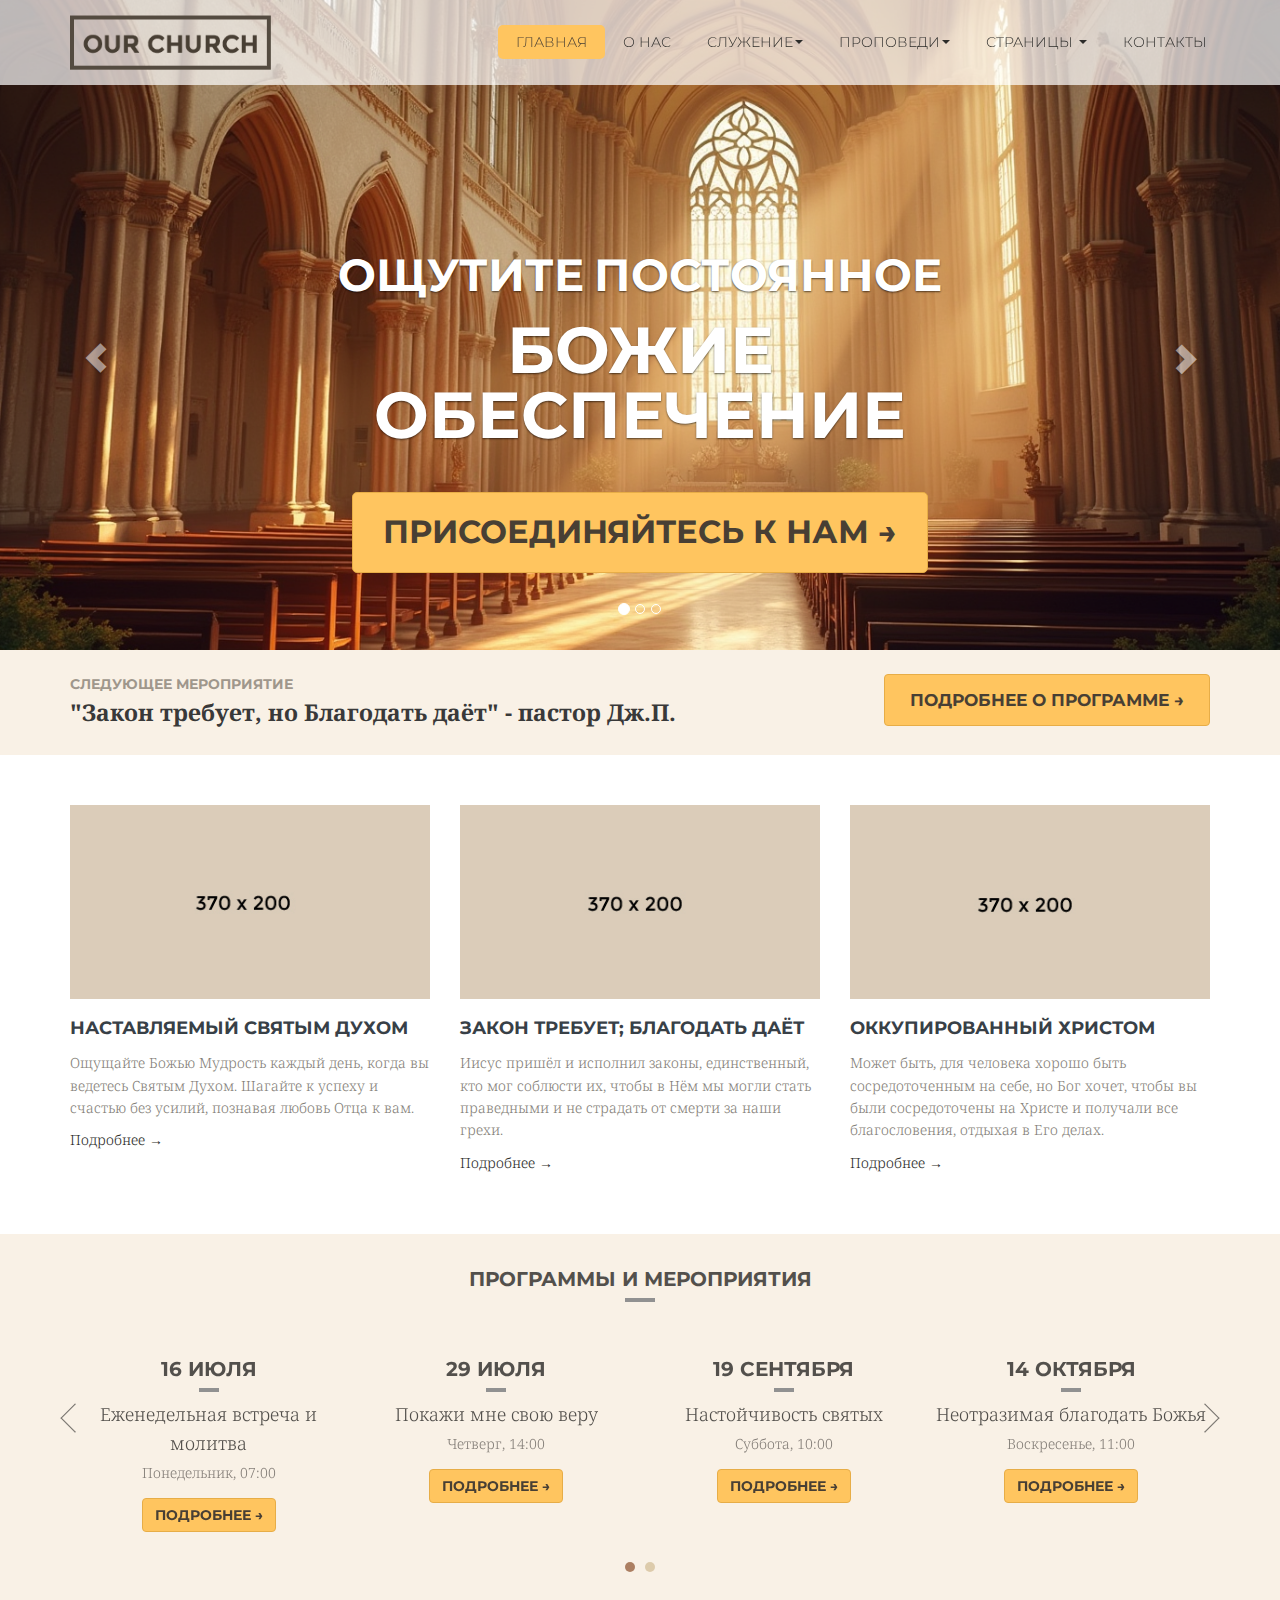
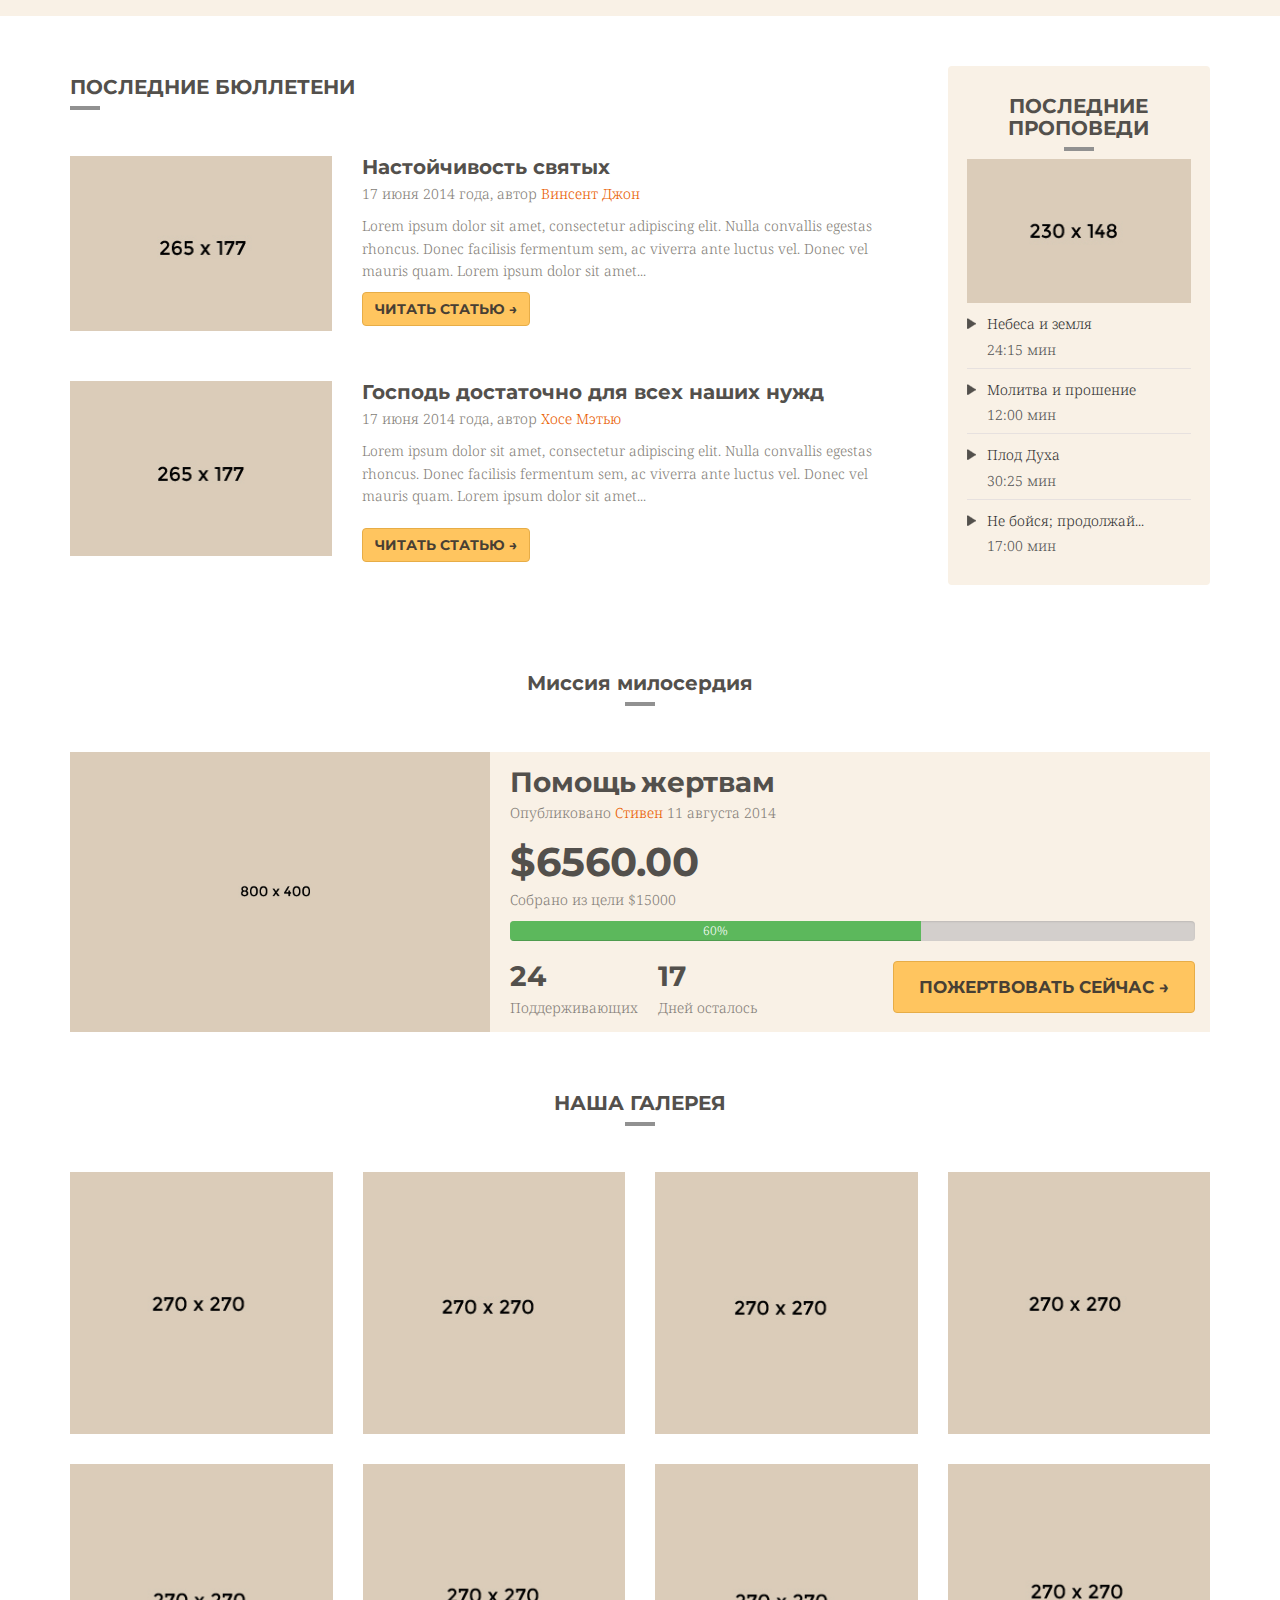
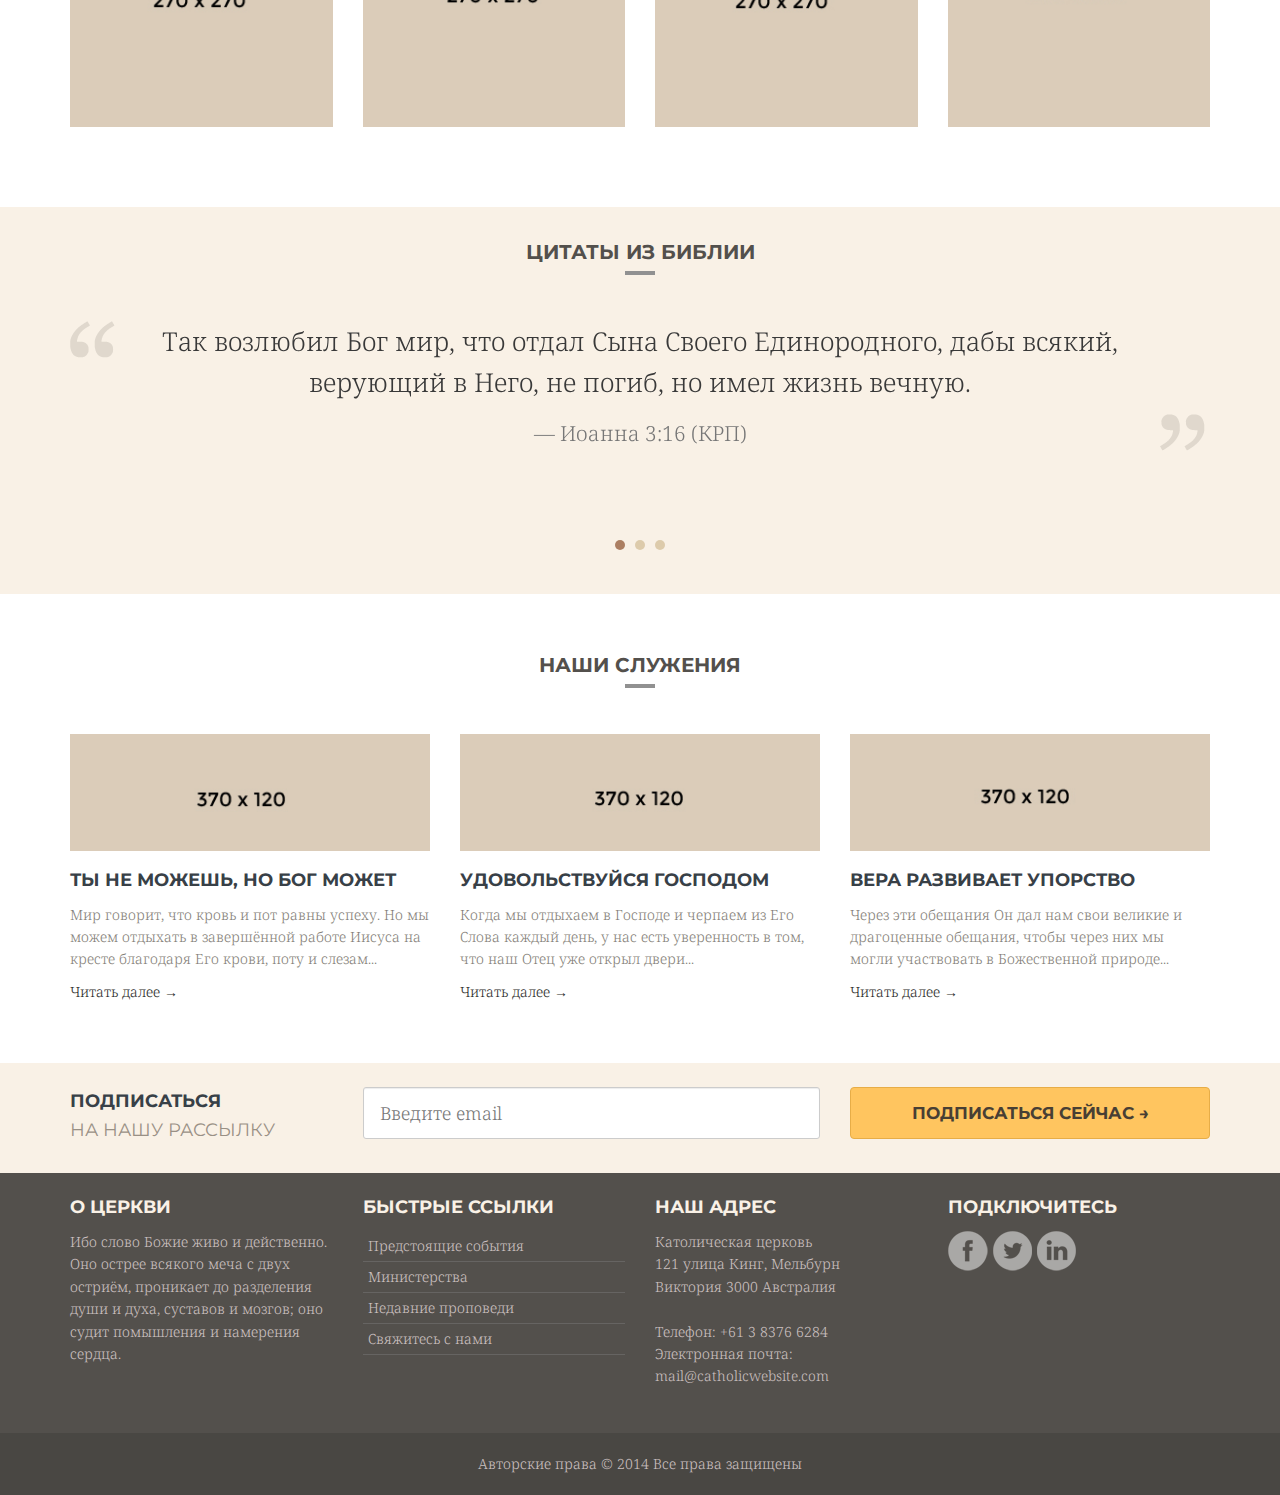
<file: HTML/index.html>
﻿<!DOCTYPE html>
<html lang="en">
<head>
<!-- Meta, title, CSS, favicons, etc. -->
<meta charset="utf-8">
<meta name="viewport" content="width=device-width, initial-scale=1.0">
<meta name="description" content="Our Church is a premium HTML5 Church Website Template with Responsive design. Church Template includes many pages like Bulletin, Programs, events, sermons, ministries, working church contact form etc..">
<meta name="keywords" content="Church, Website, Template, Bulletin, Programs, Events, Themeforest, Premium, Charity, Non Profit ">
<meta name="author" content="Surjith SM">
<title>Церковь</title>
<!-- Bootstrap core CSS -->
<link href="css/bootstrap.min.css" rel="stylesheet">
<!-- Church Template CSS -->
<link href="css/church.css" rel="stylesheet">
<link href="css/fancybox.css" rel="stylesheet">
<!-- HTML5 shim and Respond.js IE8 support of HTML5 elements and media queries -->
<!--[if lt IE 9]>
  <script src="js/html5shiv.js"></script>
  <script src="js/respond.min.js"></script>
<![endif]-->

<!-- Favicons -->
<link rel="shortcut icon" href="images/favicon.png">

<!-- Custom Google Font : Montserrat and Droid Serif -->

<link href="http://fonts.googleapis.com/css?family=Montserrat:400,700" rel="stylesheet" type="text/css">
<link href='http://fonts.googleapis.com/css?family=Droid+Serif:400,700' rel='stylesheet' type='text/css'>
</head>
<body>
<!-- Navigation Bar Starts -->
<div class="navbar navbar-default navbar-fixed-top" role="navigation">
  <div class="container">
    <div class="navbar-header">
      <button type="button" class="navbar-toggle" data-toggle="collapse" data-target=".navbar-collapse"> <span class="sr-only">Переключение навигации</span> <span class="icon-bar"></span> <span class="icon-bar"></span> <span class="icon-bar"></span> </button>
      <a class="navbar-brand" href="index.html"> <img src="images/church-logo.png" alt="church logo" class="img-responsive"></a> </div>
    <div class="navbar-collapse collapse">
      <ul class="nav navbar-nav navbar-right">
        <li class="active"><a href="index.html">Главная</a></li>
        <li><a href="about.html">О нас</a></li>
        <li class="dropdown"> <a href="#" class="dropdown-toggle" data-toggle="dropdown">СЛУЖЕНИЕ<span class="caret"></span></a>
          <ul class="dropdown-menu dropdown-menu-left" role="menu">
            <li><a href="ministry.html">Служение для детей</a></li>
            <li><a href="ministry.html">Служение для студентов</a></li>
            <li><a href="ministry.html">Группы</a></li>
          </ul>
        </li>
        <li class="dropdown"> <a href="#" class="dropdown-toggle" data-toggle="dropdown">ПРОПОВЕДИ<span class="caret"></span></a>
          <ul class="dropdown-menu dropdown-menu-left" role="menu">
            <li><a href="sermons.html">Оккупированный Христом</a></li>
            <li><a href="sermons.html">Любовь Бога</a></li>
            <li><a href="sermons.html">Верность</a></li>
            <li><a href="sermons.html">Славьте Его</a></li>
          </ul>
        </li>
        <li class="dropdown">
          <a href="#" class="dropdown-toggle" data-toggle="dropdown">СТРАНИЦЫ <span class="caret"></span></a>
          <ul class="dropdown-menu dropdown-menu-left" role="menu">
            <li><a href="image-gallery.html">Галерея изображений</a></li>
            <li><a href="video-gallery.html">Галерея видео</a></li>
            <li><a href="blog.html">Список блога</a></li>
            <li><a href="blog-single.html">Одиночная запись блога</a></li>
            <li><a href="events-programs.html">Мероприятия и программы</a></li>
            <li><a href="event-single.html">Единичное мероприятие</a></li>
            <li><a href="event-calendar.html">Календарь мероприятий</a></li>
            <li><a href="charity-donation.html">Благотворительность и пожертвования</a></li>
            <li class="divider"></li>
            <li class="dropdown-header">ДРУГИЕ СТРАНИЦЫ</li>
            <li><a href="prayers.html">Молитвы</a></li>
            <li><a href="faq.html">Часто задаваемые вопросы</a></li>
            <li><a href="shortcodes.html">Шорткоды</a></li>
            <li><a href="full-width.html">Полная ширина</a></li>
            <li><a href="left-sidebar.html">Левая боковая панель</a></li>
          </ul>
        </li>        
        <li><a href="contact.html">КОНТАКТЫ</a></li>
      </ul>
    </div>
    <!--/.nav-collapse --> 
    
  </div>
</div>
<!--// Navbar Ends--> 

<!-- BANNER SLIDER
    ================================================== -->
    <div id="myCarousel" class="carousel slide" data-ride="carousel">
      <!-- Индикаторы -->
      <ol class="carousel-indicators">
        <li data-target="#myCarousel" data-slide-to="0" class="active"></li>
        <li data-target="#myCarousel" data-slide-to="1"></li>
        <li data-target="#myCarousel" data-slide-to="2"></li>
      </ol>
      <div class="carousel-inner">
        <div class="item slide-one active">
          <div class="container">
            <div class="carousel-caption">
              <h3>ОЩУТИТЕ ПОСТОЯННОЕ</h3>
              <h1>БОЖИЕ ОБЕСПЕЧЕНИЕ</h1>
              <p><a class="btn btn-giant btn-primary" href="charity-donation.html" role="button">ПРИСОЕДИНЯЙТЕСЬ К НАМ &rarr;</a></p>
            </div>
          </div>
        </div>
        <div class="item slide-two">
          <div class="container">
            <div class="carousel-caption">
              <h2>Волны Благодати</h2>
              <p class="lead">Принимайте неизбывные волны благодати, которые Бог приготовил для вас.</p>
              <p><a class="btn btn-lg btn-primary" href="ministry.html" role="button">Узнать больше &rarr;</a></p>
            </div>
          </div>
        </div>
        <div class="item slide-three">
          <div class="container">
            <div class="carousel-caption">
              <h2>Благодать и Истина</h2>
              <p class="lead">Ибо Бог не послал Сына Своего в мир, чтобы осудить мир, но чтобы спасти мир через Него. <em>Иоанн 3:17</em></p>
              <p><a class="btn btn-lg btn-primary" href="image-gallery.html" role="button">Просмотр галереи &rarr;</a></p>
            </div>
          </div>
        </div>
      </div>
      <a class="left carousel-control" href="#myCarousel" role="button" data-slide="prev"><span class="glyphicon glyphicon-chevron-left"></span></a> 
      <a class="right carousel-control" href="#myCarousel" role="button" data-slide="next"><span class="glyphicon glyphicon-chevron-right"></span></a> 
    </div>    
<!-- // Banner Slider --> 

<!--UPCOMING EVENT-->

<div class="highlight-bg has-margin-bottom">
  <div class="container event-cta">
    <div class="ec-txt"> <span>СЛЕДУЮЩЕЕ МЕРОПРИЯТИЕ</span>
      <p>"Закон требует, но Благодать даёт" - пастор Дж.П.</p>
    </div>
    <a class="btn btn-lg btn-primary" href="event-single.html" role="button">Подробнее о программе →</a> 
  </div>
</div>


<!-- // UPCOMING EVENT --> 

<!--FEATURED BLOCK-->
<div class="container">
  <div class="row feature-block">
    <div class="col-md-4 col-sm-6 has-margin-bottom"> 
      <img class="img-responsive" src="images/thumb-1.jpg" alt="католическая церковь">
      <h5>НАСТАВЛЯЕМЫЙ СВЯТЫМ ДУХОМ</h5>
      <p>Ощущайте Божью Мудрость каждый день, когда вы ведетесь Святым Духом. Шагайте к успеху и счастью без усилий, познавая любовь Отца к вам.</p>
      <p><a href="about.html" role="button">Подробнее →</a></p>
    </div>
    <!-- /.col-md-4 -->
    <div class="col-md-4 col-sm-6 has-margin-bottom"> 
      <img class="img-responsive" src="images/thumb-2.jpg" alt="служение проповеди">
      <h5>ЗАКОН ТРЕБУЕТ; БЛАГОДАТЬ ДАЁТ</h5>
      <p>Иисус пришёл и исполнил законы, единственный, кто мог соблюсти их, чтобы в Нём мы могли стать праведными и не страдать от смерти за наши грехи.</p>
      <p><a href="sermons.html" role="button">Подробнее →</a></p>
    </div>
    <!-- /.col-md-4 -->
    <div class="col-md-4 col-sm-8 col-sm-offset-2 col-md-offset-0 center-this has-margin-bottom"> 
      <img class="img-responsive" src="images/thumb-3.jpg" alt="программы на информационных досках">
      <h5>ОККУПИРОВАННЫЙ ХРИСТОМ</h5>
      <p>Может быть, для человека хорошо быть сосредоточенным на себе, но Бог хочет, чтобы вы были сосредоточены на Христе и получали все благословения, отдыхая в Его делах.</p>
      <p><a href="events-programs.html" role="button">Подробнее →</a></p>
    </div>
    <!-- /.col-md-4 --> 
  </div>
</div>

<!-- // END FEATURED BLOCK--> 

<!--EVENT LISTS-->
<div class="highlight-bg has-margin-bottom">
  <div class="container event-list">
    <div class="section-title">
      <h4> ПРОГРАММЫ И МЕРОПРИЯТИЯ </h4>
    </div>
    <div class="row">
      <div class="col-md-12">
        <div class="owl-carousel">
          <div class="el-block item">
            <h4> 16 ИЮЛЯ </h4>
            <p class="el-head">Еженедельная встреча и молитва</p>
            <span>Понедельник, 07:00</span>
            <p class="el-cta"><a class="btn btn-primary" href="event-single.html" role="button">Подробнее &rarr;</a></p>
          </div>
          <div class="el-block item">
            <h4> 29 ИЮЛЯ </h4>
            <p class="el-head">Покажи мне свою веру</p>
            <span>Четверг, 14:00</span>
            <p class="el-cta"><a class="btn btn-primary" href="event-single.html" role="button">Подробнее &rarr;</a></p>
          </div>
          <div class="el-block item">
            <h4> 19 СЕНТЯБРЯ </h4>
            <p class="el-head">Настойчивость святых</p>
            <span>Суббота, 10:00</span>
            <p class="el-cta"><a class="btn btn-primary" href="event-single.html" role="button">Подробнее &rarr;</a></p>
          </div>
          <div class="el-block item">
            <h4> 14 ОКТЯБРЯ </h4>
            <p class="el-head">Неотразимая благодать Божья</p>
            <span>Воскресенье, 11:00</span>
            <p class="el-cta"><a class="btn btn-primary" href="event-single.html" role="button">Подробнее &rarr;</a></p>
          </div>
          <div class="el-block item">
            <h4> 16 ИЮЛЯ </h4>
            <p class="el-head">Еженедельная встреча и молитва</p>
            <span>Понедельник, 07:00</span>
            <p class="el-cta"><a class="btn btn-primary" href="event-single.html" role="button">Подробнее &rarr;</a></p>
          </div>
          <div class="el-block item">
            <h4> 29 ИЮЛЯ </h4>
            <p class="el-head">Покажи мне свою веру</p>
            <span>Четверг, 14:00</span>
            <p class="el-cta"><a class="btn btn-primary" href="event-single.html" role="button">Подробнее &rarr;</a></p>
          </div>
          <div class="el-block item">
            <h4> 19 СЕНТЯБРЯ </h4>
            <p class="el-head">Настойчивость святых</p>
            <span>Суббота, 10:00</span>
            <p class="el-cta"><a class="btn btn-primary" href="event-single.html" role="button">Подробнее &rarr;</a></p>
          </div>
          <div class="el-block item">
            <h4> 14 ОКТЯБРЯ </h4>
            <p class="el-head">Неотразимая благодать Божья</p>
            <span>Воскресенье, 11:00</span>
            <p class="el-cta"><a class="btn btn-primary" href="event-single.html" role="button">Подробнее &rarr;</a></p>
          </div>
        </div>
      </div>
    </div>
  </div>
</div>
<!-- // END EVENT LISTS --> 

<!-- BLOG LIST / LATEST SERMONS -->
<div class="container has-margin-bottom">
  <div class="row">
    <div class="col-md-9 has-margin-bottom">
      <div class="section-title left-align-desktop">
        <h4> ПОСЛЕДНИЕ БЮЛЛЕТЕНИ </h4>
      </div>
      
      <!--Список блогов-->
      
      <div class="row has-margin-bottom">
        <div class="col-md-4 col-sm-4"> <img class="img-responsive center-block" src="images/blog-thumb-1.jpg" alt="bulletin blog"> </div>
        <div class="col-md-8 col-sm-8 bulletin">
          <h4 class="media-heading">Настойчивость святых</h4>
          <p>17 июня 2014 года, автор <a href="#" class="link-reverse">Винсент Джон</a></p>
          <p> Lorem ipsum dolor sit amet, consectetur adipiscing elit. Nulla convallis egestas rhoncus. Donec facilisis fermentum sem, ac viverra ante luctus vel. Donec vel mauris quam. Lorem ipsum dolor sit amet...</p>
          <a class="btn btn-primary" href="blog-single.html" role="button">Читать статью →</a> </div>
      </div>
      
      <!--Список блогов-->
      
      <div class="row">
        <div class="col-md-4 col-sm-4"> <img class="img-responsive center-block" src="images/blog-thumb-2.jpg" alt="bulletin blog"> </div>
        <div class="col-md-8 col-sm-8 bulletin">
          <h4 class="media-heading">Господь достаточно для всех наших нужд</h4>
          <p>17 июня 2014 года, автор <a href="#" class="link-reverse">Хосе Мэтью</a></p>
          <p class="media-content">Lorem ipsum dolor sit amet, consectetur adipiscing elit. Nulla convallis egestas rhoncus. Donec facilisis fermentum sem, ac viverra ante luctus vel. Donec vel mauris quam. Lorem ipsum dolor sit amet...</p>
          <a class="btn btn-primary" href="blog-single.html" role="button">Читать статью →</a> </div>
      </div>
    </div>
    <!--// col md 9--> 
    
    <!--Последние проповеди-->
    <div class="col-md-3">
      <div class="well">
        <div class="section-title">
          <h4> ПОСЛЕДНИЕ ПРОПОВЕДИ </h4>
        </div>
        <a href="#"><img src="images/video-thumb.jpg" class="img-responsive center-block" alt="video thumb"></a>
        <div class="list-group"> 
          <a href="sermons.html" class="list-group-item">
            <p class="list-group-item-heading">Небеса и земля</p>
            <p class="list-group-item-text">24:15 мин</p>
          </a> 
          <a href="sermons.html" class="list-group-item">
            <p class="list-group-item-heading">Молитва и прошение</p>
            <p class="list-group-item-text">12:00 мин</p>
          </a> 
          <a href="sermons.html" class="list-group-item">
            <p class="list-group-item-heading">Плод Духа</p>
            <p class="list-group-item-text">30:25 мин</p>
          </a> 
          <a href="sermons.html" class="list-group-item">
            <p class="list-group-item-heading">Не бойся; продолжай...</p>
            <p class="list-group-item-text">17:00 мин</p>
          </a> 
        </div>
      </div>
    </div>
  </div>
</div>

<!-- END BLOG LIST / LATEST SERMONS --> 

<!--CHARITY DONATION-->
<div class="container has-margin-bottom">
  <div class="section-title">
    <h4>Миссия милосердия</h4>
  </div>
  <div class="charity-box">
    <div class="charity-image"> <img src="images/charity-donation.jpg" class="img-responsive" alt="пожертвования на благотворительность"></div>
    <div class="charity-desc">
      <h3>Помощь жертвам</h3>
      <p>Опубликовано <a class="link-reverse" href="#">Стивен</a> 11 августа 2014</p>
      <h2 class="pledged-amount">$6560.00</h2>
      <p>Собрано из цели $15000</p>
      <div class="progress">
        <div class="progress-bar progress-bar-success" role="progressbar" aria-valuenow="60" aria-valuemin="0" aria-valuemax="100" style="width: 60%"><span class="sr-only">60% завершено</span>60%</div>
      </div>
      <div class="pull-left has-margin-xs-right">
        <h3>24</h3>
        <p>Поддерживающих</p>
      </div>
      <div class="pull-left">
        <h3 class="pledged-amount">17</h3>
        <p>Дней осталось</p>
      </div>
      <div class="donate-now"> <a href="charity-donation.html" class="btn btn-lg btn-primary">Пожертвовать сейчас →</a> </div>
    </div>
  </div>
</div>
<!--// END CHARITY DONATION --> 

<!--OUR GALLERY-->
<div class="container has-margin-bottom">
  <div class="section-title">
    <h4>НАША ГАЛЕРЕЯ</h4>
  </div>
  <div class="img-gallery row">
    <div class="col-sm-4 col-md-3"> <a class="fancybox" href="images/gallery/img_gallery_1.jpg" data-fancybox-group="gallery" title="галерея изображений церкви"> <img src="images/gallery/thumb/gallery_thumb_1.jpg" class="img-responsive" width="270" height="270" alt="галерея изображений церкви"> </a> </div>
    <div class="col-sm-4 col-md-3"> <a class="fancybox" href="images/gallery/img_gallery_2.jpg" data-fancybox-group="gallery" title="галерея изображений церкви"> <img src="images/gallery/thumb/gallery_thumb_2.jpg" class="img-responsive" width="270" height="270" alt="галерея изображений церкви"> </a> </div>
    <div class="col-sm-4 col-md-3"> <a class="fancybox" href="images/gallery/img_gallery_3.jpg" data-fancybox-group="gallery" title="галерея изображений церкви"> <img src="images/gallery/thumb/gallery_thumb_3.jpg" class="img-responsive" width="270" height="270" alt="галерея изображений церкви"> </a> </div>
    <div class="col-sm-4 col-md-3"> <a class="fancybox" href="images/gallery/img_gallery_4.jpg" data-fancybox-group="gallery" title="галерея изображений церкви"> <img src="images/gallery/thumb/gallery_thumb_4.jpg" class="img-responsive" width="270" height="270" alt="галерея изображений церкви"> </a> </div>
    <div class="col-sm-4 col-md-3"> <a class="fancybox" href="images/gallery/img_gallery_5.jpg" data-fancybox-group="gallery" title="галерея изображений церкви"> <img src="images/gallery/thumb/gallery_thumb_5.jpg" class="img-responsive" width="270" height="270" alt="галерея изображений церкви"> </a> </div>
    <div class="col-sm-4 col-md-3"> <a class="fancybox" href="images/gallery/img_gallery_6.jpg" data-fancybox-group="gallery" title="галерея изображений церкви"> <img src="images/gallery/thumb/gallery_thumb_6.jpg" class="img-responsive" width="270" height="270" alt="галерея изображений церкви"> </a> </div>
    <div class="col-sm-4 col-md-3"> <a class="fancybox" href="images/gallery/img_gallery_7.jpg" data-fancybox-group="gallery" title="галерея изображений церкви"> <img src="images/gallery/thumb/gallery_thumb_7.jpg" class="img-responsive" width="270" height="270" alt="галерея изображений церкви"> </a> </div>
    <div class="col-sm-4 col-md-3"> <a class="fancybox" href="images/gallery/img_gallery_8.jpg" data-fancybox-group="gallery" title="галерея изображений церкви"> <img src="images/gallery/thumb/gallery_thumb_8.jpg" class="img-responsive" width="270" height="270" alt="галерея изображений церкви"> </a> </div>
  </div>
</div>
<!--// END OUR GALLERY --> 

<!-- BIBLE QUOTES -->
<div class="highlight-bg has-margin-bottom">
  <div class="container event-list">
    <div class="section-title">
      <h4>ЦИТАТЫ ИЗ БИБЛИИ</h4>
    </div>
    <div class="row">
      <div class="col-md-12">
        <div class="owl-carousel2">
          <div class="item">
            <blockquote class="blockquote-centered">Так возлюбил Бог мир, что отдал Сына Своего Единородного, дабы всякий, верующий в Него, не погиб, но имел жизнь вечную. <small>Иоанна 3:16 (КРП)</small> </blockquote>
          </div>
          <div class="item">
            <blockquote class="blockquote-centered">Ибо если по преступлению одного человека смерть царствовала через него, то насколько более те, которые получают обилие благодати Божьей, будут царствовать в жизни через Единого, Иисуса Христа! <small>Римлянам 5:17 (СИН)</small> </blockquote>
          </div>
          <div class="item">
            <blockquote class="blockquote-centered">Ибо Бог не послал Сына Своего в мир, чтобы осудить мир, но чтобы мир был спасен через Него. <small>Иоанна 3:17</small> </blockquote>
          </div>
        </div>
      </div>
    </div>
  </div>
</div>
<!-- // END BIBLE QUOTES --> 

<!-- OUR MINISTRIES -->
<div class="container">
  <div class="section-title">
    <h4>НАШИ СЛУЖЕНИЯ</h4>
  </div>
  <div class="row feature-block">
    <div class="col-md-4 col-sm-6 has-margin-bottom"> <img class="img-responsive" src="images/ministry_1.jpg" alt="католическая церковь">
      <h5>ТЫ НЕ МОЖЕШЬ, НО БОГ МОЖЕТ</h5>
      <p>Мир говорит, что кровь и пот равны успеху. Но мы можем отдыхать в завершённой работе Иисуса на кресте благодаря Его крови, поту и слезам...</p>
      <p><a href="ministry.html" role="button">Читать далее →</a></p>
    </div>
    <!-- /.col-md-4 -->
    <div class="col-md-4 col-sm-6 has-margin-bottom"> <img class="img-responsive" src="images/ministry_2.jpg" alt="служение проповеди">
      <h5>УДОВОЛЬСТВУЙСЯ ГОСПОДОМ</h5>
      <p>Когда мы отдыхаем в Господе и черпаем из Его Слова каждый день, у нас есть уверенность в том, что наш Отец уже открыл двери...</p>
      <p><a href="ministry.html" role="button">Читать далее →</a></p>
    </div>
    <!-- /.col-md-4 -->
    <div class="col-md-4 col-sm-8 col-sm-offset-2 col-md-offset-0 center-this has-margin-bottom"> <img class="img-responsive" src="images/ministry_3.jpg" alt="программы бюллетеня">
      <h5>ВЕРА РАЗВИВАЕТ УПОРСТВО</h5>
      <p>Через эти обещания Он дал нам свои великие и драгоценные обещания, чтобы через них мы могли участвовать в Божественной природе...</p>
      <p><a href="ministry.html" role="button">Читать далее →</a></p>
    </div>
    <!-- /.col-md-4 -->
  </div>
</div>
<!-- // END OUR MINISTRIES--> 

<!-- SUBSCRIBE -->
<div class="highlight-bg">
  <div class="container">
    <div class="row">
      <form action="subscribe.php" method="post" class="form subscribe-form" role="form" id="subscribeForm">
        <div class="form-group col-md-3 hidden-sm">
          <h5 class="susbcribe-head">ПОДПИСАТЬСЯ <span>НА НАШУ РАССЫЛКУ</span></h5>
        </div>
        <div class="form-group col-sm-7 col-md-5">
          <label class="sr-only">Адрес электронной почты</label>
          <input type="email" class="form-control input-lg" placeholder="Введите email" name="email" id="address" data-validate="validate(required, email)" required>
          <span class="help-block" id="result"></span> 
        </div>
        <div class="form-group col-sm-5 col-md-4">
          <button type="submit" class="btn btn-lg btn-primary btn-block">Подписаться сейчас →</button>
        </div>
      </form>
    </div>
  </div>
</div>
<!-- END SUBSCRIBE --> 

<!-- FOOTER -->
<footer>
  <div class="container">
    <div class="row">
      <div class="col-sm-6 col-md-3">
        <h5>О ЦЕРКВИ</h5>
        <p>Ибо слово Божие живо и действенно. Оно острее всякого меча с двух остриём, проникает до разделения души и духа, суставов и мозгов; оно судит помышления и намерения сердца.</p>
      </div>
      <div class="col-sm-6 col-md-3">
        <h5>БЫСТРЫЕ ССЫЛКИ</h5>
        <ul class="footer-links">
          <li><a href="#">Предстоящие события</a></li>
          <li><a href="#">Министерства</a></li>
          <li><a href="#">Недавние проповеди</a></li>
          <li><a href="#">Свяжитесь с нами</a></li>
        </ul>
      </div>
      <div class="col-sm-6 col-md-3">
        <h5>НАШ АДРЕС</h5>
        <p>Католическая церковь<br>
          121 улица Кинг, Мельбурн<br>
          Виктория 3000 Австралия<br>
          <br>
          Телефон: +61 3 8376 6284<br>
          Электронная почта: <a href="#">mail@catholicwebsite.com</a></p>
      </div>
      <div class="col-sm-6 col-md-3">
        <h5>ПОДКЛЮЧИТЕСЬ</h5>
        <div class="social-icons"><a href="#"><img src="images/fb-icon.png" alt="социальная сеть"></a> <a href="#"><img src="images/tw-icon.png" alt="социальная сеть"></a> <a href="#"><img src="images/in-icon.png" alt="социальная сеть"></a></div>
      </div>
    </div>
  </div>
  <div class="copyright">
    <div class="container">
      <p class="text-center">Авторские права © 2014 Все права защищены</p>
    </div>
  </div>
</footer>
<!-- // END FOOTER --> 

<!-- // END --> 

<!-- Bootstrap core JavaScript
================================================== --> 
<!-- Placed at the end of the document so the pages load faster --> 
<script src="js/jquery.js"></script> 
<script src="js/bootstrap.min.js"></script> 
<script src="js/owl.carousel.min.js"></script> 
<script src="js/ketchup.all.js"></script> 
<script src="js/fancybox.js"></script> 

<!--============== EVENT CAROUSEL =================--> 

<script>
$('.owl-carousel').owlCarousel({
    loop:true,
    margin:10,
    nav:true,
	navText: [
      "<span class='nav-arrow left'></i>",
      "<span class='nav-arrow right'></i>"
      ],
    responsive:{
        0:{
            items:1
        },
		550:{
            items:2
        },
        768:{
            items:3
        },
        992:{
            items:4
        }
    }
})

$('.owl-carousel2').owlCarousel({
    loop:true,
    margin:10,
    nav:true,
	navText: false,
    responsive:{
        0:{
            items:1
        }
    }
})
</script> 

<!--============== IMAGE GALLERY =================--> 

<script>
$(document).ready(function() {
 $('.fancybox').fancybox();			
});			
</script> 

<!--============== SUBSCRIBE FORM =================--> 

<script>

$(function(){
 var shrinkHeader = 300;
  $(window).scroll(function() {
    var scroll = getCurrentScroll();
      if ( scroll >= shrinkHeader ) {
           $('.navbar').addClass('shrink');
        }
        else {
            $('.navbar').removeClass('shrink');
        }
  });
function getCurrentScroll() {
    return window.pageYOffset || document.documentElement.scrollTop;
    }
});

</script> 

<!--============== SUBSCRIBE FORM =================--> 

<script>
$(document).ready(function() {
	$('#subscribeForm').ketchup().submit(function() {
		if ($(this).ketchup('isValid')) {
			var action = $(this).attr('action');
			$.ajax({
				url: action,
				type: 'POST',
				data: {
					email: $('#address').val()
				},
				success: function(data){
					$('#result').html(data);
				},
				error: function() {
					$('#result').html('Извините, произошла ошибка');
				}
			});
		}
		return false;
	});

});
</script>
</body>
</html>
</file>
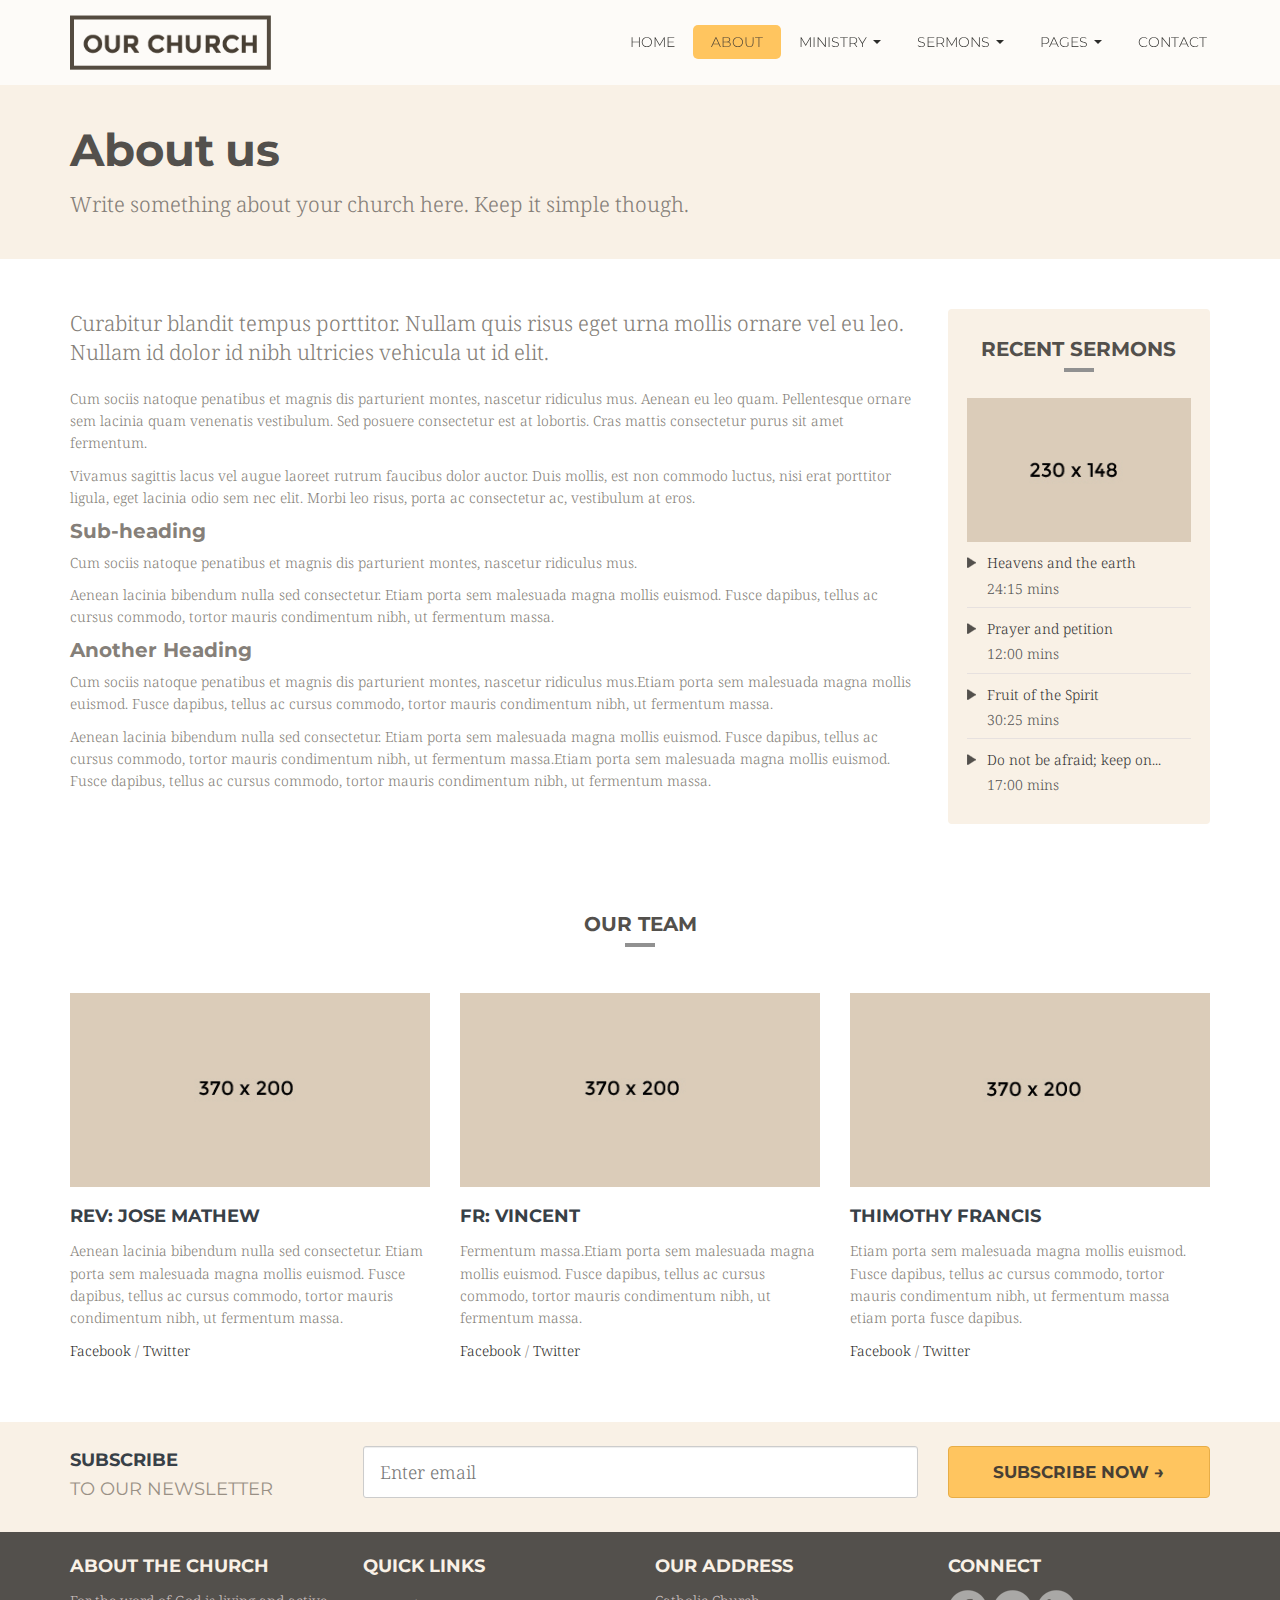
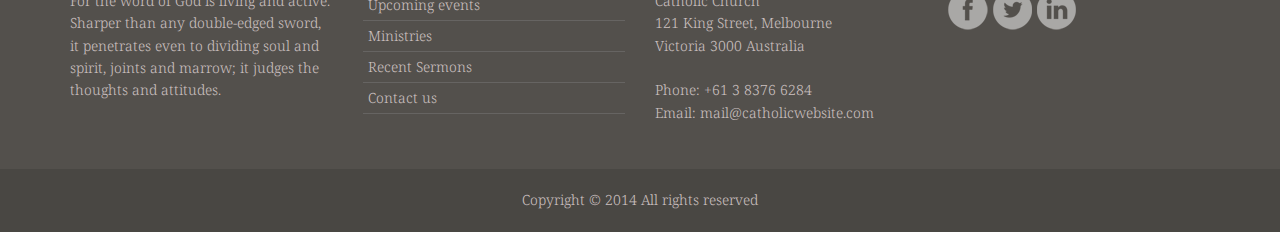
<file: HTML/about.html>
<!DOCTYPE html>
<html lang="en">
<head>
<!-- Meta, title, CSS, favicons, etc. -->
<meta charset="utf-8">
<meta name="viewport" content="width=device-width, initial-scale=1.0">
<meta name="description" content="Our Church is a premium HTML5 Church Website Template with Responsive design. Church Template includes many pages like Bulletin, Programs, events, sermons, ministries, working church contact form etc..">
<meta name="keywords" content="Church, Website, Template, Bulletin, Programs, Events, Themeforest, Premium, Charity, Non Profit ">
<meta name="author" content="Surjith SM">
<title>Church Website Template - Our Church Responsive HTML5</title>
<!-- Bootstrap core CSS -->
<link href="css/bootstrap.min.css" rel="stylesheet">
<!-- Church Template CSS -->
<link href="css/church.css" rel="stylesheet">
<!-- HTML5 shim and Respond.js IE8 support of HTML5 elements and media queries -->
<!--[if lt IE 9]>
  <script src="js/html5shiv.js"></script>
  <script src="js/respond.min.js"></script>
<![endif]-->

<!-- Favicons -->
<link rel="shortcut icon" href="images/favicon.png">

<!-- Custom Google Font : Montserrat and Droid Serif -->

<link href="http://fonts.googleapis.com/css?family=Montserrat:400,700" rel="stylesheet" type="text/css">
<link href='http://fonts.googleapis.com/css?family=Droid+Serif:400,700' rel='stylesheet' type='text/css'>
</head>
<body>
<!-- Navigation Bar Starts -->
<div class="navbar navbar-default navbar-fixed-top" role="navigation">
  <div class="container">
    <div class="navbar-header">
      <button type="button" class="navbar-toggle" data-toggle="collapse" data-target=".navbar-collapse"> <span class="sr-only">Toggle navigation</span> <span class="icon-bar"></span> <span class="icon-bar"></span> <span class="icon-bar"></span> </button>
      <a class="navbar-brand" href="index.html"> <img src="images/church-logo.png" alt="church logo" class="img-responsive"></a> </div>
    <div class="navbar-collapse collapse">
      <ul class="nav navbar-nav navbar-right">
        <li><a href="index.html">HOME</a></li>
        <li class="active"><a href="about.html">ABOUT</a></li>
        <li class="dropdown"> <a href="#" class="dropdown-toggle" data-toggle="dropdown">MINISTRY <span class="caret"></span></a>
          <ul class="dropdown-menu dropdown-menu-left" role="menu">
            <li><a href="ministry.html">Childrens Ministry</a></li>
            <li><a href="ministry.html">Students Ministry</a></li>
            <li><a href="ministry.html">Groups</a></li>
          </ul>
        </li>
        <li class="dropdown"> <a href="#" class="dropdown-toggle" data-toggle="dropdown">SERMONS <span class="caret"></span></a>
          <ul class="dropdown-menu dropdown-menu-left" role="menu">
            <li><a href="sermons.html">Christ-Occupied</a></li>
            <li><a href="sermons.html">God's Love</a></li>
            <li><a href="sermons.html">Faithfulness</a></li>
            <li><a href="sermons.html">Praise Him</a></li>
          </ul>
        </li>
        <li class="dropdown"> <a href="#" class="dropdown-toggle" data-toggle="dropdown">PAGES <span class="caret"></span></a>
          <ul class="dropdown-menu dropdown-menu-left" role="menu">
            <li><a href="image-gallery.html">Image Gallery</a></li>
            <li><a href="video-gallery.html">Video Gallery</a></li>
            <li><a href="blog.html">Blog list</a></li>
            <li><a href="blog-single.html">Blog Single</a></li>
            <li><a href="events-programs.html">Events &amp; Programs</a></li>
            <li><a href="event-single.html">Event Single</a></li>
            <li><a href="event-calendar.html">Event Calendar</a></li>
            <li><a href="charity-donation.html">Charity &amp; Donations</a></li>
            <li class="divider"></li>
            <li class="dropdown-header">OTHER PAGES</li>
            <li><a href="prayers.html">Prayers</a></li>
            <li><a href="faq.html">FAQ</a></li>
            <li><a href="shortcodes.html">Shortcodes</a></li>
            <li><a href="full-width.html">Full Width</a></li>
            <li><a href="left-sidebar.html">Left Sidebar</a></li>
            <li><a href="http://themeforest.net/user/surjithctly/portfolio">Buy this Template</a></li>
          </ul>
        </li>
        <li><a href="contact.html">CONTACT</a></li>
      </ul>
    </div>
    <!--/.nav-collapse --> 
    
  </div>
</div>
<!--// Navbar Ends--> 

<!--SUBPAGE HEAD-->

<div class="subpage-head has-margin-bottom">
  <div class="container">
    <h3>About us</h3>
    <p class="lead">Write something about your church here. Keep it simple though. </p>
  </div>
</div>

<!-- // END SUBPAGE HEAD -->

<div class="container has-margin-bottom">
  <div class="row">
    <div class="col-md-9 has-margin-bottom">
      <p class="lead"> Curabitur blandit tempus porttitor. Nullam quis risus eget urna mollis ornare vel eu leo. Nullam id dolor id nibh ultricies vehicula ut id elit. </p>
      <p> Cum sociis natoque penatibus et magnis dis parturient montes, nascetur ridiculus mus. Aenean eu leo quam. Pellentesque ornare sem lacinia quam venenatis vestibulum. Sed posuere consectetur est at lobortis. Cras mattis consectetur purus sit amet fermentum. </p>
      <p>Vivamus sagittis lacus vel augue laoreet rutrum faucibus dolor auctor. Duis mollis, est non commodo luctus, nisi erat porttitor ligula, eget lacinia odio sem nec elit. Morbi leo risus, porta ac consectetur ac, vestibulum at eros.</p>
      <h4>Sub-heading</h4>
      <p>Cum sociis natoque penatibus et magnis dis parturient montes, nascetur ridiculus mus.</p>
      <p>Aenean lacinia bibendum nulla sed consectetur. Etiam porta sem malesuada magna mollis euismod. Fusce dapibus, tellus ac cursus commodo, tortor mauris condimentum nibh, ut fermentum massa.</p>
      <h4>Another Heading</h4>
      <p>Cum sociis natoque penatibus et magnis dis parturient montes, nascetur ridiculus mus.Etiam porta sem malesuada magna mollis euismod. Fusce dapibus, tellus ac cursus commodo, tortor mauris condimentum nibh, ut fermentum massa.</p>
      <p>Aenean lacinia bibendum nulla sed consectetur. Etiam porta sem malesuada magna mollis euismod. Fusce dapibus, tellus ac cursus commodo, tortor mauris condimentum nibh, ut fermentum massa.Etiam porta sem malesuada magna mollis euismod. Fusce dapibus, tellus ac cursus commodo, tortor mauris condimentum nibh, ut fermentum massa.</p>
    </div>
    <!--// col md 9--> 
    
    <!--Latest Sermons-->
    <div class="col-md-3 visible-md-block visible-lg-block">
      <div class="well">
        <div class="section-title">
          <h4> RECENT SERMONS </h4>
        </div>
        <a href="#"><img src="images/video-thumb.jpg" class="img-responsive center-block" alt="video thumb"></a>
        <div class="list-group"> <a href="#" class="list-group-item">
          <p class="list-group-item-heading">Heavens and the earth</p>
          <p class="list-group-item-text">24:15 mins</p>
          </a> <a href="#" class="list-group-item">
          <p class="list-group-item-heading">Prayer and petition</p>
          <p class="list-group-item-text">12:00 mins</p>
          </a> <a href="#" class="list-group-item">
          <p class="list-group-item-heading">Fruit of the Spirit</p>
          <p class="list-group-item-text">30:25 mins</p>
          </a> <a href="#" class="list-group-item">
          <p class="list-group-item-heading">Do not be afraid; keep on...</p>
          <p class="list-group-item-text">17:00 mins</p>
          </a> </div>
      </div>
    </div>
  </div>
</div>

<!-- OUR TEAM -->
<div class="container">
  <div class="section-title">
    <h4> OUR TEAM </h4>
  </div>
  <div class="row feature-block">
    <div class="col-md-4 col-sm-6 has-margin-bottom"> <img class="img-responsive" src="images/team-1.jpg" alt="catholic church">
      <h5>REV: JOSE MATHEW</h5>
      <p>Aenean lacinia bibendum nulla sed consectetur. Etiam porta sem malesuada magna mollis euismod. Fusce dapibus, tellus ac cursus commodo, tortor mauris condimentum nibh, ut fermentum massa. </p>
      <p><a href="#" role="button">Facebook</a> / <a href="#" role="button">Twitter</a></p>
    </div>
    <!-- /.col-md-4 -->
    <div class="col-md-4 col-sm-6 has-margin-bottom"> <img class="img-responsive" src="images/team-2.jpg" alt="ministry sermon">
      <h5>FR: VINCENT</h5>
      <p>Fermentum massa.Etiam porta sem malesuada magna mollis euismod. Fusce dapibus, tellus ac cursus commodo, tortor mauris condimentum nibh, ut fermentum massa.</p>
      <p><a href="#" role="button">Facebook</a> / <a href="#" role="button">Twitter</a></p>
    </div>
    <!-- /.col-md-4 -->
    <div class="col-md-4 col-sm-8 col-sm-offset-2 col-md-offset-0 center-this has-margin-bottom"> <img class="img-responsive" src="images/team-3.jpg" alt="bulletin programs">
      <h5>THIMOTHY FRANCIS</h5>
      <p> Etiam porta sem malesuada magna mollis euismod. Fusce dapibus, tellus ac cursus commodo, tortor mauris condimentum nibh, ut fermentum massa etiam porta fusce dapibus.</p>
      <p><a href="#" role="button">Facebook</a> / <a href="#" role="button">Twitter</a></p>
    </div>
    <!-- /.col-md-4 --> 
  </div>
</div>
<!-- // END OUR TEAM --> 

<!-- SUBSCRIBE -->
<div class="highlight-bg">
  <div class="container">
    <div class="row">
      <form action="subscribe.php" method="post" class="form subscribe-form" role="form" id="subscribeForm">
        <div class="form-group col-md-3 hidden-sm">
          <h5 class="susbcribe-head"> SUBSCRIBE <span>TO OUR NEWSLETTER</span></h5>
        </div>
        <div class="form-group col-sm-8 col-md-6">
          <label class="sr-only">Email address</label>
          <input type="email" class="form-control input-lg" placeholder="Enter email" name="email" id="address" data-validate="validate(required, email)" required>
          <span class="help-block" id="result"></span> </div>
        <div class="form-group col-sm-4 col-md-3">
          <button type="submit" class="btn btn-lg btn-primary btn-block">Subscribe Now →</button>
        </div>
      </form>
    </div>
  </div>
</div>
<!-- END SUBSCRIBE --> 

<!-- FOOTER -->
<footer>
  <div class="container">
    <div class="row">
      <div class="col-sm-6 col-md-3">
        <h5>ABOUT THE CHURCH</h5>
        <p>For the word of God is living and active. Sharper than any double-edged sword, it penetrates even to dividing soul and spirit, joints and marrow; it judges the thoughts and attitudes.</p>
      </div>
      <div class="col-sm-6 col-md-3">
        <h5>QUICK LINKS</h5>
        <ul class="footer-links">
          <li><a href="#">Upcoming events</a></li>
          <li><a href="#">Ministries</a></li>
          <li><a href="#">Recent Sermons</a></li>
          <li><a href="#">Contact us</a></li>
        </ul>
      </div>
      <div class="col-sm-6 col-md-3">
        <h5>OUR ADDRESS</h5>
        <p>Catholic Church<br>
          121 King Street, Melbourne <br>
          Victoria 3000 Australia<br>
          <br>
          Phone: +61 3 8376 6284<br>
          Email: <a href="#">mail@catholicwebsite.com</a></p>
      </div>
      <div class="col-sm-6 col-md-3">
        <h5>CONNECT</h5>
        <div class="social-icons"><a href="#"><img src="images/fb-icon.png" alt="social"></a> <a href="#"><img src="images/tw-icon.png" alt="social"></a> <a href="#"><img src="images/in-icon.png" alt="social"></a></div>
      </div>
    </div>
  </div>
  <div class="copyright">
    <div class="container">
      <p class="text-center">Copyright © 2014 All rights reserved</p>
    </div>
  </div>
</footer>
<!-- END FOOTER --> 

<!-- Bootstrap core JavaScript
================================================== --> 
<!-- Placed at the end of the document so the pages load faster --> 
<script src="js/jquery.js"></script> 
<script src="js/bootstrap.min.js"></script> 
<script src="js/ketchup.all.js"></script> 

<!--============== SUBSCRIBE FORM =================--> 

<script>

$(function(){
 var shrinkHeader = 300;
  $(window).scroll(function() {
    var scroll = getCurrentScroll();
      if ( scroll >= shrinkHeader ) {
           $('.navbar').addClass('shrink');
        }
        else {
            $('.navbar').removeClass('shrink');
        }
  });
function getCurrentScroll() {
    return window.pageYOffset || document.documentElement.scrollTop;
    }
});

</script> 

<!--============== SUBSCRIBE FORM =================--> 

<script>
$(document).ready(function() {
	$('#subscribeForm').ketchup().submit(function() {
		if ($(this).ketchup('isValid')) {
			var action = $(this).attr('action');
			$.ajax({
				url: action,
				type: 'POST',
				data: {
					email: $('#address').val()
				},
				success: function(data){
					$('#result').html(data);
				},
				error: function() {
					$('#result').html('Sorry, an error occurred.');
				}
			});
		}
		return false;
	});
});
</script>
</body>
</html>
</file>
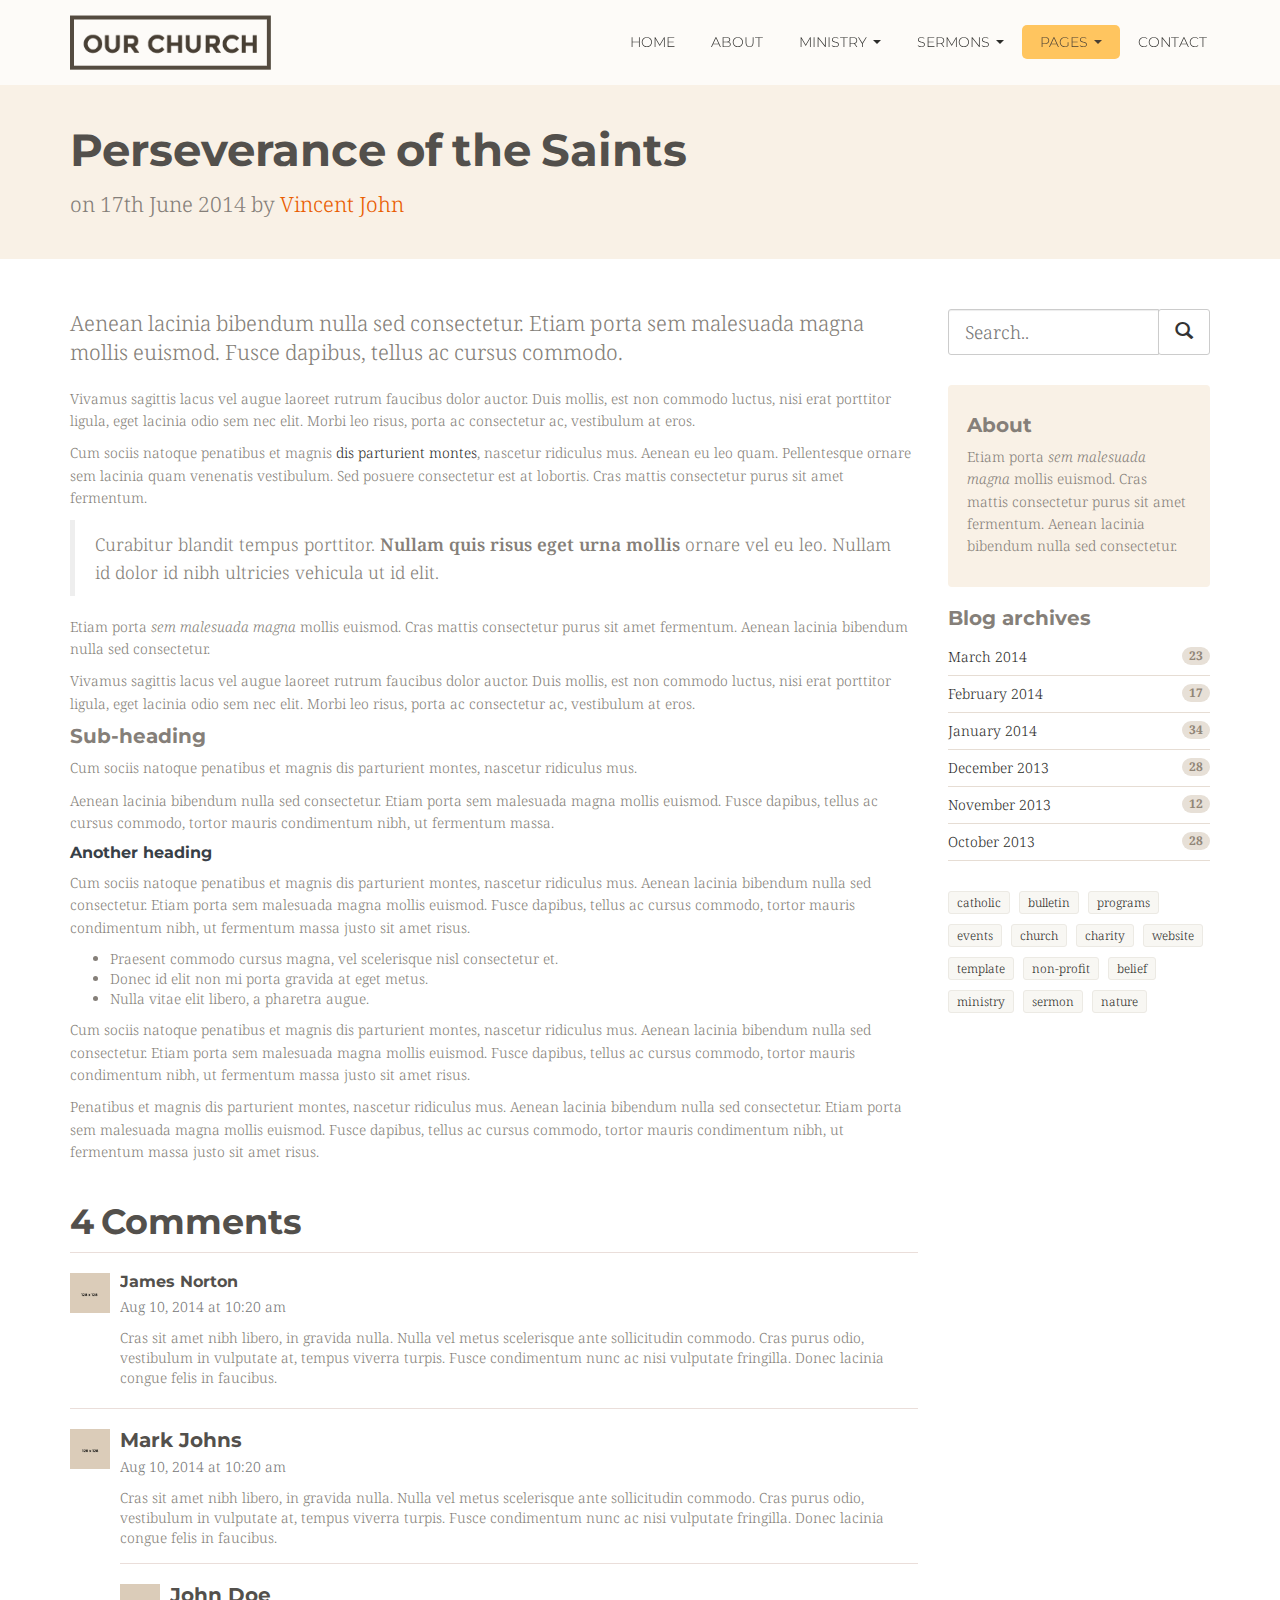
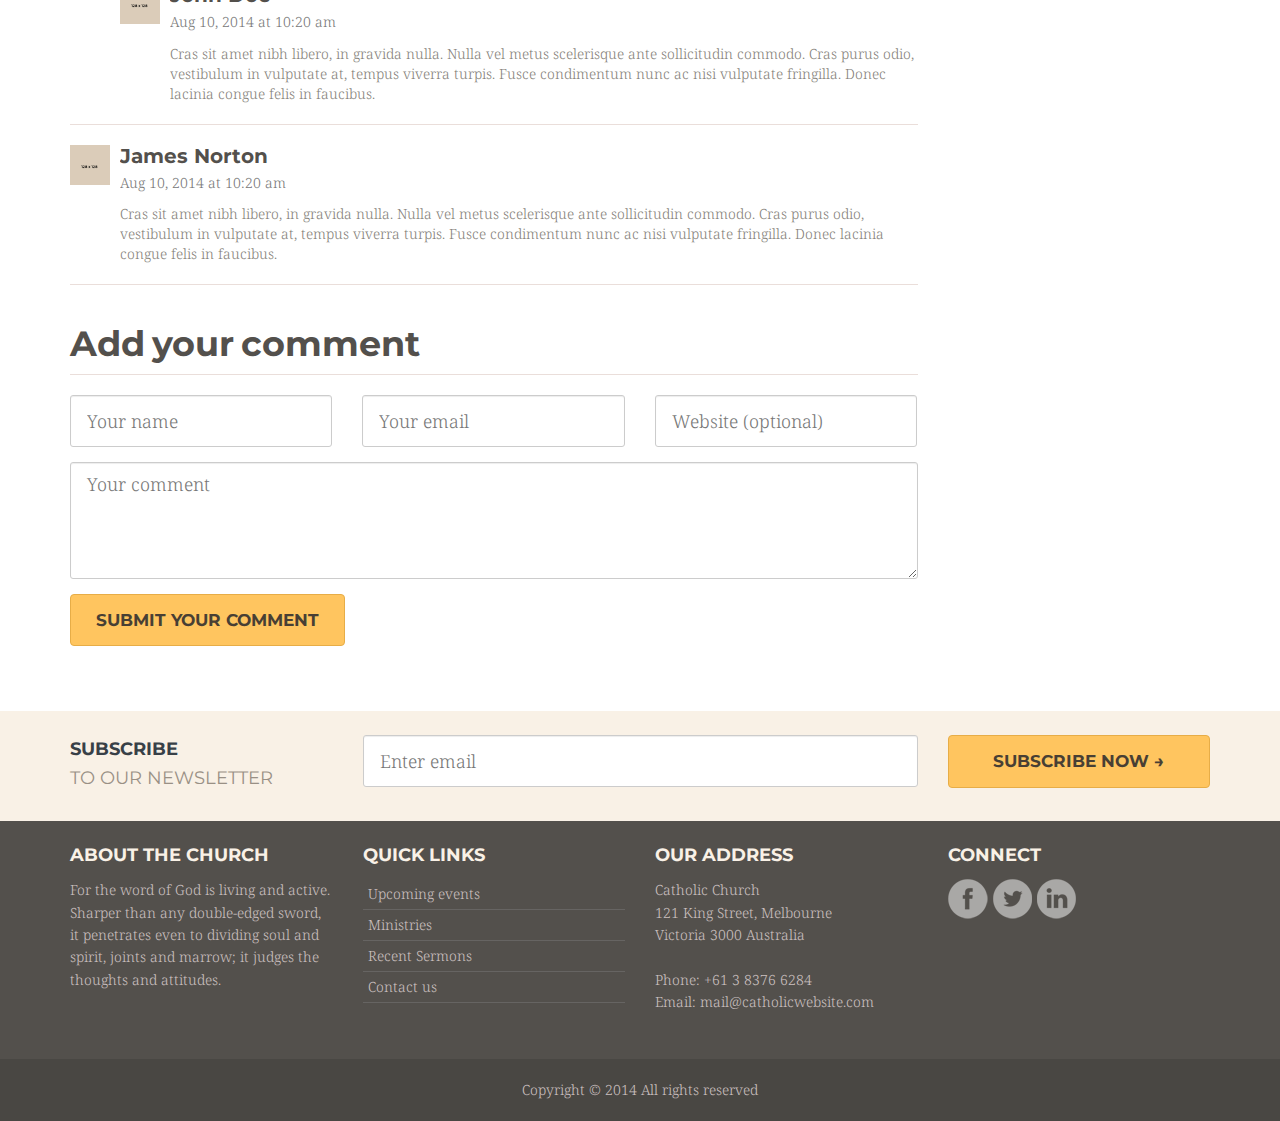
<file: HTML/blog-single.html>
<!DOCTYPE html>
<html lang="en">
<head>
<!-- Meta, title, CSS, favicons, etc. -->
<meta charset="utf-8">
<meta name="viewport" content="width=device-width, initial-scale=1.0">
<meta name="description" content="Our Church is a premium HTML5 Church Website Template with Responsive design. Church Template includes many pages like Bulletin, Programs, events, sermons, ministries, working church contact form etc..">
<meta name="keywords" content="Church, Website, Template, Bulletin, Programs, Events, Themeforest, Premium, Charity, Non Profit ">
<meta name="author" content="Surjith SM">
<title>Church Website Template - Our Church Responsive HTML5</title>
<!-- Bootstrap core CSS -->
<link href="css/bootstrap.min.css" rel="stylesheet">
<!-- Church Template CSS -->
<link href="css/church.css" rel="stylesheet">
<!-- HTML5 shim and Respond.js IE8 support of HTML5 elements and media queries -->
<!--[if lt IE 9]>
  <script src="js/html5shiv.js"></script>
  <script src="js/respond.min.js"></script>
<![endif]-->

<!-- Favicons -->
<link rel="shortcut icon" href="images/favicon.png">

<!-- Custom Google Font : Montserrat and Droid Serif -->

<link href="http://fonts.googleapis.com/css?family=Montserrat:400,700" rel="stylesheet" type="text/css">
<link href='http://fonts.googleapis.com/css?family=Droid+Serif:400,700' rel='stylesheet' type='text/css'>
</head>
<body>
<!-- Navigation Bar Starts -->
<div class="navbar navbar-default navbar-fixed-top" role="navigation">
  <div class="container">
    <div class="navbar-header">
      <button type="button" class="navbar-toggle" data-toggle="collapse" data-target=".navbar-collapse"> <span class="sr-only">Toggle navigation</span> <span class="icon-bar"></span> <span class="icon-bar"></span> <span class="icon-bar"></span> </button>
      <a class="navbar-brand" href="index.html"> <img src="images/church-logo.png" alt="church logo" class="img-responsive"></a> </div>
    <div class="navbar-collapse collapse">
      <ul class="nav navbar-nav navbar-right">
        <li><a href="index.html">HOME</a></li>
        <li><a href="about.html">ABOUT</a></li>
        <li class="dropdown"> <a href="#" class="dropdown-toggle" data-toggle="dropdown">MINISTRY <span class="caret"></span></a>
          <ul class="dropdown-menu dropdown-menu-left" role="menu">
            <li><a href="ministry.html">Childrens Ministry</a></li>
            <li><a href="ministry.html">Students Ministry</a></li>
            <li><a href="ministry.html">Groups</a></li>
          </ul>
        </li>
        <li class="dropdown"> <a href="#" class="dropdown-toggle" data-toggle="dropdown">SERMONS <span class="caret"></span></a>
          <ul class="dropdown-menu dropdown-menu-left" role="menu">
            <li><a href="sermons.html">Christ-Occupied</a></li>
            <li><a href="sermons.html">God's Love</a></li>
            <li><a href="sermons.html">Faithfulness</a></li>
            <li><a href="sermons.html">Praise Him</a></li>
          </ul>
        </li>
        <li class="dropdown active"> <a href="#" class="dropdown-toggle" data-toggle="dropdown">PAGES <span class="caret"></span></a>
          <ul class="dropdown-menu dropdown-menu-left" role="menu">
            <li><a href="image-gallery.html">Image Gallery</a></li>
            <li><a href="video-gallery.html">Video Gallery</a></li>
            <li><a href="blog.html">Blog list</a></li>
            <li><a href="blog-single.html">Blog Single</a></li>
            <li><a href="events-programs.html">Events &amp; Programs</a></li>
            <li><a href="event-single.html">Event Single</a></li>
            <li><a href="event-calendar.html">Event Calendar</a></li>
            <li><a href="charity-donation.html">Charity &amp; Donations</a></li>
            <li class="divider"></li>
            <li class="dropdown-header">OTHER PAGES</li>
            <li><a href="prayers.html">Prayers</a></li>
            <li><a href="faq.html">FAQ</a></li>
            <li><a href="shortcodes.html">Shortcodes</a></li>
            <li><a href="full-width.html">Full Width</a></li>
            <li><a href="left-sidebar.html">Left Sidebar</a></li>
            <li><a href="http://themeforest.net/user/surjithctly/portfolio">Buy this Template</a></li>
          </ul>
        </li>
        <li><a href="contact.html">CONTACT</a></li>
      </ul>
    </div>
    <!--/.nav-collapse --> 
    
  </div>
</div>
<!--// Navbar Ends--> 

<!--SUBPAGE HEAD-->

<div class="subpage-head has-margin-bottom">
  <div class="container">
    <h3>Perseverance of the Saints </h3>
    <p class="lead">on 17th June 2014 by <a href="#" class="link-reverse">Vincent John</a></p>
  </div>
</div>

<!-- // END SUBPAGE HEAD -->

<div class="container">
  <div class="row">
    <div class="col-md-9 has-margin-bottom">
      <article class="blog-content">
        <p class="lead">Aenean lacinia bibendum nulla sed consectetur. Etiam porta sem malesuada magna mollis euismod. Fusce dapibus, tellus ac cursus commodo.</p>
        <p>Vivamus sagittis lacus vel augue laoreet rutrum faucibus dolor auctor. Duis mollis, est non commodo luctus, nisi erat porttitor ligula, eget lacinia odio sem nec elit. Morbi leo risus, porta ac consectetur ac, vestibulum at eros.</p>
        <p>Cum sociis natoque penatibus et magnis <a href="#">dis parturient montes</a>, nascetur ridiculus mus. Aenean eu leo quam. Pellentesque ornare sem lacinia quam venenatis vestibulum. Sed posuere consectetur est at lobortis. Cras mattis consectetur purus sit amet fermentum.</p>
        <blockquote>
          <p>Curabitur blandit tempus porttitor. <strong>Nullam quis risus eget urna mollis</strong> ornare vel eu leo. Nullam id dolor id nibh ultricies vehicula ut id elit.</p>
        </blockquote>
        <p>Etiam porta <em>sem malesuada magna</em> mollis euismod. Cras mattis consectetur purus sit amet fermentum. Aenean lacinia bibendum nulla sed consectetur.</p>
        <p>Vivamus sagittis lacus vel augue laoreet rutrum faucibus dolor auctor. Duis mollis, est non commodo luctus, nisi erat porttitor ligula, eget lacinia odio sem nec elit. Morbi leo risus, porta ac consectetur ac, vestibulum at eros.</p>
        <h4>Sub-heading</h4>
        <p>Cum sociis natoque penatibus et magnis dis parturient montes, nascetur ridiculus mus.</p>
        <p>Aenean lacinia bibendum nulla sed consectetur. Etiam porta sem malesuada magna mollis euismod. Fusce dapibus, tellus ac cursus commodo, tortor mauris condimentum nibh, ut fermentum massa.</p>
        <h6>Another heading</h6>
        <p>Cum sociis natoque penatibus et magnis dis parturient montes, nascetur ridiculus mus. Aenean lacinia bibendum nulla sed consectetur. Etiam porta sem malesuada magna mollis euismod. Fusce dapibus, tellus ac cursus commodo, tortor mauris condimentum nibh, ut fermentum massa justo sit amet risus.</p>
        <ul>
          <li>Praesent commodo cursus magna, vel scelerisque nisl consectetur et.</li>
          <li>Donec id elit non mi porta gravida at eget metus.</li>
          <li>Nulla vitae elit libero, a pharetra augue.</li>
        </ul>
        <p>Cum sociis natoque penatibus et magnis dis parturient montes, nascetur ridiculus mus. Aenean lacinia bibendum nulla sed consectetur. Etiam porta sem malesuada magna mollis euismod. Fusce dapibus, tellus ac cursus commodo, tortor mauris condimentum nibh, ut fermentum massa justo sit amet risus.</p>
        <p>Penatibus et magnis dis parturient montes, nascetur ridiculus mus. Aenean lacinia bibendum nulla sed consectetur. Etiam porta sem malesuada magna mollis euismod. Fusce dapibus, tellus ac cursus commodo, tortor mauris condimentum nibh, ut fermentum massa justo sit amet risus.</p>
      </article>
      <section class="comments-block">
        <h3 class="comments-head">4 Comments</h3>
        <div class="media"> <a class="pull-left" href="#"> <img class="media-object" alt="avatar" src="images/avatar-1.jpg"> </a>
          <div class="media-body">
            <h6 class="media-heading">James Norton</h6>
            <p class="text-muted">Aug 10, 2014 at 10:20 am</p>
            Cras sit amet nibh libero, in gravida nulla. Nulla vel metus scelerisque ante sollicitudin commodo. Cras purus odio, vestibulum in vulputate at, tempus viverra turpis. Fusce condimentum nunc ac nisi vulputate fringilla. Donec lacinia congue felis in faucibus. </div>
        </div>
        <div class="media"> <a class="pull-left" href="#"> <img class="media-object" alt="avatar" src="images/avatar-2.jpg"> </a>
          <div class="media-body">
            <h4 class="media-heading">Mark Johns</h4>
            <p class="text-muted">Aug 10, 2014 at 10:20 am</p>
            Cras sit amet nibh libero, in gravida nulla. Nulla vel metus scelerisque ante sollicitudin commodo. Cras purus odio, vestibulum in vulputate at, tempus viverra turpis. Fusce condimentum nunc ac nisi vulputate fringilla. Donec lacinia congue felis in faucibus.
            <div class="media"> <a class="pull-left" href="#"> <img class="media-object" alt="avatar" src="images/avatar-1.jpg"> </a>
              <div class="media-body">
                <h4 class="media-heading">John Doe</h4>
                <p class="text-muted">Aug 10, 2014 at 10:20 am</p>
                Cras sit amet nibh libero, in gravida nulla. Nulla vel metus scelerisque ante sollicitudin commodo. Cras purus odio, vestibulum in vulputate at, tempus viverra turpis. Fusce condimentum nunc ac nisi vulputate fringilla. Donec lacinia congue felis in faucibus. </div>
            </div>
          </div>
        </div>
        <div class="media"> <a class="pull-left" href="#"> <img class="media-object" alt="avatar" src="images/avatar-1.jpg"> </a>
          <div class="media-body">
            <h4 class="media-heading">James Norton</h4>
            <p class="text-muted">Aug 10, 2014 at 10:20 am</p>
            Cras sit amet nibh libero, in gravida nulla. Nulla vel metus scelerisque ante sollicitudin commodo. Cras purus odio, vestibulum in vulputate at, tempus viverra turpis. Fusce condimentum nunc ac nisi vulputate fringilla. Donec lacinia congue felis in faucibus. </div>
        </div>
      </section>
      <section class="post-comment-form">
        <h3 class="comments-head">Add your comment</h3>
        <form class="form" role="form">
          <div class="row">
            <div class="form-group col-md-4 col-sm-4">
              <input type="text" class="form-control input-lg" placeholder="Your name">
            </div>
            <div class="form-group col-md-4 col-sm-4">
              <input type="email" class="form-control input-lg" placeholder="Your email">
            </div>
            <div class="form-group col-md-4 col-sm-4">
              <input type="url" class="form-control input-lg" placeholder="Website (optional)">
            </div>
          </div>
          <div class="row">
            <div class="form-group col-md-12">
              <textarea cols="8" rows="4" class="form-control input-lg" placeholder="Your comment"></textarea>
            </div>
          </div>
          <div class="row">
            <div class="form-group col-md-12">
              <button type="submit" class="btn btn-primary btn-lg">Submit your comment</button>
            </div>
          </div>
        </form>
      </section>
    </div>
    <!--// col md 9--> 
    
    <!--Blog Sidebar-->
    <div class="col-md-3">
      <div class="blog-search has-margin-xs-bottom">
        <div class="input-group input-group-lg">
          <input type="text" class="form-control" placeholder="Search..">
          <span class="input-group-btn">
          <button class="btn btn-default" type="button"><i class="glyphicon glyphicon-search glyphicon-lg"></i></button>
          </span> </div>
      </div>
      <div class="well">
        <h4>About</h4>
        <p>Etiam porta <em>sem malesuada magna</em> mollis euismod. Cras mattis consectetur purus sit amet fermentum. Aenean lacinia bibendum nulla sed consectetur.</p>
      </div>
      <div class="vertical-links has-margin-xs-bottom">
        <h4>Blog archives</h4>
        <ul class="list-unstyled">
          <li><a href="#">March 2014 <span class="badge pull-right">23</span> </a></li>
          <li><a href="#">February 2014 <span class="badge pull-right">17</span> </a></li>
          <li><a href="#">January 2014 <span class="badge pull-right">34</span> </a></li>
          <li><a href="#">December 2013 <span class="badge pull-right">28</span> </a></li>
          <li><a href="#">November 2013 <span class="badge pull-right">12</span> </a></li>
          <li><a href="#">October 2013 <span class="badge pull-right">28</span> </a></li>
        </ul>
      </div>
      <div class="tag-cloud has-margin-bottom"> <a href="#">catholic</a> <a href="#">bulletin</a> <a href="#">programs</a> <a href="#">events</a> <a href="#">church</a> <a href="#">charity</a> <a href="#">website</a> <a href="#">template</a> <a href="#">non-profit</a> <a href="#">belief</a> <a href="#">ministry</a> <a href="#">sermon</a> <a href="#">nature</a> </div>
    </div>
  </div>
</div>

<!-- SUBSCRIBE -->
<div class="highlight-bg">
  <div class="container">
    <div class="row">
      <form action="subscribe.php" method="post" class="form subscribe-form" role="form" id="subscribeForm">
        <div class="form-group col-md-3 hidden-sm">
          <h5 class="susbcribe-head"> SUBSCRIBE <span>TO OUR NEWSLETTER</span></h5>
        </div>
        <div class="form-group col-sm-8 col-md-6">
          <label class="sr-only">Email address</label>
          <input type="email" class="form-control input-lg" placeholder="Enter email" name="email" id="address" data-validate="validate(required, email)" required>
          <span class="help-block" id="result"></span> </div>
        <div class="form-group col-sm-4 col-md-3">
          <button type="submit" class="btn btn-lg btn-primary btn-block">Subscribe Now →</button>
        </div>
      </form>
    </div>
  </div>
</div>
<!-- END SUBSCRIBE --> 

<!-- FOOTER -->
<footer>
  <div class="container">
    <div class="row">
      <div class="col-sm-6 col-md-3">
        <h5>ABOUT THE CHURCH</h5>
        <p>For the word of God is living and active. Sharper than any double-edged sword, it penetrates even to dividing soul and spirit, joints and marrow; it judges the thoughts and attitudes.</p>
      </div>
      <div class="col-sm-6 col-md-3">
        <h5>QUICK LINKS</h5>
        <ul class="footer-links">
          <li><a href="#">Upcoming events</a></li>
          <li><a href="#">Ministries</a></li>
          <li><a href="#">Recent Sermons</a></li>
          <li><a href="#">Contact us</a></li>
        </ul>
      </div>
      <div class="col-sm-6 col-md-3">
        <h5>OUR ADDRESS</h5>
        <p>Catholic Church<br>
          121 King Street, Melbourne <br>
          Victoria 3000 Australia<br>
          <br>
          Phone: +61 3 8376 6284<br>
          Email: <a href="#">mail@catholicwebsite.com</a></p>
      </div>
      <div class="col-sm-6 col-md-3">
        <h5>CONNECT</h5>
        <div class="social-icons"><a href="#"><img src="images/fb-icon.png" alt="social"></a> <a href="#"><img src="images/tw-icon.png" alt="social"></a> <a href="#"><img src="images/in-icon.png" alt="social"></a></div>
      </div>
    </div>
  </div>
  <div class="copyright">
    <div class="container">
      <p class="text-center">Copyright © 2014 All rights reserved</p>
    </div>
  </div>
</footer>
<!-- END FOOTER --> 

<!-- Bootstrap core JavaScript
================================================== --> 
<!-- Placed at the end of the document so the pages load faster --> 
<script src="js/jquery.js"></script> 
<script src="js/bootstrap.min.js"></script> 
<script src="js/ketchup.all.js"></script> 

<!--============== SUBSCRIBE FORM =================--> 

<script>

$(function(){
 var shrinkHeader = 300;
  $(window).scroll(function() {
    var scroll = getCurrentScroll();
      if ( scroll >= shrinkHeader ) {
           $('.navbar').addClass('shrink');
        }
        else {
            $('.navbar').removeClass('shrink');
        }
  });
function getCurrentScroll() {
    return window.pageYOffset || document.documentElement.scrollTop;
    }
});

</script> 

<!--============== SUBSCRIBE FORM =================--> 

<script>
$(document).ready(function() {
	$('#subscribeForm').ketchup().submit(function() {
		if ($(this).ketchup('isValid')) {
			var action = $(this).attr('action');
			$.ajax({
				url: action,
				type: 'POST',
				data: {
					email: $('#address').val()
				},
				success: function(data){
					$('#result').html(data);
				},
				error: function() {
					$('#result').html('Sorry, an error occurred.');
				}
			});
		}
		return false;
	});
});
</script>
</body>
</html>
</file>
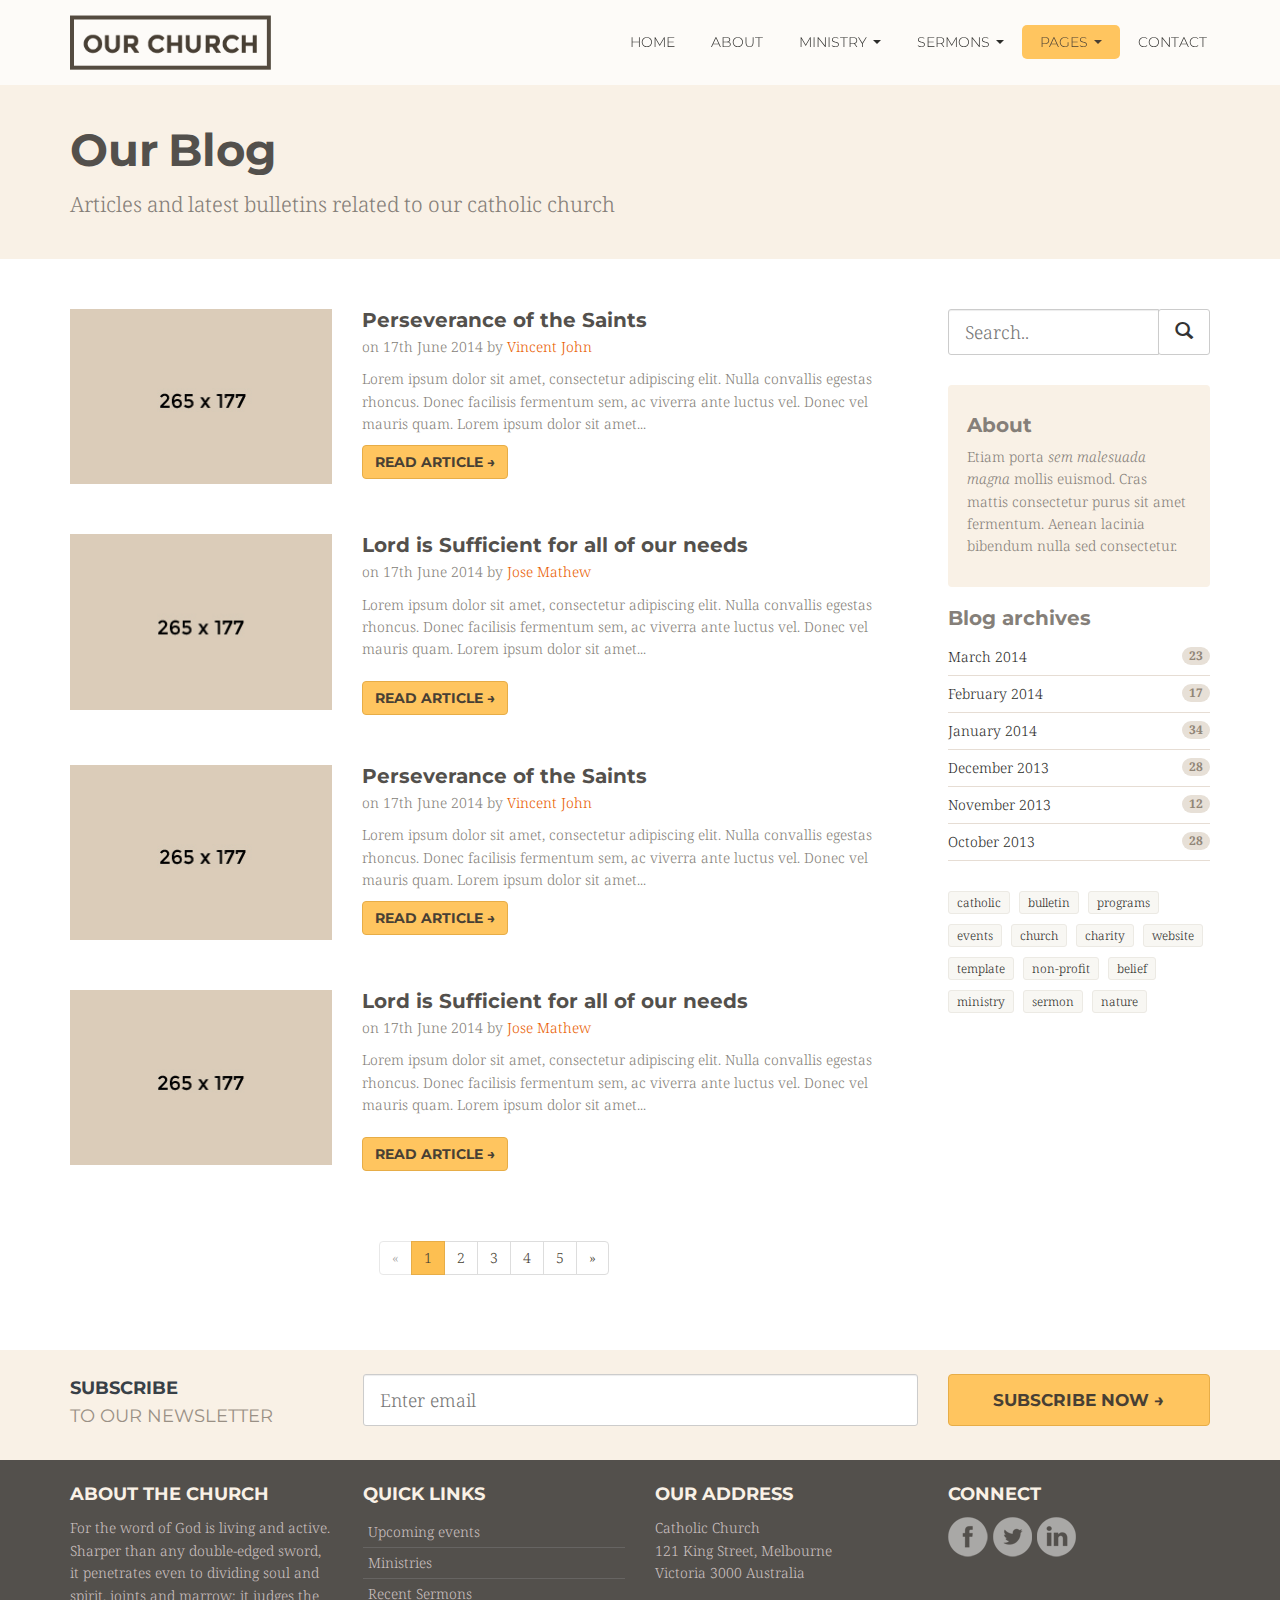
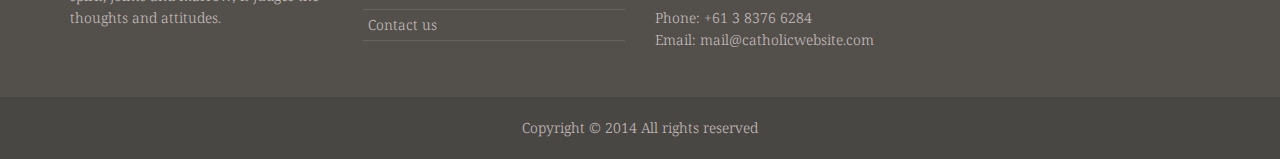
<file: HTML/blog.html>
<!DOCTYPE html>
<html lang="en">
<head>
<!-- Meta, title, CSS, favicons, etc. -->
<meta charset="utf-8">
<meta name="viewport" content="width=device-width, initial-scale=1.0">
<meta name="description" content="Our Church is a premium HTML5 Church Website Template with Responsive design. Church Template includes many pages like Bulletin, Programs, events, sermons, ministries, working church contact form etc..">
<meta name="keywords" content="Church, Website, Template, Bulletin, Programs, Events, Themeforest, Premium, Charity, Non Profit ">
<meta name="author" content="Surjith SM">
<title>Church Website Template - Our Church Responsive HTML5</title>
<!-- Bootstrap core CSS -->
<link href="css/bootstrap.min.css" rel="stylesheet">
<!-- Church Template CSS -->
<link href="css/church.css" rel="stylesheet">
<!-- HTML5 shim and Respond.js IE8 support of HTML5 elements and media queries -->
<!--[if lt IE 9]>
  <script src="js/html5shiv.js"></script>
  <script src="js/respond.min.js"></script>
<![endif]-->

<!-- Favicons -->
<link rel="shortcut icon" href="images/favicon.png">

<!-- Custom Google Font : Montserrat and Droid Serif -->

<link href="http://fonts.googleapis.com/css?family=Montserrat:400,700" rel="stylesheet" type="text/css">
<link href='http://fonts.googleapis.com/css?family=Droid+Serif:400,700' rel='stylesheet' type='text/css'>
</head>
<body>
<!-- Navigation Bar Starts -->
<div class="navbar navbar-default navbar-fixed-top" role="navigation">
  <div class="container">
    <div class="navbar-header">
      <button type="button" class="navbar-toggle" data-toggle="collapse" data-target=".navbar-collapse"> <span class="sr-only">Toggle navigation</span> <span class="icon-bar"></span> <span class="icon-bar"></span> <span class="icon-bar"></span> </button>
      <a class="navbar-brand" href="index.html"> <img src="images/church-logo.png" alt="church logo" class="img-responsive"></a> </div>
    <div class="navbar-collapse collapse">
      <ul class="nav navbar-nav navbar-right">
        <li><a href="index.html">HOME</a></li>
        <li><a href="about.html">ABOUT</a></li>
        <li class="dropdown"> <a href="#" class="dropdown-toggle" data-toggle="dropdown">MINISTRY <span class="caret"></span></a>
          <ul class="dropdown-menu dropdown-menu-left" role="menu">
            <li><a href="ministry.html">Childrens Ministry</a></li>
            <li><a href="ministry.html">Students Ministry</a></li>
            <li><a href="ministry.html">Groups</a></li>
          </ul>
        </li>
        <li class="dropdown"> <a href="#" class="dropdown-toggle" data-toggle="dropdown">SERMONS <span class="caret"></span></a>
          <ul class="dropdown-menu dropdown-menu-left" role="menu">
            <li><a href="sermons.html">Christ-Occupied</a></li>
            <li><a href="sermons.html">God's Love</a></li>
            <li><a href="sermons.html">Faithfulness</a></li>
            <li><a href="sermons.html">Praise Him</a></li>
          </ul>
        </li>
        <li class="dropdown active"> <a href="#" class="dropdown-toggle" data-toggle="dropdown">PAGES <span class="caret"></span></a>
          <ul class="dropdown-menu dropdown-menu-left" role="menu">
            <li><a href="image-gallery.html">Image Gallery</a></li>
            <li><a href="video-gallery.html">Video Gallery</a></li>
            <li><a href="blog.html">Blog list</a></li>
            <li><a href="blog-single.html">Blog Single</a></li>
            <li><a href="events-programs.html">Events &amp; Programs</a></li>
            <li><a href="event-single.html">Event Single</a></li>
            <li><a href="event-calendar.html">Event Calendar</a></li>
            <li><a href="charity-donation.html">Charity &amp; Donations</a></li>
            <li class="divider"></li>
            <li class="dropdown-header">OTHER PAGES</li>
            <li><a href="prayers.html">Prayers</a></li>
            <li><a href="faq.html">FAQ</a></li>
            <li><a href="shortcodes.html">Shortcodes</a></li>
            <li><a href="full-width.html">Full Width</a></li>
            <li><a href="left-sidebar.html">Left Sidebar</a></li>
            <li><a href="http://themeforest.net/user/surjithctly/portfolio">Buy this Template</a></li>
          </ul>
        </li>
        <li><a href="contact.html">CONTACT</a></li>
      </ul>
    </div>
    <!--/.nav-collapse --> 
    
  </div>
</div>
<!--// Navbar Ends--> 

<!--SUBPAGE HEAD-->

<div class="subpage-head has-margin-bottom">
  <div class="container">
    <h3>Our Blog</h3>
    <p class="lead">Articles and latest bulletins related to our catholic church</p>
  </div>
</div>

<!-- // END SUBPAGE HEAD -->

<div class="container">
  <div class="row">
    <div class="col-md-9 has-margin-bottom"> 
      
      <!--Blog list-->
      
      <div class="row has-margin-bottom">
        <div class="col-md-4 col-sm-4"> <img class="img-responsive center-block" src="images/blog-thumb-1.jpg" alt="bulletin blog"> </div>
        <div class="col-md-8 col-sm-8 bulletin">
          <h4 class="media-heading">Perseverance of the Saints </h4>
          <p>on 17th June 2014 by <a href="#" class="link-reverse">Vincent John</a></p>
          <p> Lorem ipsum dolor sit amet, consectetur adipiscing elit. Nulla convallis egestas rhoncus. Donec facilisis fermentum sem, ac viverra ante luctus vel. Donec vel mauris quam. Lorem ipsum dolor sit amet...</p>
          <a class="btn btn-primary" href="blog-single.html" role="button">Read Article →</a> </div>
      </div>
      
      <!--Blog list-->
      
      <div class="row has-margin-bottom">
        <div class="col-md-4 col-sm-4"> <img class="img-responsive center-block" src="images/blog-thumb-2.jpg" alt="bulletin blog"> </div>
        <div class="col-md-8 col-sm-8 bulletin">
          <h4 class="media-heading">Lord is Sufficient for all of our needs </h4>
          <p>on 17th June 2014 by <a href="#" class="link-reverse">Jose Mathew</a></p>
          <p class="media-content">Lorem ipsum dolor sit amet, consectetur adipiscing elit. Nulla convallis egestas rhoncus. Donec facilisis fermentum sem, ac viverra ante luctus vel. Donec vel mauris quam. Lorem ipsum dolor sit amet...</p>
          <a class="btn btn-primary" href="blog-single.html" role="button">Read Article →</a> </div>
      </div>
      
      <!--Blog list-->
      
      <div class="row has-margin-bottom">
        <div class="col-md-4 col-sm-4"> <img class="img-responsive center-block" src="images/blog-thumb-1.jpg" alt="bulletin blog"> </div>
        <div class="col-md-8 col-sm-8 bulletin">
          <h4 class="media-heading">Perseverance of the Saints </h4>
          <p>on 17th June 2014 by <a href="#" class="link-reverse">Vincent John</a></p>
          <p> Lorem ipsum dolor sit amet, consectetur adipiscing elit. Nulla convallis egestas rhoncus. Donec facilisis fermentum sem, ac viverra ante luctus vel. Donec vel mauris quam. Lorem ipsum dolor sit amet...</p>
          <a class="btn btn-primary" href="blog-single.html" role="button">Read Article →</a> </div>
      </div>
      
      <!--Blog list-->
      
      <div class="row has-margin-bottom">
        <div class="col-md-4 col-sm-4"> <img class="img-responsive center-block" src="images/blog-thumb-2.jpg" alt="bulletin blog"> </div>
        <div class="col-md-8 col-sm-8 bulletin">
          <h4 class="media-heading">Lord is Sufficient for all of our needs </h4>
          <p>on 17th June 2014 by <a href="#" class="link-reverse">Jose Mathew</a></p>
          <p class="media-content">Lorem ipsum dolor sit amet, consectetur adipiscing elit. Nulla convallis egestas rhoncus. Donec facilisis fermentum sem, ac viverra ante luctus vel. Donec vel mauris quam. Lorem ipsum dolor sit amet...</p>
          <a class="btn btn-primary" href="blog-single.html" role="button">Read Article →</a> </div>
      </div>
      
      <!-- PAGINATION -->
      
      <div class="text-center center-block">
        <ul class="pagination">
          <li class="disabled"><a href="#">«</a></li>
          <li class="active"><a href="#">1 <span class="sr-only">(current)</span></a></li>
          <li><a href="#">2</a></li>
          <li><a href="#">3</a></li>
          <li><a href="#">4</a></li>
          <li><a href="#">5</a></li>
          <li><a href="#">»</a></li>
        </ul>
      </div>
    </div>
    <!--// col md 9--> 
    
    <!--Blog Sidebar-->
    <div class="col-md-3">
      <div class="blog-search has-margin-xs-bottom">
        <div class="input-group input-group-lg">
          <input type="text" class="form-control" placeholder="Search..">
          <span class="input-group-btn">
          <button class="btn btn-default" type="button"><i class="glyphicon glyphicon-search glyphicon-lg"></i></button>
          </span> </div>
      </div>
      <div class="well">
        <h4>About</h4>
        <p>Etiam porta <em>sem malesuada magna</em> mollis euismod. Cras mattis consectetur purus sit amet fermentum. Aenean lacinia bibendum nulla sed consectetur.</p>
      </div>
      <div class="vertical-links has-margin-xs-bottom">
        <h4>Blog archives</h4>
        <ul class="list-unstyled">
          <li><a href="#">March 2014 <span class="badge pull-right">23</span> </a></li>
          <li><a href="#">February 2014 <span class="badge pull-right">17</span> </a></li>
          <li><a href="#">January 2014 <span class="badge pull-right">34</span> </a></li>
          <li><a href="#">December 2013 <span class="badge pull-right">28</span> </a></li>
          <li><a href="#">November 2013 <span class="badge pull-right">12</span> </a></li>
          <li><a href="#">October 2013 <span class="badge pull-right">28</span> </a></li>
        </ul>
      </div>
      <div class="tag-cloud has-margin-bottom"> <a href="#">catholic</a> <a href="#">bulletin</a> <a href="#">programs</a> <a href="#">events</a> <a href="#">church</a> <a href="#">charity</a> <a href="#">website</a> <a href="#">template</a> <a href="#">non-profit</a> <a href="#">belief</a> <a href="#">ministry</a> <a href="#">sermon</a> <a href="#">nature</a> </div>
    </div>
  </div>
</div>

<!-- SUBSCRIBE -->
<div class="highlight-bg">
  <div class="container">
    <div class="row">
      <form action="subscribe.php" method="post" class="form subscribe-form" role="form" id="subscribeForm">
        <div class="form-group col-md-3 hidden-sm">
          <h5 class="susbcribe-head"> SUBSCRIBE <span>TO OUR NEWSLETTER</span></h5>
        </div>
        <div class="form-group col-sm-8 col-md-6">
          <label class="sr-only">Email address</label>
          <input type="email" class="form-control input-lg" placeholder="Enter email" name="email" id="address" data-validate="validate(required, email)" required>
          <span class="help-block" id="result"></span> </div>
        <div class="form-group col-sm-4 col-md-3">
          <button type="submit" class="btn btn-lg btn-primary btn-block">Subscribe Now →</button>
        </div>
      </form>
    </div>
  </div>
</div>
<!-- END SUBSCRIBE --> 

<!-- FOOTER -->
<footer>
  <div class="container">
    <div class="row">
      <div class="col-sm-6 col-md-3">
        <h5>ABOUT THE CHURCH</h5>
        <p>For the word of God is living and active. Sharper than any double-edged sword, it penetrates even to dividing soul and spirit, joints and marrow; it judges the thoughts and attitudes.</p>
      </div>
      <div class="col-sm-6 col-md-3">
        <h5>QUICK LINKS</h5>
        <ul class="footer-links">
          <li><a href="#">Upcoming events</a></li>
          <li><a href="#">Ministries</a></li>
          <li><a href="#">Recent Sermons</a></li>
          <li><a href="#">Contact us</a></li>
        </ul>
      </div>
      <div class="col-sm-6 col-md-3">
        <h5>OUR ADDRESS</h5>
        <p>Catholic Church<br>
          121 King Street, Melbourne <br>
          Victoria 3000 Australia<br>
          <br>
          Phone: +61 3 8376 6284<br>
          Email: <a href="#">mail@catholicwebsite.com</a></p>
      </div>
      <div class="col-sm-6 col-md-3">
        <h5>CONNECT</h5>
        <div class="social-icons"><a href="#"><img src="images/fb-icon.png" alt="social"></a> <a href="#"><img src="images/tw-icon.png" alt="social"></a> <a href="#"><img src="images/in-icon.png" alt="social"></a></div>
      </div>
    </div>
  </div>
  <div class="copyright">
    <div class="container">
      <p class="text-center">Copyright © 2014 All rights reserved</p>
    </div>
  </div>
</footer>
<!-- END FOOTER --> 

<!-- Bootstrap core JavaScript
================================================== --> 
<!-- Placed at the end of the document so the pages load faster --> 
<script src="js/jquery.js"></script> 
<script src="js/bootstrap.min.js"></script> 
<script src="js/ketchup.all.js"></script> 

<!--============== SUBSCRIBE FORM =================--> 

<script>

$(function(){
 var shrinkHeader = 300;
  $(window).scroll(function() {
    var scroll = getCurrentScroll();
      if ( scroll >= shrinkHeader ) {
           $('.navbar').addClass('shrink');
        }
        else {
            $('.navbar').removeClass('shrink');
        }
  });
function getCurrentScroll() {
    return window.pageYOffset || document.documentElement.scrollTop;
    }
});

</script> 

<!--============== SUBSCRIBE FORM =================--> 

<script>
$(document).ready(function() {
	$('#subscribeForm').ketchup().submit(function() {
		if ($(this).ketchup('isValid')) {
			var action = $(this).attr('action');
			$.ajax({
				url: action,
				type: 'POST',
				data: {
					email: $('#address').val()
				},
				success: function(data){
					$('#result').html(data);
				},
				error: function() {
					$('#result').html('Sorry, an error occurred.');
				}
			});
		}
		return false;
	});
});
</script>
</body>
</html>
</file>
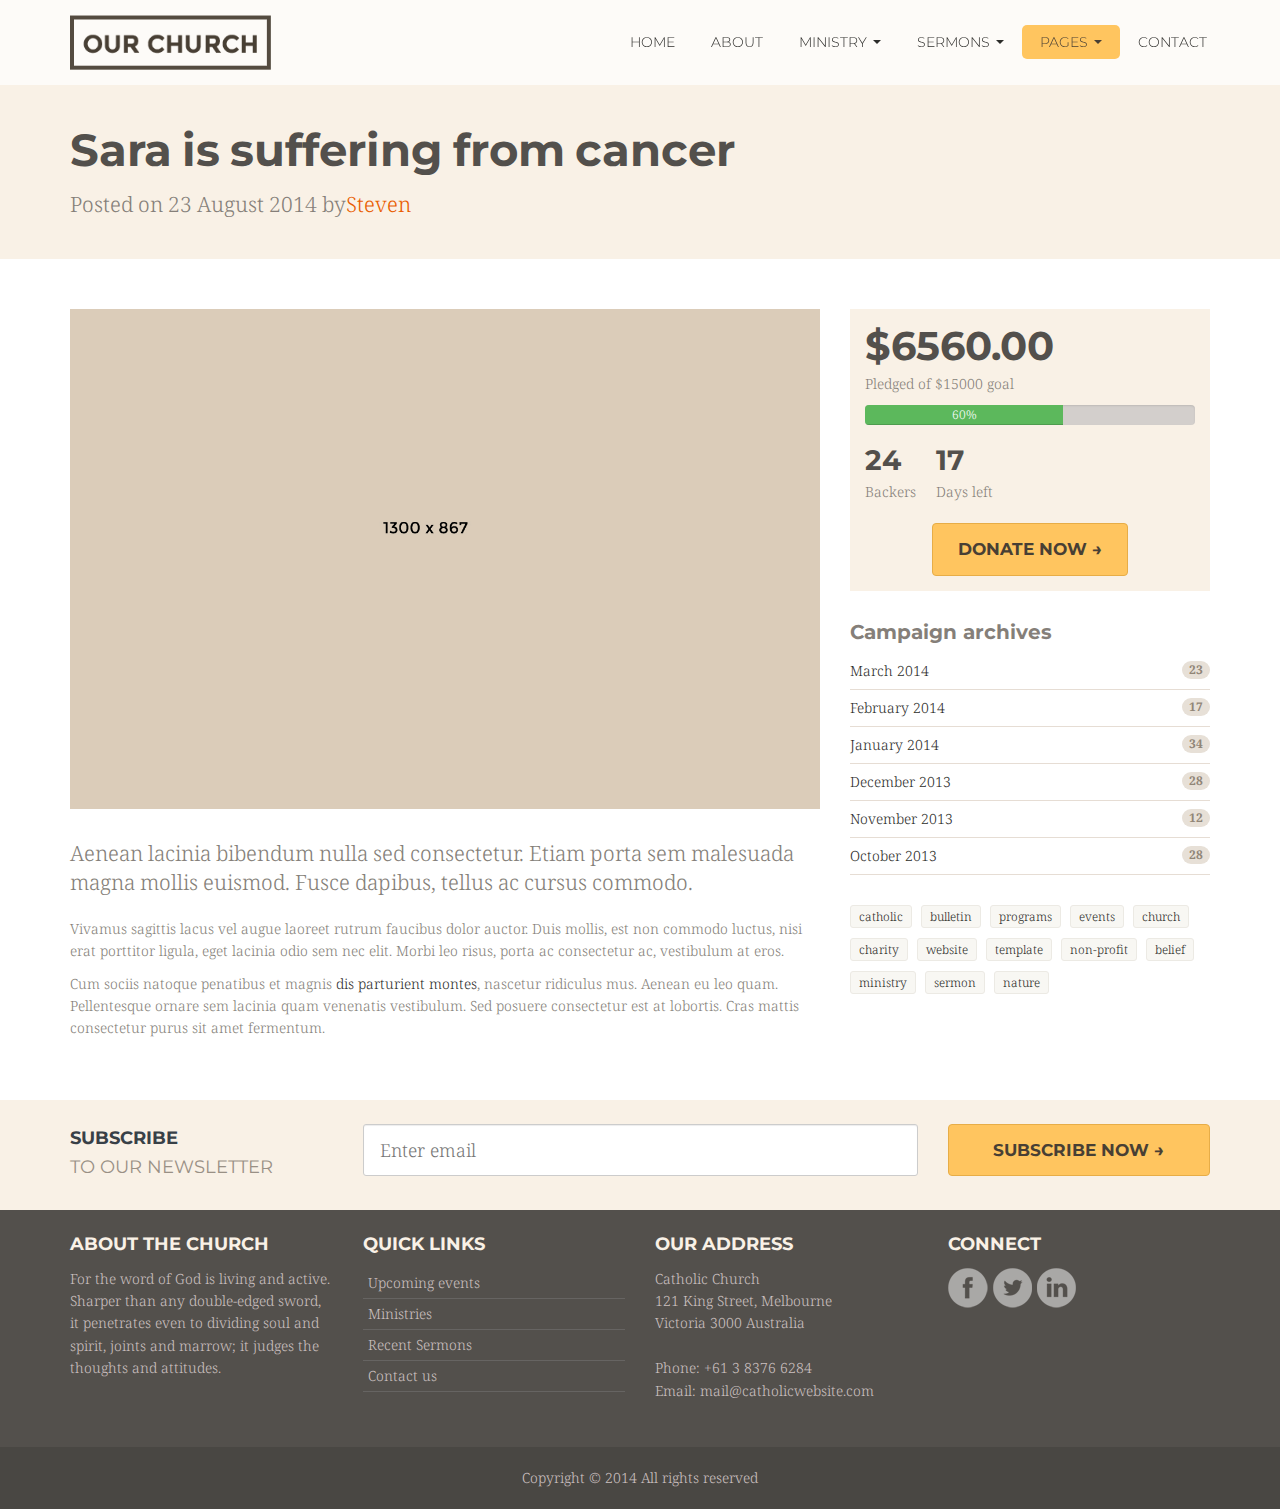
<file: HTML/charity-donation.html>
<!DOCTYPE html>
<html lang="en">
<head>
<!-- Meta, title, CSS, favicons, etc. -->
<meta charset="utf-8">
<meta name="viewport" content="width=device-width, initial-scale=1.0">
<meta name="description" content="Our Church is a premium HTML5 Church Website Template with Responsive design. Church Template includes many pages like Bulletin, Programs, events, sermons, ministries, working church contact form etc..">
<meta name="keywords" content="Church, Website, Template, Bulletin, Programs, Events, Themeforest, Premium, Charity, Non Profit ">
<meta name="author" content="Surjith SM">
<title>Church Website Template - Our Church Responsive HTML5</title>
<!-- Bootstrap core CSS -->
<link href="css/bootstrap.min.css" rel="stylesheet">
<!-- Church Template CSS -->
<link href="css/church.css" rel="stylesheet">
<!-- HTML5 shim and Respond.js IE8 support of HTML5 elements and media queries -->
<!--[if lt IE 9]>
  <script src="js/html5shiv.js"></script>
  <script src="js/respond.min.js"></script>
<![endif]-->

<!-- Favicons -->
<link rel="shortcut icon" href="images/favicon.png">

<!-- Custom Google Font : Montserrat and Droid Serif -->

<link href="http://fonts.googleapis.com/css?family=Montserrat:400,700" rel="stylesheet" type="text/css">
<link href='http://fonts.googleapis.com/css?family=Droid+Serif:400,700' rel='stylesheet' type='text/css'>
</head>
<body>
<!-- Navigation Bar Starts -->
<div class="navbar navbar-default navbar-fixed-top" role="navigation">
  <div class="container">
    <div class="navbar-header">
      <button type="button" class="navbar-toggle" data-toggle="collapse" data-target=".navbar-collapse"> <span class="sr-only">Toggle navigation</span> <span class="icon-bar"></span> <span class="icon-bar"></span> <span class="icon-bar"></span> </button>
      <a class="navbar-brand" href="index.html"> <img src="images/church-logo.png" alt="church logo" class="img-responsive"></a> </div>
    <div class="navbar-collapse collapse">
      <ul class="nav navbar-nav navbar-right">
        <li><a href="index.html">HOME</a></li>
        <li><a href="about.html">ABOUT</a></li>
        <li class="dropdown"> <a href="#" class="dropdown-toggle" data-toggle="dropdown">MINISTRY <span class="caret"></span></a>
          <ul class="dropdown-menu dropdown-menu-left" role="menu">
            <li><a href="ministry.html">Childrens Ministry</a></li>
            <li><a href="ministry.html">Students Ministry</a></li>
            <li><a href="ministry.html">Groups</a></li>
          </ul>
        </li>
        <li class="dropdown"> <a href="#" class="dropdown-toggle" data-toggle="dropdown">SERMONS <span class="caret"></span></a>
          <ul class="dropdown-menu dropdown-menu-left" role="menu">
            <li><a href="sermons.html">Christ-Occupied</a></li>
            <li><a href="sermons.html">God's Love</a></li>
            <li><a href="sermons.html">Faithfulness</a></li>
            <li><a href="sermons.html">Praise Him</a></li>
          </ul>
        </li>
        <li class="dropdown active"> <a href="#" class="dropdown-toggle" data-toggle="dropdown">PAGES <span class="caret"></span></a>
          <ul class="dropdown-menu dropdown-menu-left" role="menu">
            <li><a href="image-gallery.html">Image Gallery</a></li>
            <li><a href="video-gallery.html">Video Gallery</a></li>
            <li><a href="blog.html">Blog list</a></li>
            <li><a href="blog-single.html">Blog Single</a></li>
            <li><a href="events-programs.html">Events &amp; Programs</a></li>
            <li><a href="event-single.html">Event Single</a></li>
            <li><a href="event-calendar.html">Event Calendar</a></li>
            <li><a href="charity-donation.html">Charity &amp; Donations</a></li>
            <li class="divider"></li>
            <li class="dropdown-header">OTHER PAGES</li>
            <li><a href="prayers.html">Prayers</a></li>
            <li><a href="faq.html">FAQ</a></li>
            <li><a href="shortcodes.html">Shortcodes</a></li>
            <li><a href="full-width.html">Full Width</a></li>
            <li><a href="left-sidebar.html">Left Sidebar</a></li>
            <li><a href="http://themeforest.net/user/surjithctly/portfolio">Buy this Template</a></li>
          </ul>
        </li>
        <li><a href="contact.html">CONTACT</a></li>
      </ul>
    </div>
    <!--/.nav-collapse --> 
    
  </div>
</div>
<!--// Navbar Ends--> 

<!--SUBPAGE HEAD-->

<div class="subpage-head has-margin-bottom">
  <div class="container">
    <h3>Sara is suffering from cancer</h3>
    <p class="lead">Posted on 23 August 2014 by<a href="#" class="link-reverse">Steven</a></p>
  </div>
</div>

<!-- // END SUBPAGE HEAD -->

<div class="container">
  <div class="row">
    <div class="col-md-8 has-margin-bottom">
      <article class="blog-content"> <img src="images/charity-donation-big.jpg" alt="charity donation" class="img-responsive has-margin-xs-bottom">
        <p class="lead">Aenean lacinia bibendum nulla sed consectetur. Etiam porta sem malesuada magna mollis euismod. Fusce dapibus, tellus ac cursus commodo.</p>
        <p>Vivamus sagittis lacus vel augue laoreet rutrum faucibus dolor auctor. Duis mollis, est non commodo luctus, nisi erat porttitor ligula, eget lacinia odio sem nec elit. Morbi leo risus, porta ac consectetur ac, vestibulum at eros.</p>
        <p>Cum sociis natoque penatibus et magnis <a href="#">dis parturient montes</a>, nascetur ridiculus mus. Aenean eu leo quam. Pellentesque ornare sem lacinia quam venenatis vestibulum. Sed posuere consectetur est at lobortis. Cras mattis consectetur purus sit amet fermentum.</p>
      </article>
    </div>
    <!--// col md 9--> 
    
    <!--Sidebar-->
    <div class="col-md-4"> 
      
      <!--Donate Box-->
      <div class="charity-box has-margin-xs-bottom">
        <div class="charity-desc">
          <h2 class="pledged-amount has-no-margin">$6560.00</h2>
          <p>Pledged of $15000 goal</p>
          <div class="progress">
            <div class="progress-bar progress-bar-success" role="progressbar" aria-valuenow="60" aria-valuemin="0" aria-valuemax="100" style="width: 60%"><span class="sr-only">60% Complete</span>60%</div>
          </div>
          <div class="clearfix">
            <div class="pull-left has-margin-xs-right">
              <h3>24</h3>
              <p>Backers</p>
            </div>
            <div class="pull-left">
              <h3 class="pledged-amount">17</h3>
              <p>Days left</p>
            </div>
          </div>
          <div class="text-center has-margin-xs-top"> <a href="#" class="btn btn-lg btn-primary">Donate Now →</a> </div>
        </div>
      </div>
      <!--// END Donate Box-->
      
      <div class="vertical-links has-margin-xs-bottom">
        <h4>Campaign archives</h4>
        <ul class="list-unstyled">
          <li><a href="#">March 2014 <span class="badge pull-right">23</span> </a></li>
          <li><a href="#">February 2014 <span class="badge pull-right">17</span> </a></li>
          <li><a href="#">January 2014 <span class="badge pull-right">34</span> </a></li>
          <li><a href="#">December 2013 <span class="badge pull-right">28</span> </a></li>
          <li><a href="#">November 2013 <span class="badge pull-right">12</span> </a></li>
          <li><a href="#">October 2013 <span class="badge pull-right">28</span> </a></li>
        </ul>
      </div>
      <div class="tag-cloud has-margin-bottom"> <a href="#">catholic</a> <a href="#">bulletin</a> <a href="#">programs</a> <a href="#">events</a> <a href="#">church</a> <a href="#">charity</a> <a href="#">website</a> <a href="#">template</a> <a href="#">non-profit</a> <a href="#">belief</a> <a href="#">ministry</a> <a href="#">sermon</a> <a href="#">nature</a> </div>
    </div>
  </div>
</div>

<!-- SUBSCRIBE -->
<div class="highlight-bg">
  <div class="container">
    <div class="row">
      <form action="subscribe.php" method="post" class="form subscribe-form" role="form" id="subscribeForm">
        <div class="form-group col-md-3 hidden-sm">
          <h5 class="susbcribe-head"> SUBSCRIBE <span>TO OUR NEWSLETTER</span></h5>
        </div>
        <div class="form-group col-sm-8 col-md-6">
          <label class="sr-only">Email address</label>
          <input type="email" class="form-control input-lg" placeholder="Enter email" name="email" id="address" data-validate="validate(required, email)" required>
          <span class="help-block" id="result"></span> </div>
        <div class="form-group col-sm-4 col-md-3">
          <button type="submit" class="btn btn-lg btn-primary btn-block">Subscribe Now →</button>
        </div>
      </form>
    </div>
  </div>
</div>
<!-- END SUBSCRIBE --> 

<!-- FOOTER -->
<footer>
  <div class="container">
    <div class="row">
      <div class="col-sm-6 col-md-3">
        <h5>ABOUT THE CHURCH</h5>
        <p>For the word of God is living and active. Sharper than any double-edged sword, it penetrates even to dividing soul and spirit, joints and marrow; it judges the thoughts and attitudes.</p>
      </div>
      <div class="col-sm-6 col-md-3">
        <h5>QUICK LINKS</h5>
        <ul class="footer-links">
          <li><a href="#">Upcoming events</a></li>
          <li><a href="#">Ministries</a></li>
          <li><a href="#">Recent Sermons</a></li>
          <li><a href="#">Contact us</a></li>
        </ul>
      </div>
      <div class="col-sm-6 col-md-3">
        <h5>OUR ADDRESS</h5>
        <p>Catholic Church<br>
          121 King Street, Melbourne <br>
          Victoria 3000 Australia<br>
          <br>
          Phone: +61 3 8376 6284<br>
          Email: <a href="#">mail@catholicwebsite.com</a></p>
      </div>
      <div class="col-sm-6 col-md-3">
        <h5>CONNECT</h5>
        <div class="social-icons"><a href="#"><img src="images/fb-icon.png" alt="social"></a> <a href="#"><img src="images/tw-icon.png" alt="social"></a> <a href="#"><img src="images/in-icon.png" alt="social"></a></div>
      </div>
    </div>
  </div>
  <div class="copyright">
    <div class="container">
      <p class="text-center">Copyright © 2014 All rights reserved</p>
    </div>
  </div>
</footer>
<!-- END FOOTER --> 

<!-- Bootstrap core JavaScript
================================================== --> 
<!-- Placed at the end of the document so the pages load faster --> 
<script src="js/jquery.js"></script> 
<script src="js/bootstrap.min.js"></script> 
<script src="js/ketchup.all.js"></script> 

<!--============== SUBSCRIBE FORM =================--> 

<script>

$(function(){
 var shrinkHeader = 300;
  $(window).scroll(function() {
    var scroll = getCurrentScroll();
      if ( scroll >= shrinkHeader ) {
           $('.navbar').addClass('shrink');
        }
        else {
            $('.navbar').removeClass('shrink');
        }
  });
function getCurrentScroll() {
    return window.pageYOffset || document.documentElement.scrollTop;
    }
});

</script> 

<!--============== SUBSCRIBE FORM =================--> 

<script>
$(document).ready(function() {
	$('#subscribeForm').ketchup().submit(function() {
		if ($(this).ketchup('isValid')) {
			var action = $(this).attr('action');
			$.ajax({
				url: action,
				type: 'POST',
				data: {
					email: $('#address').val()
				},
				success: function(data){
					$('#result').html(data);
				},
				error: function() {
					$('#result').html('Sorry, an error occurred.');
				}
			});
		}
		return false;
	});
});
</script>
</body>
</html>
</file>
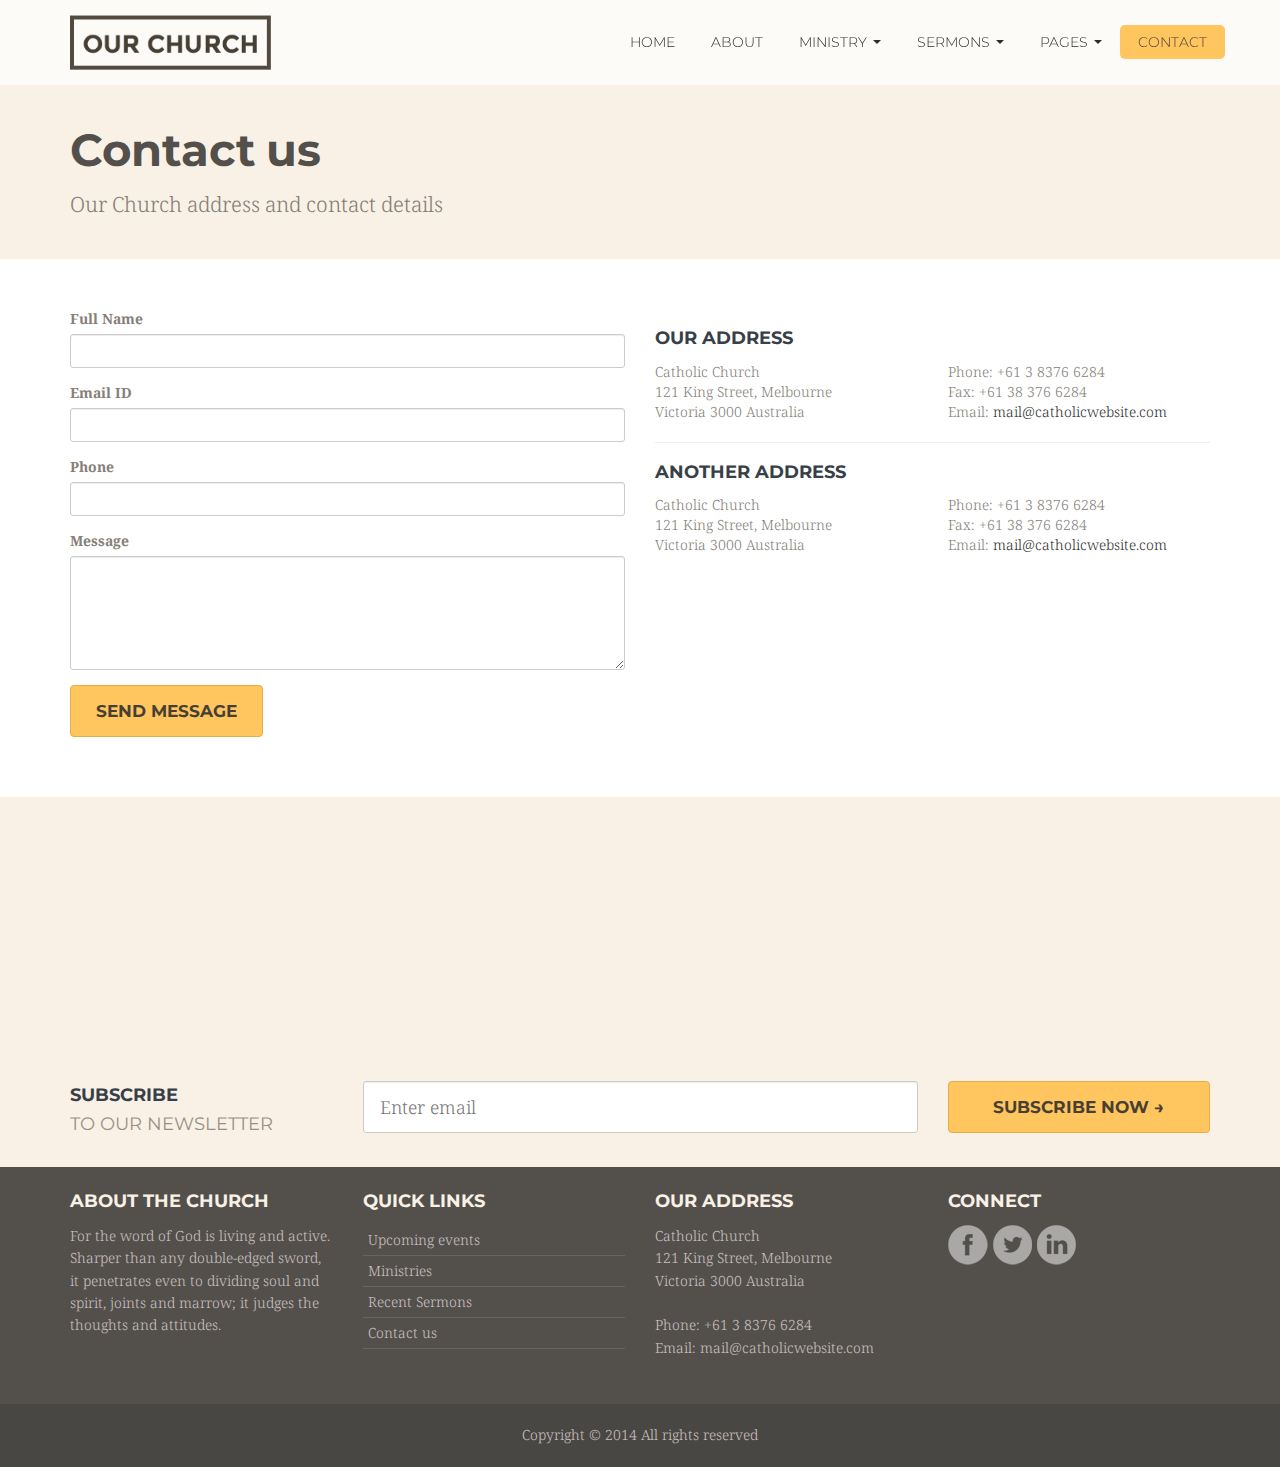
<file: HTML/contact.html>
<!DOCTYPE html>
<html lang="en">
<head>
<!-- Meta, title, CSS, favicons, etc. -->
<meta charset="utf-8">
<meta name="viewport" content="width=device-width, initial-scale=1.0">
<meta name="description" content="Our Church is a premium HTML5 Church Website Template with Responsive design. Church Template includes many pages like Bulletin, Programs, events, sermons, ministries, working church contact form etc..">
<meta name="keywords" content="Church, Website, Template, Bulletin, Programs, Events, Themeforest, Premium, Charity, Non Profit ">
<meta name="author" content="Surjith SM">
<title>Church Website Template - Our Church Responsive HTML5</title>
<!-- Bootstrap core CSS -->
<link href="css/bootstrap.min.css" rel="stylesheet">
<!-- Church Template CSS -->
<link href="css/church.css" rel="stylesheet">
<!-- HTML5 shim and Respond.js IE8 support of HTML5 elements and media queries -->
<!--[if lt IE 9]>
  <script src="js/html5shiv.js"></script>
  <script src="js/respond.min.js"></script>
<![endif]-->

<!-- Favicons -->
<link rel="shortcut icon" href="images/favicon.png">

<!-- Custom Google Font : Montserrat and Droid Serif -->

<link href="http://fonts.googleapis.com/css?family=Montserrat:400,700" rel="stylesheet" type="text/css">
<link href='http://fonts.googleapis.com/css?family=Droid+Serif:400,700' rel='stylesheet' type='text/css'>
</head>
<body>
<!-- Navigation Bar Starts -->
<div class="navbar navbar-default navbar-fixed-top" role="navigation">
  <div class="container">
    <div class="navbar-header">
      <button type="button" class="navbar-toggle" data-toggle="collapse" data-target=".navbar-collapse"> <span class="sr-only">Toggle navigation</span> <span class="icon-bar"></span> <span class="icon-bar"></span> <span class="icon-bar"></span> </button>
      <a class="navbar-brand" href="index.html"> <img src="images/church-logo.png" alt="church logo" class="img-responsive"></a> </div>
    <div class="navbar-collapse collapse">
      <ul class="nav navbar-nav navbar-right">
        <li><a href="index.html">HOME</a></li>
        <li><a href="about.html">ABOUT</a></li>
        <li class="dropdown"> <a href="#" class="dropdown-toggle" data-toggle="dropdown">MINISTRY <span class="caret"></span></a>
          <ul class="dropdown-menu dropdown-menu-left" role="menu">
            <li><a href="ministry.html">Childrens Ministry</a></li>
            <li><a href="ministry.html">Students Ministry</a></li>
            <li><a href="ministry.html">Groups</a></li>
          </ul>
        </li>
        <li class="dropdown"> <a href="#" class="dropdown-toggle" data-toggle="dropdown">SERMONS <span class="caret"></span></a>
          <ul class="dropdown-menu dropdown-menu-left" role="menu">
            <li><a href="sermons.html">Christ-Occupied</a></li>
            <li><a href="sermons.html">God's Love</a></li>
            <li><a href="sermons.html">Faithfulness</a></li>
            <li><a href="sermons.html">Praise Him</a></li>
          </ul>
        </li>
        <li class="dropdown"> <a href="#" class="dropdown-toggle" data-toggle="dropdown">PAGES <span class="caret"></span></a>
          <ul class="dropdown-menu dropdown-menu-left" role="menu">
            <li><a href="image-gallery.html">Image Gallery</a></li>
            <li><a href="video-gallery.html">Video Gallery</a></li>
            <li><a href="blog.html">Blog list</a></li>
            <li><a href="blog-single.html">Blog Single</a></li>
            <li><a href="events-programs.html">Events &amp; Programs</a></li>
            <li><a href="event-single.html">Event Single</a></li>
            <li><a href="event-calendar.html">Event Calendar</a></li>
            <li><a href="charity-donation.html">Charity &amp; Donations</a></li>
            <li class="divider"></li>
            <li class="dropdown-header">OTHER PAGES</li>
            <li><a href="prayers.html">Prayers</a></li>
            <li><a href="faq.html">FAQ</a></li>
            <li><a href="shortcodes.html">Shortcodes</a></li>
            <li><a href="full-width.html">Full Width</a></li>
            <li><a href="left-sidebar.html">Left Sidebar</a></li>
            <li><a href="http://themeforest.net/user/surjithctly/portfolio">Buy this Template</a></li>
          </ul>
        </li>
        <li class="active"><a href="contact.html">CONTACT</a></li>
      </ul>
    </div>
    <!--/.nav-collapse --> 
    
  </div>
</div>
<!--// Navbar Ends--> 

<!--SUBPAGE HEAD-->

<div class="subpage-head has-margin-bottom">
  <div class="container">
    <h3>Contact us</h3>
    <p class="lead">Our Church address and contact details</p>
  </div>
</div>

<!-- // END SUBPAGE HEAD -->

<div class="container">
  <div class="row">
    <div class="col-md-6 has-margin-bottom">
      <form id="phpcontactform" role="form">
        <div class="form-group">
          <label>Full Name</label>
          <input type="text" class="form-control" name="name" id="name">
        </div>
        <div class="form-group">
          <label>Email ID</label>
          <input type="email" class="form-control" name="email" id="email">
        </div>
        <div class="form-group">
          <label>Phone</label>
          <input type="text" class="form-control" name="mobile" id="mobile">
        </div>
        <div class="form-group">
          <label>Message</label>
          <textarea class="form-control" rows="5" name="message" id="message"></textarea>
        </div>
        <button type="submit" class="btn btn-primary btn-lg">Send message</button>
        <span class="help-block loading"></span>
      </form>
    </div>
    <!--// col md 9-->
    
    <div class="col-md-6 has-margin-bottom">
      <h5>OUR ADDRESS</h5>
      <div class="row">
        <div class="col-lg-6">Catholic Church<br>
          121 King Street,	Melbourne <br>
          Victoria 3000 Australia</div>
        <div class="col-lg-6">Phone: +61 3 8376 6284<br>
          Fax: +61 38 376 6284<br>
          Email: <a href="#">mail@catholicwebsite.com</a></div>
      </div>
      <hr>
      <h5>ANOTHER ADDRESS</h5>
      <div class="row">
        <div class="col-lg-6">Catholic Church<br>
          121 King Street, 	Melbourne <br>
          Victoria 3000 Australia</div>
        <div class="col-lg-6">Phone: +61 3 8376 6284<br>
          Fax: +61 38 376 6284<br>
          Email: <a href="#">mail@catholicwebsite.com</a></div>
      </div>
    </div>
  </div>
</div>

<!-- LOCATION MAP -->
<div class="location-map">
  <iframe src="https://www.google.com/maps/embed?pb=!1m14!1m8!1m3!1d1575.9186034720387!2d144.95541222452604!3d-37.817281929786624!3m2!1i1024!2i768!4f13.1!3m3!1m2!1s0x6ad642c9a8d8495f%3A0xedc33f230d1355b1!2sEnvato+Pty+Ltd!5e0!3m2!1sen!2sin!4v1407063773571" height="260"></iframe>
</div>
<!-- // END LOCATION MAP  --> 

<!-- SUBSCRIBE -->
<div class="highlight-bg">
  <div class="container">
    <div class="row">
      <form action="subscribe.php" method="post" class="form subscribe-form" role="form" id="subscribeForm">
        <div class="form-group col-md-3 hidden-sm">
          <h5 class="susbcribe-head"> SUBSCRIBE <span>TO OUR NEWSLETTER</span></h5>
        </div>
        <div class="form-group col-sm-8 col-md-6">
          <label class="sr-only">Email address</label>
          <input type="email" class="form-control input-lg" placeholder="Enter email" name="email" id="address" data-validate="validate(required, email)" required>
          <span class="help-block" id="result"></span> </div>
        <div class="form-group col-sm-4 col-md-3">
          <button type="submit" class="btn btn-lg btn-primary btn-block">Subscribe Now →</button>
        </div>
      </form>
    </div>
  </div>
</div>
<!-- END SUBSCRIBE --> 

<!-- FOOTER -->
<footer>
  <div class="container">
    <div class="row">
      <div class="col-sm-6 col-md-3">
        <h5>ABOUT THE CHURCH</h5>
        <p>For the word of God is living and active. Sharper than any double-edged sword, it penetrates even to dividing soul and spirit, joints and marrow; it judges the thoughts and attitudes.</p>
      </div>
      <div class="col-sm-6 col-md-3">
        <h5>QUICK LINKS</h5>
        <ul class="footer-links">
          <li><a href="#">Upcoming events</a></li>
          <li><a href="#">Ministries</a></li>
          <li><a href="#">Recent Sermons</a></li>
          <li><a href="#">Contact us</a></li>
        </ul>
      </div>
      <div class="col-sm-6 col-md-3">
        <h5>OUR ADDRESS</h5>
        <p>Catholic Church<br>
          121 King Street, Melbourne <br>
          Victoria 3000 Australia<br>
          <br>
          Phone: +61 3 8376 6284<br>
          Email: <a href="#">mail@catholicwebsite.com</a></p>
      </div>
      <div class="col-sm-6 col-md-3">
        <h5>CONNECT</h5>
        <div class="social-icons"><a href="#"><img src="images/fb-icon.png" alt="social"></a> <a href="#"><img src="images/tw-icon.png" alt="social"></a> <a href="#"><img src="images/in-icon.png" alt="social"></a></div>
      </div>
    </div>
  </div>
  <div class="copyright">
    <div class="container">
      <p class="text-center">Copyright © 2014 All rights reserved</p>
    </div>
  </div>
</footer>
<!-- END FOOTER --> 

<!-- Bootstrap core JavaScript
================================================== --> 
<!-- Placed at the end of the document so the pages load faster --> 
<script src="js/jquery.js"></script> 
<script src="js/bootstrap.min.js"></script> 
<script src="js/ketchup.all.js"></script> 
<script src="js/contact_form.js"></script> 

<!--============== SUBSCRIBE FORM =================--> 

<script>

$(function(){
 var shrinkHeader = 300;
  $(window).scroll(function() {
    var scroll = getCurrentScroll();
      if ( scroll >= shrinkHeader ) {
           $('.navbar').addClass('shrink');
        }
        else {
            $('.navbar').removeClass('shrink');
        }
  });
function getCurrentScroll() {
    return window.pageYOffset || document.documentElement.scrollTop;
    }
});

</script> 

<!--============== SUBSCRIBE FORM =================--> 

<script>
$(document).ready(function() {
	$('#subscribeForm').ketchup().submit(function() {
		if ($(this).ketchup('isValid')) {
			var action = $(this).attr('action');
			$.ajax({
				url: action,
				type: 'POST',
				data: {
					email: $('#address').val()
				},
				success: function(data){
					$('#result').html(data);
				},
				error: function() {
					$('#result').html('Sorry, an error occurred.');
				}
			});
		}
		return false;
	});
});
</script>
</body>
</html>
</file>
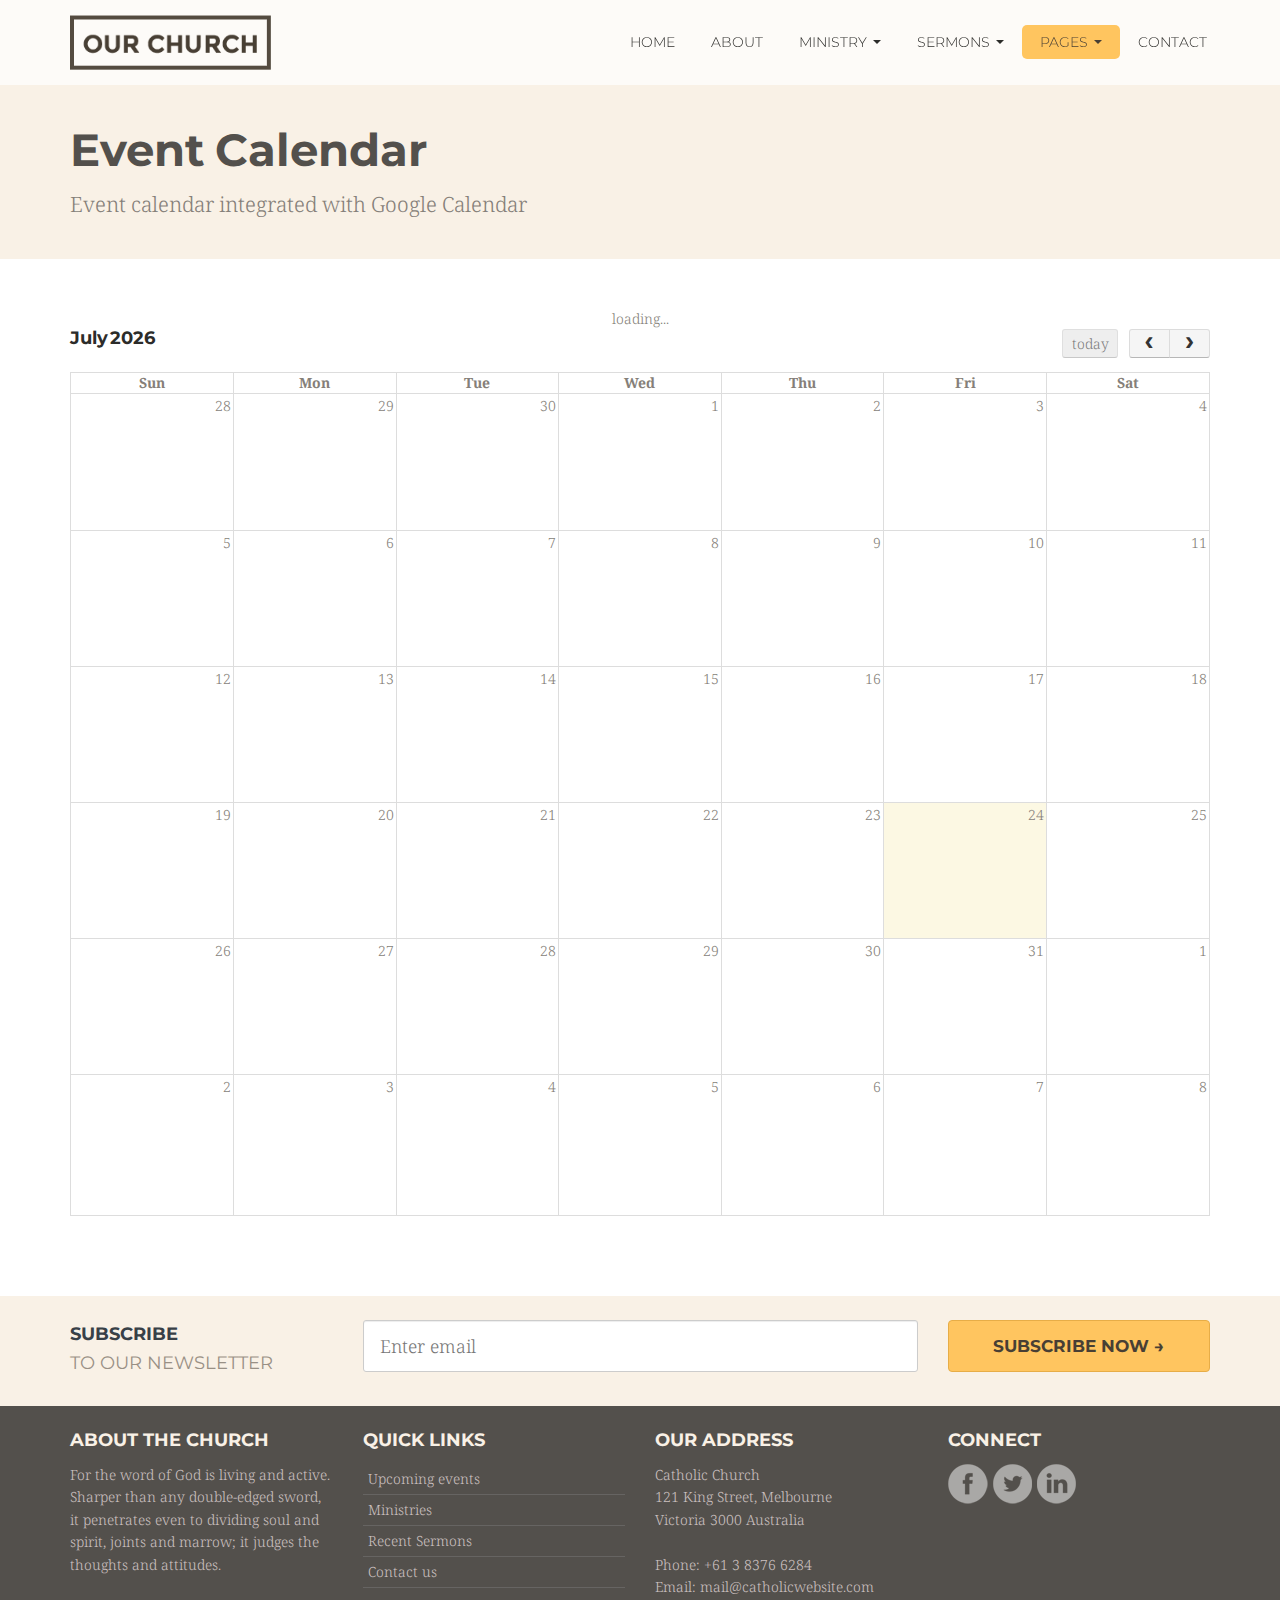
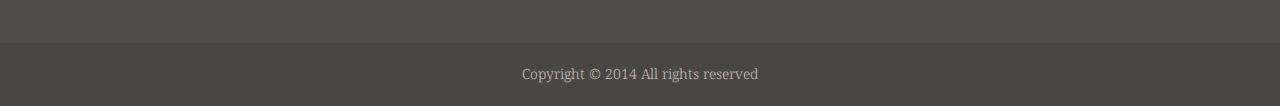
<file: HTML/event-calendar.html>
<!DOCTYPE html>
<html lang="en">
<head>
<!-- Meta, title, CSS, favicons, etc. -->
<meta charset="utf-8">
<meta name="viewport" content="width=device-width, initial-scale=1.0">
<meta name="description" content="Our Church is a premium HTML5 Church Website Template with Responsive design. Church Template includes many pages like Bulletin, Programs, events, sermons, ministries, working church contact form etc..">
<meta name="keywords" content="Church, Website, Template, Bulletin, Programs, Events, Themeforest, Premium, Charity, Non Profit ">
<meta name="author" content="Surjith SM">
<title>Church Website Template - Our Church Responsive HTML5</title>
<!-- Bootstrap core CSS -->
<link href="css/bootstrap.min.css" rel="stylesheet">
<!-- Church Template CSS -->
<link href="css/church.css" rel="stylesheet">
<link href="css/fullcalendar.css" rel="stylesheet">
<!-- HTML5 shim and Respond.js IE8 support of HTML5 elements and media queries -->
<!--[if lt IE 9]>
  <script src="js/html5shiv.js"></script>
  <script src="js/respond.min.js"></script>
<![endif]-->

<!-- Favicons -->
<link rel="shortcut icon" href="images/favicon.png">

<!-- Custom Google Font : Montserrat and Droid Serif -->

<link href="http://fonts.googleapis.com/css?family=Montserrat:400,700" rel="stylesheet" type="text/css">
<link href='http://fonts.googleapis.com/css?family=Droid+Serif:400,700' rel='stylesheet' type='text/css'>
</head>
<body>
<!-- Navigation Bar Starts -->
<div class="navbar navbar-default navbar-fixed-top" role="navigation">
  <div class="container">
    <div class="navbar-header">
      <button type="button" class="navbar-toggle" data-toggle="collapse" data-target=".navbar-collapse"> <span class="sr-only">Toggle navigation</span> <span class="icon-bar"></span> <span class="icon-bar"></span> <span class="icon-bar"></span> </button>
      <a class="navbar-brand" href="index.html"> <img src="images/church-logo.png" alt="church logo" class="img-responsive"></a> </div>
    <div class="navbar-collapse collapse">
      <ul class="nav navbar-nav navbar-right">
        <li><a href="index.html">HOME</a></li>
        <li><a href="about.html">ABOUT</a></li>
        <li class="dropdown"> <a href="#" class="dropdown-toggle" data-toggle="dropdown">MINISTRY <span class="caret"></span></a>
          <ul class="dropdown-menu dropdown-menu-left" role="menu">
            <li><a href="ministry.html">Childrens Ministry</a></li>
            <li><a href="ministry.html">Students Ministry</a></li>
            <li><a href="ministry.html">Groups</a></li>
          </ul>
        </li>
        <li class="dropdown"> <a href="#" class="dropdown-toggle" data-toggle="dropdown">SERMONS <span class="caret"></span></a>
          <ul class="dropdown-menu dropdown-menu-left" role="menu">
            <li><a href="sermons.html">Christ-Occupied</a></li>
            <li><a href="sermons.html">God's Love</a></li>
            <li><a href="sermons.html">Faithfulness</a></li>
            <li><a href="sermons.html">Praise Him</a></li>
          </ul>
        </li>
        <li class="dropdown active"> <a href="#" class="dropdown-toggle" data-toggle="dropdown">PAGES <span class="caret"></span></a>
          <ul class="dropdown-menu dropdown-menu-left" role="menu">
            <li><a href="image-gallery.html">Image Gallery</a></li>
            <li><a href="video-gallery.html">Video Gallery</a></li>
            <li><a href="blog.html">Blog list</a></li>
            <li><a href="blog-single.html">Blog Single</a></li>
            <li><a href="events-programs.html">Events &amp; Programs</a></li>
            <li><a href="event-single.html">Event Single</a></li>
            <li><a href="event-calendar.html">Event Calendar</a></li>
            <li><a href="charity-donation.html">Charity &amp; Donations</a></li>
            <li class="divider"></li>
            <li class="dropdown-header">OTHER PAGES</li>
            <li><a href="prayers.html">Prayers</a></li>
            <li><a href="faq.html">FAQ</a></li>
            <li><a href="shortcodes.html">Shortcodes</a></li>
            <li><a href="full-width.html">Full Width</a></li>
            <li><a href="left-sidebar.html">Left Sidebar</a></li>
            <li><a href="http://themeforest.net/user/surjithctly/portfolio">Buy this Template</a></li>
          </ul>
        </li>
        <li><a href="contact.html">CONTACT</a></li>
      </ul>
    </div>
    <!--/.nav-collapse --> 
    
  </div>
</div>
<!--// Navbar Ends--> 

<!--SUBPAGE HEAD-->

<div class="subpage-head has-margin-bottom">
  <div class="container">
    <h3>Event Calendar</h3>
    <p class="lead">Event calendar integrated with Google Calendar</p>
  </div>
</div>

<!-- // END SUBPAGE HEAD --> 

<!-- EVENT CALENDAR -->
<div class="container has-margin-bottom">
  <div class="row">
    <div class="col-sm-12 has-margin-xs-bottom">
      <div id="loading" class="text-center">loading...</div>
      <!--EVENT CALENDAR WILL LOAD HERE DYNAMICALLY-->
      <div class="event-cal-wrap" id="event-calendar"> </div>
    </div>
  </div>
</div>
<!--// END EVENT CALENDAR --> 

<!-- SUBSCRIBE -->
<div class="highlight-bg">
  <div class="container">
    <div class="row">
      <form action="subscribe.php" method="post" class="form subscribe-form" role="form" id="subscribeForm">
        <div class="form-group col-md-3 hidden-sm">
          <h5 class="susbcribe-head"> SUBSCRIBE <span>TO OUR NEWSLETTER</span></h5>
        </div>
        <div class="form-group col-sm-8 col-md-6">
          <label class="sr-only">Email address</label>
          <input type="email" class="form-control input-lg" placeholder="Enter email" name="email" id="address" data-validate="validate(required, email)" required>
          <span class="help-block" id="result"></span> </div>
        <div class="form-group col-sm-4 col-md-3">
          <button type="submit" class="btn btn-lg btn-primary btn-block">Subscribe Now →</button>
        </div>
      </form>
    </div>
  </div>
</div>
<!-- END SUBSCRIBE --> 

<!-- FOOTER -->
<footer>
  <div class="container">
    <div class="row">
      <div class="col-sm-6 col-md-3">
        <h5>ABOUT THE CHURCH</h5>
        <p>For the word of God is living and active. Sharper than any double-edged sword, it penetrates even to dividing soul and spirit, joints and marrow; it judges the thoughts and attitudes.</p>
      </div>
      <div class="col-sm-6 col-md-3">
        <h5>QUICK LINKS</h5>
        <ul class="footer-links">
          <li><a href="#">Upcoming events</a></li>
          <li><a href="#">Ministries</a></li>
          <li><a href="#">Recent Sermons</a></li>
          <li><a href="#">Contact us</a></li>
        </ul>
      </div>
      <div class="col-sm-6 col-md-3">
        <h5>OUR ADDRESS</h5>
        <p>Catholic Church<br>
          121 King Street, Melbourne <br>
          Victoria 3000 Australia<br>
          <br>
          Phone: +61 3 8376 6284<br>
          Email: <a href="#">mail@catholicwebsite.com</a></p>
      </div>
      <div class="col-sm-6 col-md-3">
        <h5>CONNECT</h5>
        <div class="social-icons"><a href="#"><img src="images/fb-icon.png" alt="social"></a> <a href="#"><img src="images/tw-icon.png" alt="social"></a> <a href="#"><img src="images/in-icon.png" alt="social"></a></div>
      </div>
    </div>
  </div>
  <div class="copyright">
    <div class="container">
      <p class="text-center">Copyright © 2014 All rights reserved</p>
    </div>
  </div>
</footer>
<!-- END FOOTER --> 

<!-- Bootstrap core JavaScript
================================================== --> 
<!-- Placed at the end of the document so the pages load faster --> 
<script src="js/jquery.js"></script> 
<script src="js/bootstrap.min.js"></script> 
<script src="js/ketchup.all.js"></script> 
<script src="js/moment.min.js"></script> 
<script src="js/fullcalendar.js"></script> 
<script src="js/gcal.js"></script> 

<!--============== SUBSCRIBE FORM =================--> 

<script>

$(function(){
 var shrinkHeader = 300;
  $(window).scroll(function() {
    var scroll = getCurrentScroll();
      if ( scroll >= shrinkHeader ) {
           $('.navbar').addClass('shrink');
        }
        else {
            $('.navbar').removeClass('shrink');
        }
  });
function getCurrentScroll() {
    return window.pageYOffset || document.documentElement.scrollTop;
    }
});

</script> 

<!--============== SUBSCRIBE FORM =================--> 

<script>
$(document).ready(function() {
	$('#subscribeForm').ketchup().submit(function() {
		if ($(this).ketchup('isValid')) {
			var action = $(this).attr('action');
			$.ajax({
				url: action,
				type: 'POST',
				data: {
					email: $('#address').val()
				},
				success: function(data){
					$('#result').html(data);
				},
				error: function() {
					$('#result').html('Sorry, an error occurred.');
				}
			});
		}
		return false;
	});
});
</script> 

<!--============== EVENT CALENDAR =================--> 

<script>

	$(document).ready(function() {
	
		$('#event-calendar').fullCalendar({
		
			// Change the Google Calendar Feed URL inside Quotes
			events: 'https://www.google.com/calendar/feeds/6au3emlgjfair5hjhiegs48tcg%40group.calendar.google.com/public/basic',
			
			eventClick: function(event) {
				// opens events in a popup window
				window.open(event.url, 'gcalevent', 'width=700,height=600');
				return false;
			},
			
			loading: function(bool) {
				$('#loading').toggle(bool);
			}
			
		});
		
	});

</script>
</body>
</html>
</file>
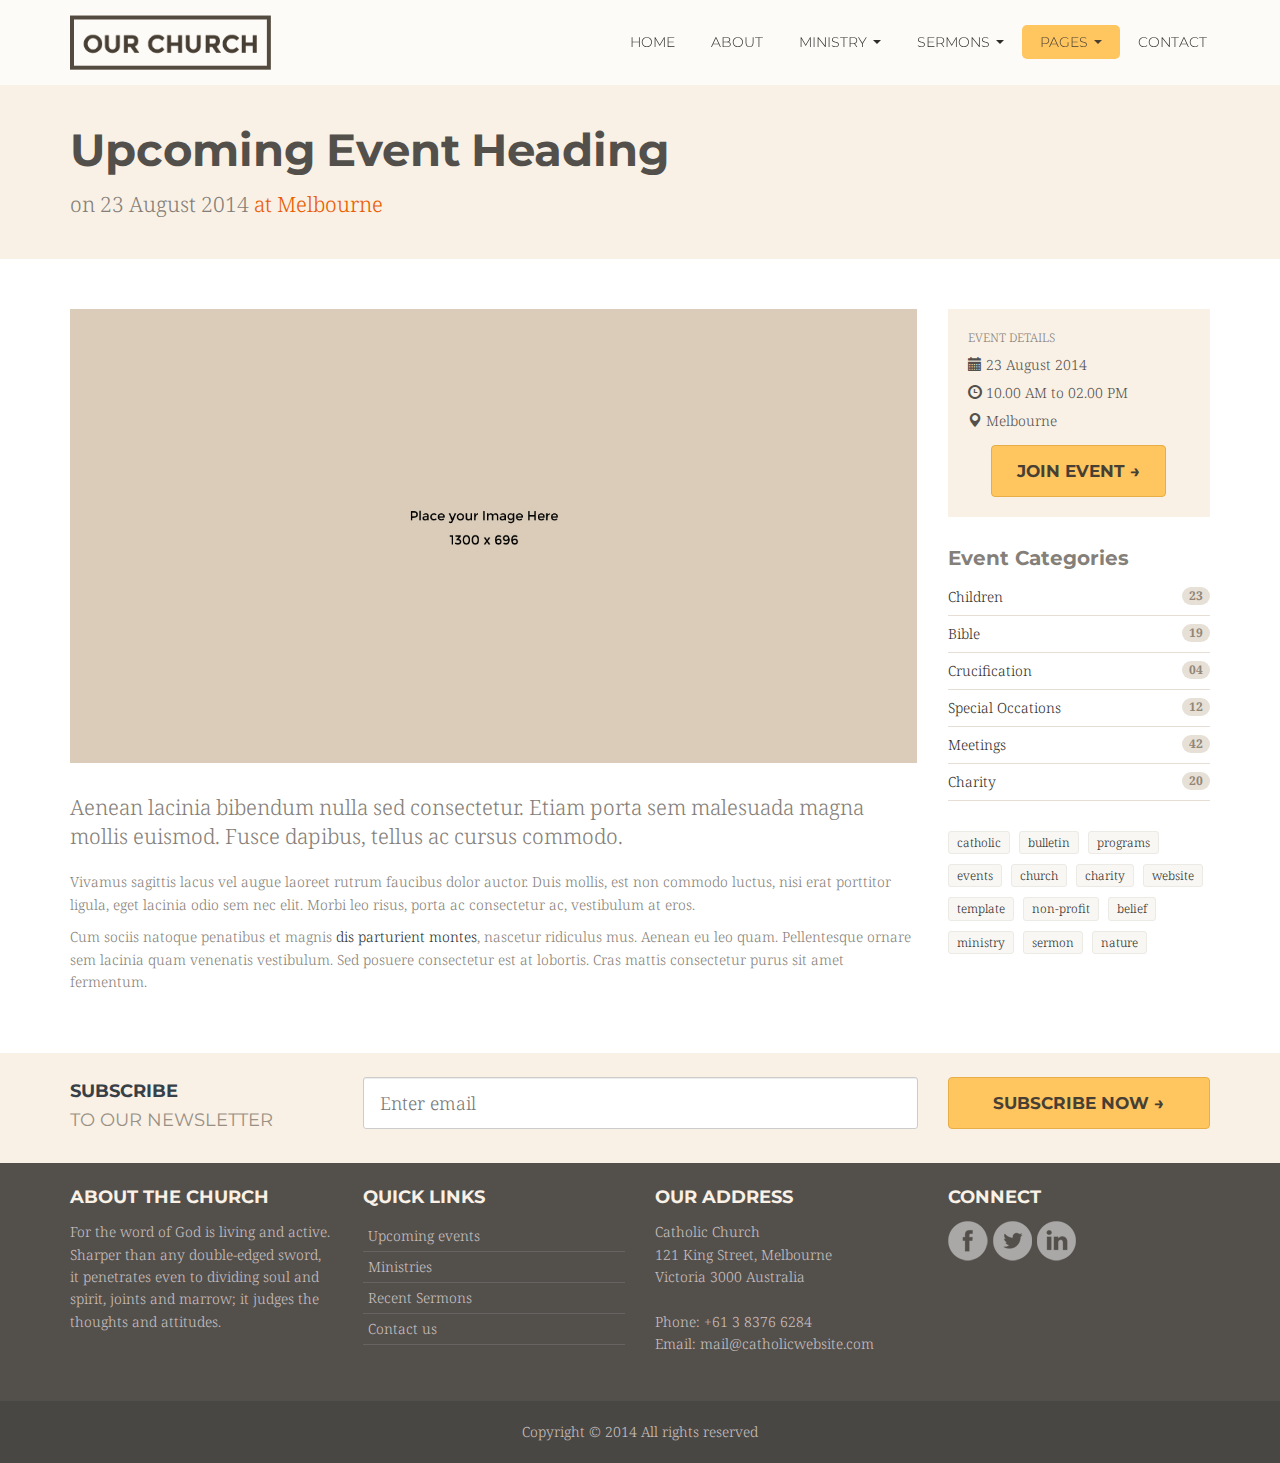
<file: HTML/event-single.html>
<!DOCTYPE html>
<html lang="en">
<head>
<!-- Meta, title, CSS, favicons, etc. -->
<meta charset="utf-8">
<meta name="viewport" content="width=device-width, initial-scale=1.0">
<meta name="description" content="Our Church is a premium HTML5 Church Website Template with Responsive design. Church Template includes many pages like Bulletin, Programs, events, sermons, ministries, working church contact form etc..">
<meta name="keywords" content="Church, Website, Template, Bulletin, Programs, Events, Themeforest, Premium, Charity, Non Profit ">
<meta name="author" content="Surjith SM">
<title>Church Website Template - Our Church Responsive HTML5</title>
<!-- Bootstrap core CSS -->
<link href="css/bootstrap.min.css" rel="stylesheet">
<!-- Church Template CSS -->
<link href="css/church.css" rel="stylesheet">
<!-- HTML5 shim and Respond.js IE8 support of HTML5 elements and media queries -->
<!--[if lt IE 9]>
  <script src="js/html5shiv.js"></script>
  <script src="js/respond.min.js"></script>
<![endif]-->

<!-- Favicons -->
<link rel="shortcut icon" href="images/favicon.png">

<!-- Custom Google Font : Montserrat and Droid Serif -->

<link href="http://fonts.googleapis.com/css?family=Montserrat:400,700" rel="stylesheet" type="text/css">
<link href='http://fonts.googleapis.com/css?family=Droid+Serif:400,700' rel='stylesheet' type='text/css'>
</head>
<body>
<!-- Navigation Bar Starts -->
<div class="navbar navbar-default navbar-fixed-top" role="navigation">
  <div class="container">
    <div class="navbar-header">
      <button type="button" class="navbar-toggle" data-toggle="collapse" data-target=".navbar-collapse"> <span class="sr-only">Toggle navigation</span> <span class="icon-bar"></span> <span class="icon-bar"></span> <span class="icon-bar"></span> </button>
      <a class="navbar-brand" href="index.html"> <img src="images/church-logo.png" alt="church logo" class="img-responsive"></a> </div>
    <div class="navbar-collapse collapse">
      <ul class="nav navbar-nav navbar-right">
        <li><a href="index.html">HOME</a></li>
        <li><a href="about.html">ABOUT</a></li>
        <li class="dropdown"> <a href="#" class="dropdown-toggle" data-toggle="dropdown">MINISTRY <span class="caret"></span></a>
          <ul class="dropdown-menu dropdown-menu-left" role="menu">
            <li><a href="ministry.html">Childrens Ministry</a></li>
            <li><a href="ministry.html">Students Ministry</a></li>
            <li><a href="ministry.html">Groups</a></li>
          </ul>
        </li>
        <li class="dropdown"> <a href="#" class="dropdown-toggle" data-toggle="dropdown">SERMONS <span class="caret"></span></a>
          <ul class="dropdown-menu dropdown-menu-left" role="menu">
            <li><a href="sermons.html">Christ-Occupied</a></li>
            <li><a href="sermons.html">God's Love</a></li>
            <li><a href="sermons.html">Faithfulness</a></li>
            <li><a href="sermons.html">Praise Him</a></li>
          </ul>
        </li>
        <li class="dropdown active"> <a href="#" class="dropdown-toggle" data-toggle="dropdown">PAGES <span class="caret"></span></a>
          <ul class="dropdown-menu dropdown-menu-left" role="menu">
            <li><a href="image-gallery.html">Image Gallery</a></li>
            <li><a href="video-gallery.html">Video Gallery</a></li>
            <li><a href="blog.html">Blog list</a></li>
            <li><a href="blog-single.html">Blog Single</a></li>
            <li><a href="events-programs.html">Events &amp; Programs</a></li>
            <li><a href="event-single.html">Event Single</a></li>
            <li><a href="event-calendar.html">Event Calendar</a></li>
            <li><a href="charity-donation.html">Charity &amp; Donations</a></li>
            <li class="divider"></li>
            <li class="dropdown-header">OTHER PAGES</li>
            <li><a href="prayers.html">Prayers</a></li>
            <li><a href="faq.html">FAQ</a></li>
            <li><a href="shortcodes.html">Shortcodes</a></li>
            <li><a href="full-width.html">Full Width</a></li>
            <li><a href="left-sidebar.html">Left Sidebar</a></li>
            <li><a href="http://themeforest.net/user/surjithctly/portfolio">Buy this Template</a></li>
          </ul>
        </li>
        <li><a href="contact.html">CONTACT</a></li>
      </ul>
    </div>
    <!--/.nav-collapse --> 
    
  </div>
</div>
<!--// Navbar Ends--> 

<!--SUBPAGE HEAD-->

<div class="subpage-head has-margin-bottom">
  <div class="container">
    <h3>Upcoming Event Heading</h3>
    <p class="lead">on 23 August 2014 <a href="#" class="link-reverse">at Melbourne</a></p>
  </div>
</div>

<!-- // END SUBPAGE HEAD -->

<div class="container">
  <div class="row">
    <div class="col-md-9 has-margin-bottom">
      <article class="blog-content"> <img src="images/event-pic.jpg" alt="church event" class="img-responsive has-margin-xs-bottom">
        <p class="lead">Aenean lacinia bibendum nulla sed consectetur. Etiam porta sem malesuada magna mollis euismod. Fusce dapibus, tellus ac cursus commodo.</p>
        <p>Vivamus sagittis lacus vel augue laoreet rutrum faucibus dolor auctor. Duis mollis, est non commodo luctus, nisi erat porttitor ligula, eget lacinia odio sem nec elit. Morbi leo risus, porta ac consectetur ac, vestibulum at eros.</p>
        <p>Cum sociis natoque penatibus et magnis <a href="#">dis parturient montes</a>, nascetur ridiculus mus. Aenean eu leo quam. Pellentesque ornare sem lacinia quam venenatis vestibulum. Sed posuere consectetur est at lobortis. Cras mattis consectetur purus sit amet fermentum.</p>
      </article>
    </div>
    <!--// col md 9--> 
    
    <!--Sidebar-->
    <div class="col-md-3">
      <div class="highlight-bg has-padding event-details has-margin-xs-bottom">
        <div class="ed-title">EVENT DETAILS</div>
        <div class="ed-content"> <span class="glyphicon glyphicon-calendar"></span> 23 August 2014 <br>
          <span class="glyphicon glyphicon-time"></span> 10.00 AM to 02.00 PM <br>
          <span class="glyphicon glyphicon-map-marker"></span> Melbourne</div>
        <div class="text-center has-margin-xs-top"><a class="btn btn-primary btn-lg" href="#" role="button">Join event →</a></div>
      </div>
      <div class="vertical-links has-margin-xs-bottom">
        <h4>Event Categories</h4>
        <ol class="list-unstyled">
          <li><a href="#">Children <span class="badge pull-right">23</span> </a></li>
          <li><a href="#">Bible <span class="badge pull-right">19</span> </a></li>
          <li><a href="#">Crucification <span class="badge pull-right">04</span> </a></li>
          <li><a href="#">Special Occations <span class="badge pull-right">12</span> </a></li>
          <li><a href="#">Meetings <span class="badge pull-right">42</span> </a></li>
          <li><a href="#">Charity <span class="badge pull-right">20</span> </a></li>
        </ol>
      </div>
      <div class="tag-cloud has-margin-bottom"> <a href="#">catholic</a> <a href="#">bulletin</a> <a href="#">programs</a> <a href="#">events</a> <a href="#">church</a> <a href="#">charity</a> <a href="#">website</a> <a href="#">template</a> <a href="#">non-profit</a> <a href="#">belief</a> <a href="#">ministry</a> <a href="#">sermon</a> <a href="#">nature</a> </div>
    </div>
  </div>
</div>

<!-- SUBSCRIBE -->
<div class="highlight-bg">
  <div class="container">
    <div class="row">
      <form action="subscribe.php" method="post" class="form subscribe-form" role="form" id="subscribeForm">
        <div class="form-group col-md-3 hidden-sm">
          <h5 class="susbcribe-head"> SUBSCRIBE <span>TO OUR NEWSLETTER</span></h5>
        </div>
        <div class="form-group col-sm-8 col-md-6">
          <label class="sr-only">Email address</label>
          <input type="email" class="form-control input-lg" placeholder="Enter email" name="email" id="address" data-validate="validate(required, email)" required>
          <span class="help-block" id="result"></span> </div>
        <div class="form-group col-sm-4 col-md-3">
          <button type="submit" class="btn btn-lg btn-primary btn-block">Subscribe Now →</button>
        </div>
      </form>
    </div>
  </div>
</div>
<!-- END SUBSCRIBE --> 

<!-- FOOTER -->
<footer>
  <div class="container">
    <div class="row">
      <div class="col-sm-6 col-md-3">
        <h5>ABOUT THE CHURCH</h5>
        <p>For the word of God is living and active. Sharper than any double-edged sword, it penetrates even to dividing soul and spirit, joints and marrow; it judges the thoughts and attitudes.</p>
      </div>
      <div class="col-sm-6 col-md-3">
        <h5>QUICK LINKS</h5>
        <ul class="footer-links">
          <li><a href="#">Upcoming events</a></li>
          <li><a href="#">Ministries</a></li>
          <li><a href="#">Recent Sermons</a></li>
          <li><a href="#">Contact us</a></li>
        </ul>
      </div>
      <div class="col-sm-6 col-md-3">
        <h5>OUR ADDRESS</h5>
        <p>Catholic Church<br>
          121 King Street, Melbourne <br>
          Victoria 3000 Australia<br>
          <br>
          Phone: +61 3 8376 6284<br>
          Email: <a href="#">mail@catholicwebsite.com</a></p>
      </div>
      <div class="col-sm-6 col-md-3">
        <h5>CONNECT</h5>
        <div class="social-icons"><a href="#"><img src="images/fb-icon.png" alt="social"></a> <a href="#"><img src="images/tw-icon.png" alt="social"></a> <a href="#"><img src="images/in-icon.png" alt="social"></a></div>
      </div>
    </div>
  </div>
  <div class="copyright">
    <div class="container">
      <p class="text-center">Copyright © 2014 All rights reserved</p>
    </div>
  </div>
</footer>
<!-- END FOOTER --> 

<!-- Bootstrap core JavaScript
================================================== --> 
<!-- Placed at the end of the document so the pages load faster --> 
<script src="js/jquery.js"></script> 
<script src="js/bootstrap.min.js"></script> 
<script src="js/ketchup.all.js"></script> 

<!--============== SUBSCRIBE FORM =================--> 

<script>

$(function(){
 var shrinkHeader = 300;
  $(window).scroll(function() {
    var scroll = getCurrentScroll();
      if ( scroll >= shrinkHeader ) {
           $('.navbar').addClass('shrink');
        }
        else {
            $('.navbar').removeClass('shrink');
        }
  });
function getCurrentScroll() {
    return window.pageYOffset || document.documentElement.scrollTop;
    }
});

</script> 

<!--============== SUBSCRIBE FORM =================--> 

<script>
$(document).ready(function() {
	$('#subscribeForm').ketchup().submit(function() {
		if ($(this).ketchup('isValid')) {
			var action = $(this).attr('action');
			$.ajax({
				url: action,
				type: 'POST',
				data: {
					email: $('#address').val()
				},
				success: function(data){
					$('#result').html(data);
				},
				error: function() {
					$('#result').html('Sorry, an error occurred.');
				}
			});
		}
		return false;
	});
});
</script>
</body>
</html>
</file>
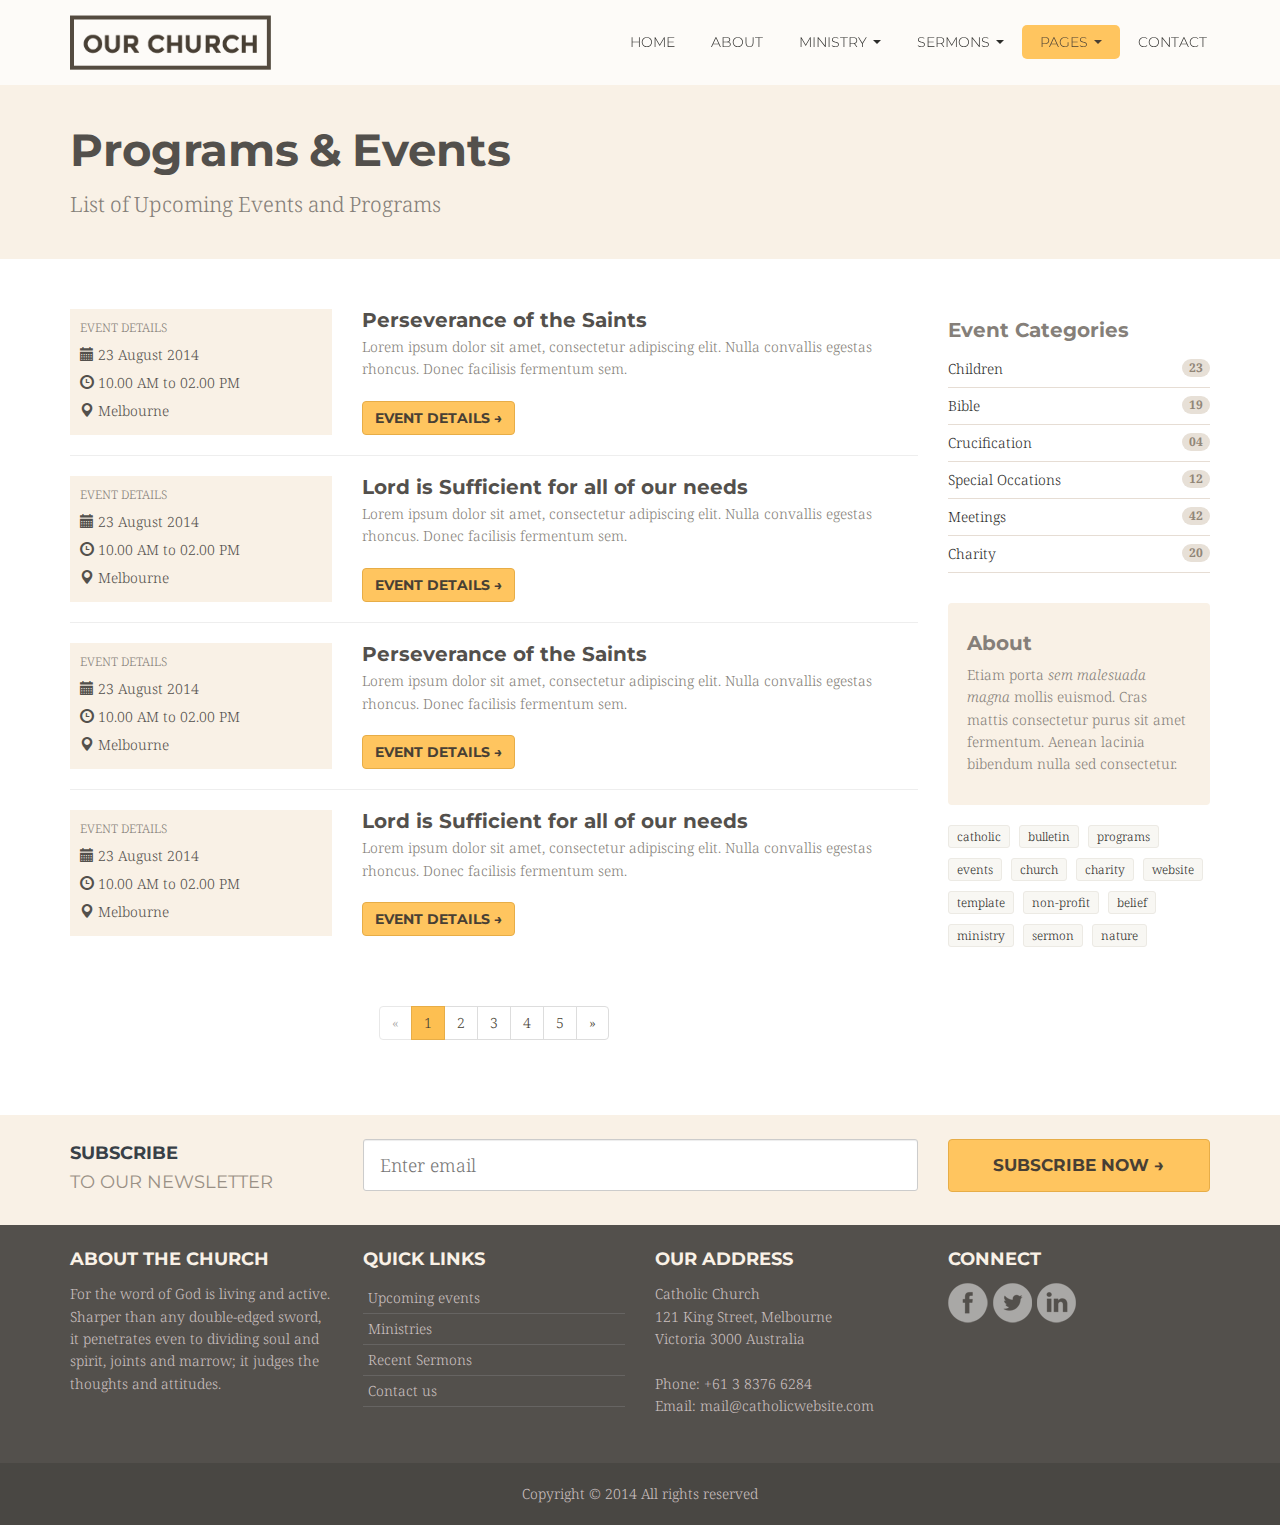
<file: HTML/events-programs.html>
<!DOCTYPE html>
<html lang="en">
<head>
<!-- Meta, title, CSS, favicons, etc. -->
<meta charset="utf-8">
<meta name="viewport" content="width=device-width, initial-scale=1.0">
<meta name="description" content="Our Church is a premium HTML5 Church Website Template with Responsive design. Church Template includes many pages like Bulletin, Programs, events, sermons, ministries, working church contact form etc..">
<meta name="keywords" content="Church, Website, Template, Bulletin, Programs, Events, Themeforest, Premium, Charity, Non Profit ">
<meta name="author" content="Surjith SM">
<title>Church Website Template - Our Church Responsive HTML5</title>
<!-- Bootstrap core CSS -->
<link href="css/bootstrap.min.css" rel="stylesheet">
<!-- Church Template CSS -->
<link href="css/church.css" rel="stylesheet">
<!-- HTML5 shim and Respond.js IE8 support of HTML5 elements and media queries -->
<!--[if lt IE 9]>
  <script src="js/html5shiv.js"></script>
  <script src="js/respond.min.js"></script>
<![endif]-->

<!-- Favicons -->
<link rel="shortcut icon" href="images/favicon.png">

<!-- Custom Google Font : Montserrat and Droid Serif -->

<link href="http://fonts.googleapis.com/css?family=Montserrat:400,700" rel="stylesheet" type="text/css">
<link href='http://fonts.googleapis.com/css?family=Droid+Serif:400,700' rel='stylesheet' type='text/css'>
</head>
<body>
<!-- Navigation Bar Starts -->
<div class="navbar navbar-default navbar-fixed-top" role="navigation">
  <div class="container">
    <div class="navbar-header">
      <button type="button" class="navbar-toggle" data-toggle="collapse" data-target=".navbar-collapse"> <span class="sr-only">Toggle navigation</span> <span class="icon-bar"></span> <span class="icon-bar"></span> <span class="icon-bar"></span> </button>
      <a class="navbar-brand" href="index.html"> <img src="images/church-logo.png" alt="church logo" class="img-responsive"></a> </div>
    <div class="navbar-collapse collapse">
      <ul class="nav navbar-nav navbar-right">
        <li><a href="index.html">HOME</a></li>
        <li><a href="about.html">ABOUT</a></li>
        <li class="dropdown"> <a href="#" class="dropdown-toggle" data-toggle="dropdown">MINISTRY <span class="caret"></span></a>
          <ul class="dropdown-menu dropdown-menu-left" role="menu">
            <li><a href="ministry.html">Childrens Ministry</a></li>
            <li><a href="ministry.html">Students Ministry</a></li>
            <li><a href="ministry.html">Groups</a></li>
          </ul>
        </li>
        <li class="dropdown"> <a href="#" class="dropdown-toggle" data-toggle="dropdown">SERMONS <span class="caret"></span></a>
          <ul class="dropdown-menu dropdown-menu-left" role="menu">
            <li><a href="sermons.html">Christ-Occupied</a></li>
            <li><a href="sermons.html">God's Love</a></li>
            <li><a href="sermons.html">Faithfulness</a></li>
            <li><a href="sermons.html">Praise Him</a></li>
          </ul>
        </li>
        <li class="dropdown active"> <a href="#" class="dropdown-toggle" data-toggle="dropdown">PAGES <span class="caret"></span></a>
          <ul class="dropdown-menu dropdown-menu-left" role="menu">
            <li><a href="image-gallery.html">Image Gallery</a></li>
            <li><a href="video-gallery.html">Video Gallery</a></li>
            <li><a href="blog.html">Blog list</a></li>
            <li><a href="blog-single.html">Blog Single</a></li>
            <li><a href="events-programs.html">Events &amp; Programs</a></li>
            <li><a href="event-single.html">Event Single</a></li>
            <li><a href="event-calendar.html">Event Calendar</a></li>
            <li><a href="charity-donation.html">Charity &amp; Donations</a></li>
            <li class="divider"></li>
            <li class="dropdown-header">OTHER PAGES</li>
            <li><a href="prayers.html">Prayers</a></li>
            <li><a href="faq.html">FAQ</a></li>
            <li><a href="shortcodes.html">Shortcodes</a></li>
            <li><a href="full-width.html">Full Width</a></li>
            <li><a href="left-sidebar.html">Left Sidebar</a></li>
            <li><a href="http://themeforest.net/user/surjithctly/portfolio">Buy this Template</a></li>
          </ul>
        </li>
        <li><a href="contact.html">CONTACT</a></li>
      </ul>
    </div>
    <!--/.nav-collapse --> 
    
  </div>
</div>
<!--// Navbar Ends--> 

<!--SUBPAGE HEAD-->

<div class="subpage-head has-margin-bottom">
  <div class="container">
    <h3>Programs &amp; Events </h3>
    <p class="lead">List of Upcoming Events and Programs</p>
  </div>
</div>

<!-- // END SUBPAGE HEAD -->

<div class="container">
  <div class="row">
    <div class="col-md-9 has-margin-bottom"> 
      
      <!--Event list-->
      
      <div class="row">
        <div class="col-md-4 col-sm-4">
          <div class="highlight-bg has-padding-xs event-details">
            <div class="ed-title">EVENT DETAILS</div>
            <div class="ed-content"> <span class="glyphicon glyphicon-calendar"></span> 23 August 2014 <br>
              <span class="glyphicon glyphicon-time"></span> 10.00 AM to 02.00 PM <br>
              <span class="glyphicon glyphicon-map-marker"></span> Melbourne</div>
          </div>
        </div>
        <div class="col-md-8 col-sm-8 bulletin">
          <h4 class="media-heading">Perseverance of the Saints </h4>
          <p class="media-content">Lorem ipsum dolor sit amet, consectetur adipiscing elit. Nulla convallis egestas rhoncus. Donec facilisis fermentum sem.</p>
          <a class="btn btn-primary" href="#" role="button">Event Details →</a> </div>
      </div>
      <hr>
      <!--Event list-->
      
      <div class="row">
        <div class="col-md-4 col-sm-4">
          <div class="highlight-bg has-padding-xs event-details">
            <div class="ed-title">EVENT DETAILS</div>
            <div class="ed-content"> <span class="glyphicon glyphicon-calendar"></span> 23 August 2014 <br>
              <span class="glyphicon glyphicon-time"></span> 10.00 AM to 02.00 PM <br>
              <span class="glyphicon glyphicon-map-marker"></span> Melbourne</div>
          </div>
        </div>
        <div class="col-md-8 col-sm-8 bulletin">
          <h4 class="media-heading">Lord is Sufficient for all of our needs </h4>
          <p class="media-content">Lorem ipsum dolor sit amet, consectetur adipiscing elit. Nulla convallis egestas rhoncus. Donec facilisis fermentum sem.</p>
          <a class="btn btn-primary" href="#" role="button">Event Details →</a> </div>
      </div>
      <hr>
      <!--Event list-->
      
      <div class="row">
        <div class="col-md-4 col-sm-4">
          <div class="highlight-bg has-padding-xs event-details">
            <div class="ed-title">EVENT DETAILS</div>
            <div class="ed-content"> <span class="glyphicon glyphicon-calendar"></span> 23 August 2014 <br>
              <span class="glyphicon glyphicon-time"></span> 10.00 AM to 02.00 PM <br>
              <span class="glyphicon glyphicon-map-marker"></span> Melbourne</div>
          </div>
        </div>
        <div class="col-md-8 col-sm-8 bulletin">
          <h4 class="media-heading">Perseverance of the Saints</h4>
          <p class="media-content">Lorem ipsum dolor sit amet, consectetur adipiscing elit. Nulla convallis egestas rhoncus. Donec facilisis fermentum sem.</p>
          <a class="btn btn-primary" href="#" role="button">Event Details →</a> </div>
      </div>
      <hr>
      <!--Event list-->
      
      <div class="row has-margin-bottom">
        <div class="col-md-4 col-sm-4">
          <div class="highlight-bg has-padding-xs event-details">
            <div class="ed-title">EVENT DETAILS</div>
            <div class="ed-content"> <span class="glyphicon glyphicon-calendar"></span> 23 August 2014 <br>
              <span class="glyphicon glyphicon-time"></span> 10.00 AM to 02.00 PM <br>
              <span class="glyphicon glyphicon-map-marker"></span> Melbourne</div>
          </div>
        </div>
        <div class="col-md-8 col-sm-8 bulletin">
          <h4 class="media-heading">Lord is Sufficient for all of our needs </h4>
          <p class="media-content">Lorem ipsum dolor sit amet, consectetur adipiscing elit. Nulla convallis egestas rhoncus. Donec facilisis fermentum sem.</p>
          <a class="btn btn-primary" href="#" role="button">Event Details →</a> </div>
      </div>
      
      <!-- PAGINATION -->
      
      <div class="text-center center-block">
        <ul class="pagination">
          <li class="disabled"><a href="#">«</a></li>
          <li class="active"><a href="#">1 <span class="sr-only">(current)</span></a></li>
          <li><a href="#">2</a></li>
          <li><a href="#">3</a></li>
          <li><a href="#">4</a></li>
          <li><a href="#">5</a></li>
          <li><a href="#">»</a></li>
        </ul>
      </div>
    </div>
    <!--// col md 9--> 
    
    <!--Sidebar-->
    <div class="col-md-3">
      <div class="vertical-links has-margin-xs-bottom">
        <h4>Event Categories</h4>
        <ol class="list-unstyled">
          <li><a href="#">Children <span class="badge pull-right">23</span> </a></li>
          <li><a href="#">Bible <span class="badge pull-right">19</span> </a></li>
          <li><a href="#">Crucification <span class="badge pull-right">04</span> </a></li>
          <li><a href="#">Special Occations <span class="badge pull-right">12</span> </a></li>
          <li><a href="#">Meetings <span class="badge pull-right">42</span> </a></li>
          <li><a href="#">Charity <span class="badge pull-right">20</span> </a></li>
        </ol>
      </div>
      <div class="well">
        <h4>About</h4>
        <p>Etiam porta <em>sem malesuada magna</em> mollis euismod. Cras mattis consectetur purus sit amet fermentum. Aenean lacinia bibendum nulla sed consectetur.</p>
      </div>
      <div class="tag-cloud has-margin-bottom"> <a href="#">catholic</a> <a href="#">bulletin</a> <a href="#">programs</a> <a href="#">events</a> <a href="#">church</a> <a href="#">charity</a> <a href="#">website</a> <a href="#">template</a> <a href="#">non-profit</a> <a href="#">belief</a> <a href="#">ministry</a> <a href="#">sermon</a> <a href="#">nature</a> </div>
    </div>
  </div>
</div>

<!-- SUBSCRIBE -->
<div class="highlight-bg">
  <div class="container">
    <div class="row">
      <form action="subscribe.php" method="post" class="form subscribe-form" role="form" id="subscribeForm">
        <div class="form-group col-md-3 hidden-sm">
          <h5 class="susbcribe-head"> SUBSCRIBE <span>TO OUR NEWSLETTER</span></h5>
        </div>
        <div class="form-group col-sm-8 col-md-6">
          <label class="sr-only">Email address</label>
          <input type="email" class="form-control input-lg" placeholder="Enter email" name="email" id="address" data-validate="validate(required, email)" required>
          <span class="help-block" id="result"></span> </div>
        <div class="form-group col-sm-4 col-md-3">
          <button type="submit" class="btn btn-lg btn-primary btn-block">Subscribe Now →</button>
        </div>
      </form>
    </div>
  </div>
</div>
<!-- END SUBSCRIBE --> 

<!-- FOOTER -->
<footer>
  <div class="container">
    <div class="row">
      <div class="col-sm-6 col-md-3">
        <h5>ABOUT THE CHURCH</h5>
        <p>For the word of God is living and active. Sharper than any double-edged sword, it penetrates even to dividing soul and spirit, joints and marrow; it judges the thoughts and attitudes.</p>
      </div>
      <div class="col-sm-6 col-md-3">
        <h5>QUICK LINKS</h5>
        <ul class="footer-links">
          <li><a href="#">Upcoming events</a></li>
          <li><a href="#">Ministries</a></li>
          <li><a href="#">Recent Sermons</a></li>
          <li><a href="#">Contact us</a></li>
        </ul>
      </div>
      <div class="col-sm-6 col-md-3">
        <h5>OUR ADDRESS</h5>
        <p>Catholic Church<br>
          121 King Street, Melbourne <br>
          Victoria 3000 Australia<br>
          <br>
          Phone: +61 3 8376 6284<br>
          Email: <a href="#">mail@catholicwebsite.com</a></p>
      </div>
      <div class="col-sm-6 col-md-3">
        <h5>CONNECT</h5>
        <div class="social-icons"><a href="#"><img src="images/fb-icon.png" alt="social"></a> <a href="#"><img src="images/tw-icon.png" alt="social"></a> <a href="#"><img src="images/in-icon.png" alt="social"></a></div>
      </div>
    </div>
  </div>
  <div class="copyright">
    <div class="container">
      <p class="text-center">Copyright © 2014 All rights reserved</p>
    </div>
  </div>
</footer>
<!-- END FOOTER --> 

<!-- Bootstrap core JavaScript
================================================== --> 
<!-- Placed at the end of the document so the pages load faster --> 
<script src="js/jquery.js"></script> 
<script src="js/bootstrap.min.js"></script> 
<script src="js/ketchup.all.js"></script> 

<!--============== SUBSCRIBE FORM =================--> 

<script>

$(function(){
 var shrinkHeader = 300;
  $(window).scroll(function() {
    var scroll = getCurrentScroll();
      if ( scroll >= shrinkHeader ) {
           $('.navbar').addClass('shrink');
        }
        else {
            $('.navbar').removeClass('shrink');
        }
  });
function getCurrentScroll() {
    return window.pageYOffset || document.documentElement.scrollTop;
    }
});

</script> 

<!--============== SUBSCRIBE FORM =================--> 

<script>
$(document).ready(function() {
	$('#subscribeForm').ketchup().submit(function() {
		if ($(this).ketchup('isValid')) {
			var action = $(this).attr('action');
			$.ajax({
				url: action,
				type: 'POST',
				data: {
					email: $('#address').val()
				},
				success: function(data){
					$('#result').html(data);
				},
				error: function() {
					$('#result').html('Sorry, an error occurred.');
				}
			});
		}
		return false;
	});
});
</script>
</body>
</html>
</file>
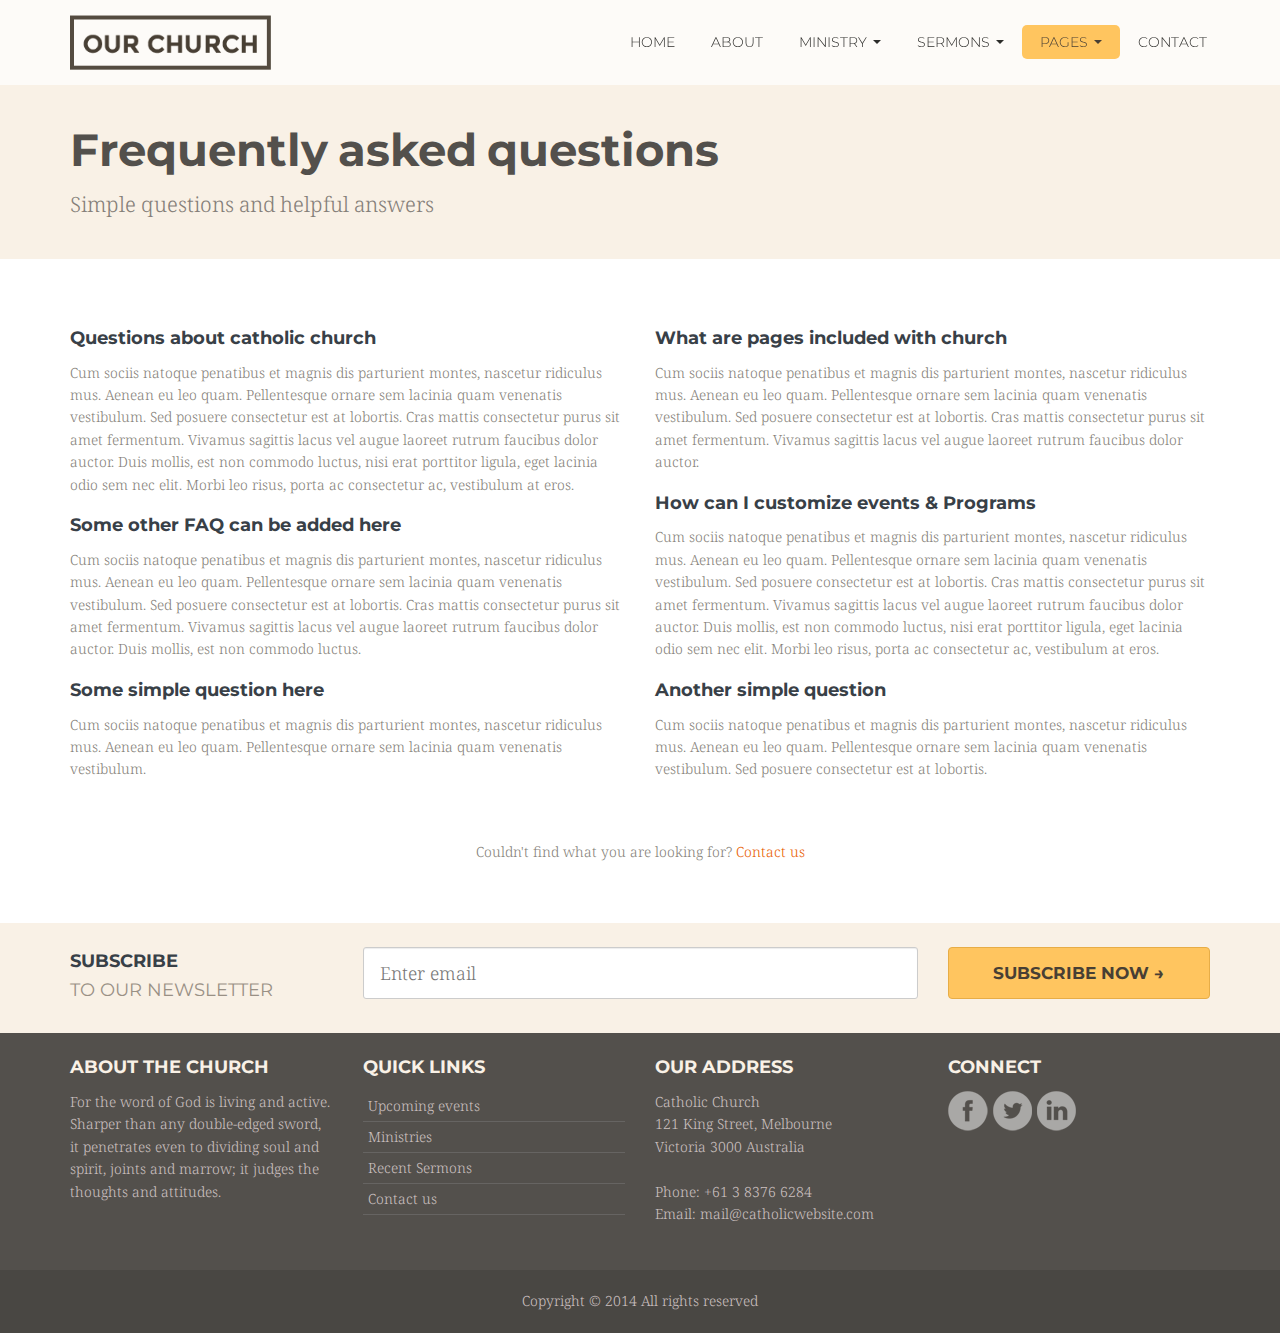
<file: HTML/faq.html>
<!DOCTYPE html>
<html lang="en">
<head>
<!-- Meta, title, CSS, favicons, etc. -->
<meta charset="utf-8">
<meta name="viewport" content="width=device-width, initial-scale=1.0">
<meta name="description" content="Our Church is a premium HTML5 Church Website Template with Responsive design. Church Template includes many pages like Bulletin, Programs, events, sermons, ministries, working church contact form etc..">
<meta name="keywords" content="Church, Website, Template, Bulletin, Programs, Events, Themeforest, Premium, Charity, Non Profit ">
<meta name="author" content="Surjith SM">
<title>Church Website Template - Our Church Responsive HTML5</title>
<!-- Bootstrap core CSS -->
<link href="css/bootstrap.min.css" rel="stylesheet">
<!-- Church Template CSS -->
<link href="css/church.css" rel="stylesheet">
<!-- HTML5 shim and Respond.js IE8 support of HTML5 elements and media queries -->
<!--[if lt IE 9]>
  <script src="js/html5shiv.js"></script>
  <script src="js/respond.min.js"></script>
<![endif]-->

<!-- Favicons -->
<link rel="shortcut icon" href="images/favicon.png">

<!-- Custom Google Font : Montserrat and Droid Serif -->

<link href="http://fonts.googleapis.com/css?family=Montserrat:400,700" rel="stylesheet" type="text/css">
<link href='http://fonts.googleapis.com/css?family=Droid+Serif:400,700' rel='stylesheet' type='text/css'>
</head>
<body>
<!-- Navigation Bar Starts -->
<div class="navbar navbar-default navbar-fixed-top" role="navigation">
  <div class="container">
    <div class="navbar-header">
      <button type="button" class="navbar-toggle" data-toggle="collapse" data-target=".navbar-collapse"> <span class="sr-only">Toggle navigation</span> <span class="icon-bar"></span> <span class="icon-bar"></span> <span class="icon-bar"></span> </button>
      <a class="navbar-brand" href="index.html"> <img src="images/church-logo.png" alt="church logo" class="img-responsive"></a> </div>
    <div class="navbar-collapse collapse">
      <ul class="nav navbar-nav navbar-right">
        <li><a href="index.html">HOME</a></li>
        <li><a href="about.html">ABOUT</a></li>
        <li class="dropdown"> <a href="#" class="dropdown-toggle" data-toggle="dropdown">MINISTRY <span class="caret"></span></a>
          <ul class="dropdown-menu dropdown-menu-left" role="menu">
            <li><a href="ministry.html">Childrens Ministry</a></li>
            <li><a href="ministry.html">Students Ministry</a></li>
            <li><a href="ministry.html">Groups</a></li>
          </ul>
        </li>
        <li class="dropdown"> <a href="#" class="dropdown-toggle" data-toggle="dropdown">SERMONS <span class="caret"></span></a>
          <ul class="dropdown-menu dropdown-menu-left" role="menu">
            <li><a href="sermons.html">Christ-Occupied</a></li>
            <li><a href="sermons.html">God's Love</a></li>
            <li><a href="sermons.html">Faithfulness</a></li>
            <li><a href="sermons.html">Praise Him</a></li>
          </ul>
        </li>
        <li class="dropdown active"> <a href="#" class="dropdown-toggle" data-toggle="dropdown">PAGES <span class="caret"></span></a>
          <ul class="dropdown-menu dropdown-menu-left" role="menu">
            <li><a href="image-gallery.html">Image Gallery</a></li>
            <li><a href="video-gallery.html">Video Gallery</a></li>
            <li><a href="blog.html">Blog list</a></li>
            <li><a href="blog-single.html">Blog Single</a></li>
            <li><a href="events-programs.html">Events &amp; Programs</a></li>
            <li><a href="event-single.html">Event Single</a></li>
            <li><a href="event-calendar.html">Event Calendar</a></li>
            <li><a href="charity-donation.html">Charity &amp; Donations</a></li>
            <li class="divider"></li>
            <li class="dropdown-header">OTHER PAGES</li>
            <li><a href="prayers.html">Prayers</a></li>
            <li><a href="faq.html">FAQ</a></li>
            <li><a href="shortcodes.html">Shortcodes</a></li>
            <li><a href="full-width.html">Full Width</a></li>
            <li><a href="left-sidebar.html">Left Sidebar</a></li>
            <li><a href="http://themeforest.net/user/surjithctly/portfolio">Buy this Template</a></li>
          </ul>
        </li>
        <li><a href="contact.html">CONTACT</a></li>
      </ul>
    </div>
    <!--/.nav-collapse --> 
    
  </div>
</div>
<!--// Navbar Ends--> 

<!--SUBPAGE HEAD-->

<div class="subpage-head has-margin-bottom">
  <div class="container">
    <h3>Frequently asked questions</h3>
    <p class="lead">Simple questions and helpful answers</p>
  </div>
</div>

<!-- // END SUBPAGE HEAD -->

<div class="container">
  <div class="row">
    <div class="col-md-6 has-margin-bottom">
      <h5>Questions about catholic church</h5>
      <p>Cum sociis natoque penatibus et magnis dis parturient montes, nascetur ridiculus mus. Aenean eu leo quam. Pellentesque ornare sem lacinia quam venenatis vestibulum. Sed posuere consectetur est at lobortis. Cras mattis consectetur purus sit amet fermentum. Vivamus sagittis lacus vel augue laoreet rutrum faucibus dolor auctor. Duis mollis, est non commodo luctus, nisi erat porttitor ligula, eget lacinia odio sem nec elit. Morbi leo risus, porta ac consectetur ac, vestibulum at eros.</p>
      <h5>Some other FAQ can be added here</h5>
      <p>Cum sociis natoque penatibus et magnis dis parturient montes, nascetur ridiculus mus. Aenean eu leo quam. Pellentesque ornare sem lacinia quam venenatis vestibulum. Sed posuere consectetur est at lobortis. Cras mattis consectetur purus sit amet fermentum. Vivamus sagittis lacus vel augue laoreet rutrum faucibus dolor auctor. Duis mollis, est non commodo luctus.</p>
      <h5>Some simple question here</h5>
      <p>Cum sociis natoque penatibus et magnis dis parturient montes, nascetur ridiculus mus. Aenean eu leo quam. Pellentesque ornare sem lacinia quam venenatis vestibulum.</p>
    </div>
    <!--// col md 6-->
    
    <div class="col-md-6 has-margin-bottom">
      <h5>What are pages included with church</h5>
      <p>Cum sociis natoque penatibus et magnis dis parturient montes, nascetur ridiculus mus. Aenean eu leo quam. Pellentesque ornare sem lacinia quam venenatis vestibulum. Sed posuere consectetur est at lobortis. Cras mattis consectetur purus sit amet fermentum. Vivamus sagittis lacus vel augue laoreet rutrum faucibus dolor auctor. </p>
      <h5>How can I customize events &amp; Programs</h5>
      <p>Cum sociis natoque penatibus et magnis dis parturient montes, nascetur ridiculus mus. Aenean eu leo quam. Pellentesque ornare sem lacinia quam venenatis vestibulum. Sed posuere consectetur est at lobortis. Cras mattis consectetur purus sit amet fermentum. Vivamus sagittis lacus vel augue laoreet rutrum faucibus dolor auctor. Duis mollis, est non commodo luctus, nisi erat porttitor ligula, eget lacinia odio sem nec elit. Morbi leo risus, porta ac consectetur ac, vestibulum at eros.</p>
      <h5>Another simple question</h5>
      <p>Cum sociis natoque penatibus et magnis dis parturient montes, nascetur ridiculus mus. Aenean eu leo quam. Pellentesque ornare sem lacinia quam venenatis vestibulum. Sed posuere consectetur est at lobortis.</p>
    </div>
    <!--// col md 6-->
    
    <div class="col-md-12 has-margin-bottom">
      <p class="text-center"> Couldn't find what you are looking for? <a href="contact.html" class="link-reverse"> Contact us </a></p>
    </div>
  </div>
</div>

<!-- SUBSCRIBE -->
<div class="highlight-bg">
  <div class="container">
    <div class="row">
      <form action="subscribe.php" method="post" class="form subscribe-form" role="form" id="subscribeForm">
        <div class="form-group col-md-3 hidden-sm">
          <h5 class="susbcribe-head"> SUBSCRIBE <span>TO OUR NEWSLETTER</span></h5>
        </div>
        <div class="form-group col-sm-8 col-md-6">
          <label class="sr-only">Email address</label>
          <input type="email" class="form-control input-lg" placeholder="Enter email" name="email" id="address" data-validate="validate(required, email)" required>
          <span class="help-block" id="result"></span> </div>
        <div class="form-group col-sm-4 col-md-3">
          <button type="submit" class="btn btn-lg btn-primary btn-block">Subscribe Now →</button>
        </div>
      </form>
    </div>
  </div>
</div>
<!-- END SUBSCRIBE --> 

<!-- FOOTER -->
<footer>
  <div class="container">
    <div class="row">
      <div class="col-sm-6 col-md-3">
        <h5>ABOUT THE CHURCH</h5>
        <p>For the word of God is living and active. Sharper than any double-edged sword, it penetrates even to dividing soul and spirit, joints and marrow; it judges the thoughts and attitudes.</p>
      </div>
      <div class="col-sm-6 col-md-3">
        <h5>QUICK LINKS</h5>
        <ul class="footer-links">
          <li><a href="#">Upcoming events</a></li>
          <li><a href="#">Ministries</a></li>
          <li><a href="#">Recent Sermons</a></li>
          <li><a href="#">Contact us</a></li>
        </ul>
      </div>
      <div class="col-sm-6 col-md-3">
        <h5>OUR ADDRESS</h5>
        <p>Catholic Church<br>
          121 King Street, Melbourne <br>
          Victoria 3000 Australia<br>
          <br>
          Phone: +61 3 8376 6284<br>
          Email: <a href="#">mail@catholicwebsite.com</a></p>
      </div>
      <div class="col-sm-6 col-md-3">
        <h5>CONNECT</h5>
        <div class="social-icons"><a href="#"><img src="images/fb-icon.png" alt="social"></a> <a href="#"><img src="images/tw-icon.png" alt="social"></a> <a href="#"><img src="images/in-icon.png" alt="social"></a></div>
      </div>
    </div>
  </div>
  <div class="copyright">
    <div class="container">
      <p class="text-center">Copyright © 2014 All rights reserved</p>
    </div>
  </div>
</footer>
<!-- END FOOTER --> 

<!-- Bootstrap core JavaScript
================================================== --> 
<!-- Placed at the end of the document so the pages load faster --> 
<script src="js/jquery.js"></script> 
<script src="js/bootstrap.min.js"></script> 
<script src="js/ketchup.all.js"></script> 

<!--============== SUBSCRIBE FORM =================--> 

<script>

$(function(){
 var shrinkHeader = 300;
  $(window).scroll(function() {
    var scroll = getCurrentScroll();
      if ( scroll >= shrinkHeader ) {
           $('.navbar').addClass('shrink');
        }
        else {
            $('.navbar').removeClass('shrink');
        }
  });
function getCurrentScroll() {
    return window.pageYOffset || document.documentElement.scrollTop;
    }
});

</script> 

<!--============== SUBSCRIBE FORM =================--> 

<script>
$(document).ready(function() {
	$('#subscribeForm').ketchup().submit(function() {
		if ($(this).ketchup('isValid')) {
			var action = $(this).attr('action');
			$.ajax({
				url: action,
				type: 'POST',
				data: {
					email: $('#address').val()
				},
				success: function(data){
					$('#result').html(data);
				},
				error: function() {
					$('#result').html('Sorry, an error occurred.');
				}
			});
		}
		return false;
	});
});
</script>
</body>
</html>
</file>
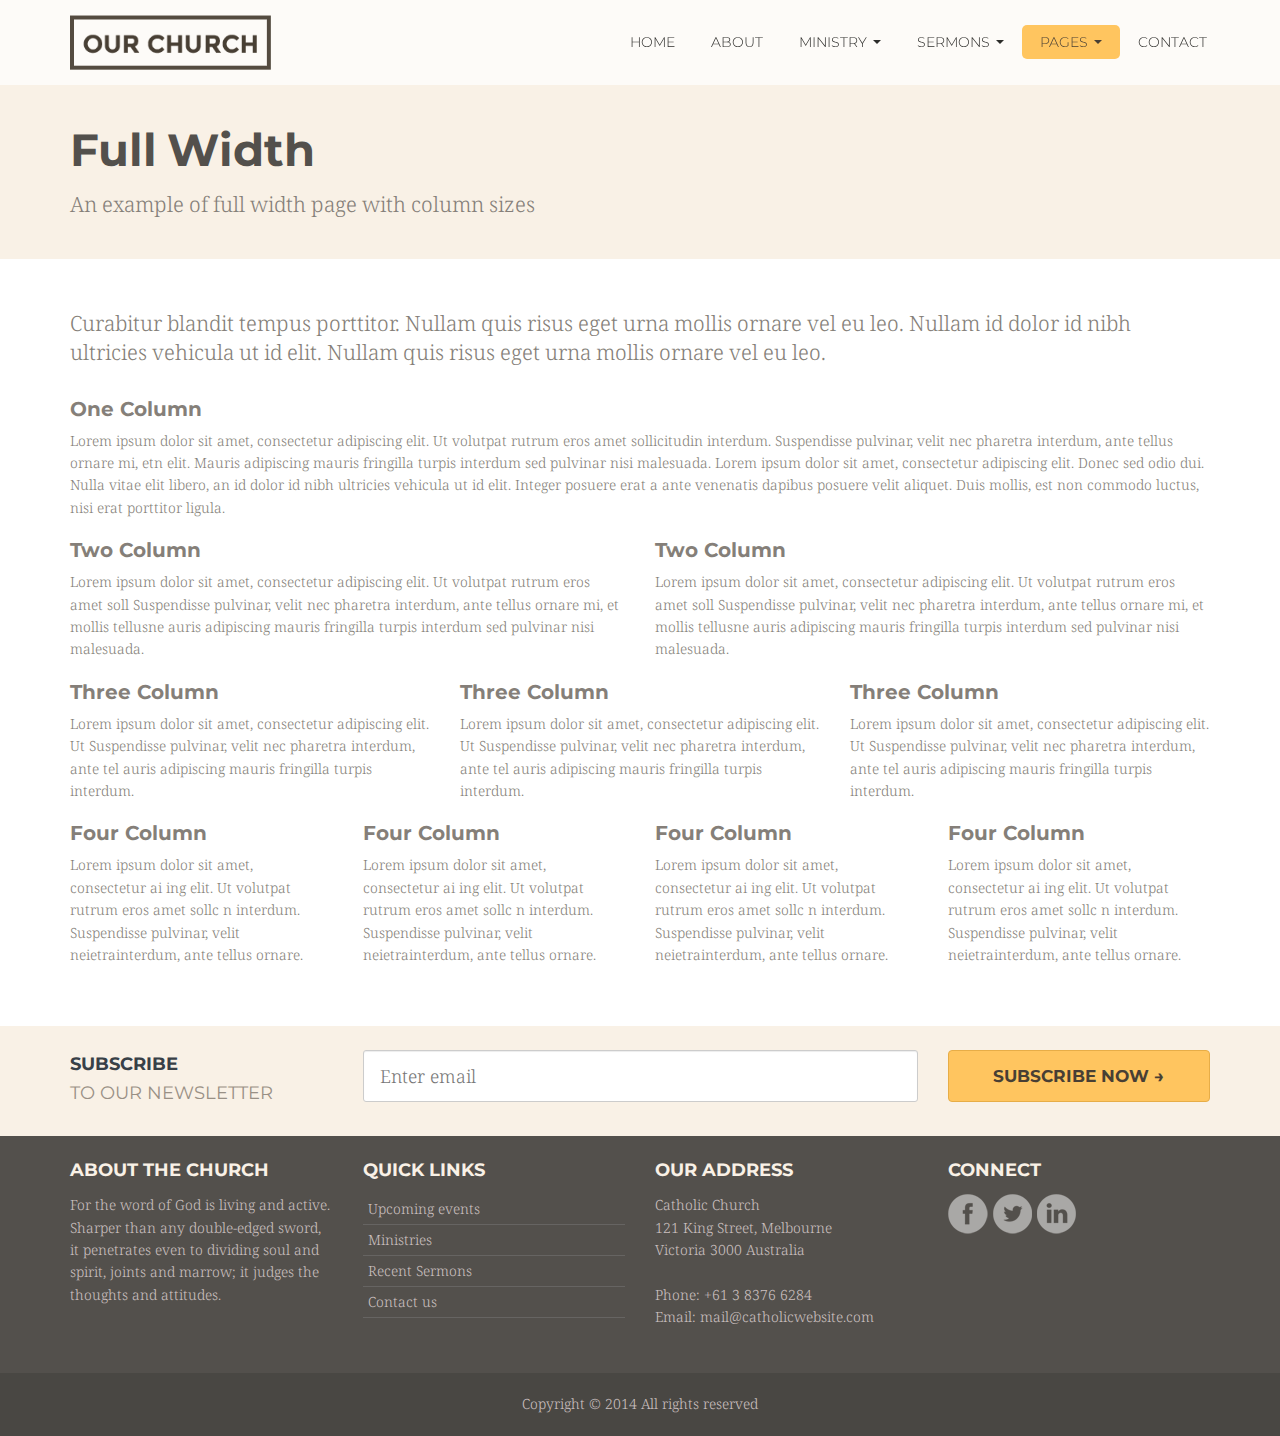
<file: HTML/full-width.html>
<!DOCTYPE html>
<html lang="en">
<head>
<!-- Meta, title, CSS, favicons, etc. -->
<meta charset="utf-8">
<meta name="viewport" content="width=device-width, initial-scale=1.0">
<meta name="description" content="Our Church is a premium HTML5 Church Website Template with Responsive design. Church Template includes many pages like Bulletin, Programs, events, sermons, ministries, working church contact form etc..">
<meta name="keywords" content="Church, Website, Template, Bulletin, Programs, Events, Themeforest, Premium, Charity, Non Profit ">
<meta name="author" content="Surjith SM">
<title>Church Website Template - Our Church Responsive HTML5</title>
<!-- Bootstrap core CSS -->
<link href="css/bootstrap.min.css" rel="stylesheet">
<!-- Church Template CSS -->
<link href="css/church.css" rel="stylesheet">
<!-- HTML5 shim and Respond.js IE8 support of HTML5 elements and media queries -->
<!--[if lt IE 9]>
  <script src="js/html5shiv.js"></script>
  <script src="js/respond.min.js"></script>
<![endif]-->

<!-- Favicons -->
<link rel="shortcut icon" href="images/favicon.png">

<!-- Custom Google Font : Montserrat and Droid Serif -->

<link href="http://fonts.googleapis.com/css?family=Montserrat:400,700" rel="stylesheet" type="text/css">
<link href='http://fonts.googleapis.com/css?family=Droid+Serif:400,700' rel='stylesheet' type='text/css'>
</head>
<body>
<!-- Navigation Bar Starts -->
<div class="navbar navbar-default navbar-fixed-top" role="navigation">
  <div class="container">
    <div class="navbar-header">
      <button type="button" class="navbar-toggle" data-toggle="collapse" data-target=".navbar-collapse"> <span class="sr-only">Toggle navigation</span> <span class="icon-bar"></span> <span class="icon-bar"></span> <span class="icon-bar"></span> </button>
      <a class="navbar-brand" href="index.html"> <img src="images/church-logo.png" alt="church logo" class="img-responsive"></a> </div>
    <div class="navbar-collapse collapse">
      <ul class="nav navbar-nav navbar-right">
        <li><a href="index.html">HOME</a></li>
        <li><a href="about.html">ABOUT</a></li>
        <li class="dropdown"> <a href="#" class="dropdown-toggle" data-toggle="dropdown">MINISTRY <span class="caret"></span></a>
          <ul class="dropdown-menu dropdown-menu-left" role="menu">
            <li><a href="ministry.html">Childrens Ministry</a></li>
            <li><a href="ministry.html">Students Ministry</a></li>
            <li><a href="ministry.html">Groups</a></li>
          </ul>
        </li>
        <li class="dropdown"> <a href="#" class="dropdown-toggle" data-toggle="dropdown">SERMONS <span class="caret"></span></a>
          <ul class="dropdown-menu dropdown-menu-left" role="menu">
            <li><a href="sermons.html">Christ-Occupied</a></li>
            <li><a href="sermons.html">God's Love</a></li>
            <li><a href="sermons.html">Faithfulness</a></li>
            <li><a href="sermons.html">Praise Him</a></li>
          </ul>
        </li>
        <li class="dropdown active"> <a href="#" class="dropdown-toggle" data-toggle="dropdown">PAGES <span class="caret"></span></a>
          <ul class="dropdown-menu dropdown-menu-left" role="menu">
            <li><a href="image-gallery.html">Image Gallery</a></li>
            <li><a href="video-gallery.html">Video Gallery</a></li>
            <li><a href="blog.html">Blog list</a></li>
            <li><a href="blog-single.html">Blog Single</a></li>
            <li><a href="events-programs.html">Events &amp; Programs</a></li>
            <li><a href="event-single.html">Event Single</a></li>
            <li><a href="event-calendar.html">Event Calendar</a></li>
            <li><a href="charity-donation.html">Charity &amp; Donations</a></li>
            <li class="divider"></li>
            <li class="dropdown-header">OTHER PAGES</li>
            <li><a href="prayers.html">Prayers</a></li>
            <li><a href="faq.html">FAQ</a></li>
            <li><a href="shortcodes.html">Shortcodes</a></li>
            <li><a href="full-width.html">Full Width</a></li>
            <li><a href="left-sidebar.html">Left Sidebar</a></li>
            <li><a href="http://themeforest.net/user/surjithctly/portfolio">Buy this Template</a></li>
          </ul>
        </li>
        <li><a href="contact.html">CONTACT</a></li>
      </ul>
    </div>
    <!--/.nav-collapse --> 
    
  </div>
</div>
<!--// Navbar Ends--> 

<!--SUBPAGE HEAD-->

<div class="subpage-head has-margin-bottom">
  <div class="container">
    <h3>Full Width</h3>
    <p class="lead">An example of full width page with column sizes</p>
  </div>
</div>

<!-- // END SUBPAGE HEAD -->

<div class="container has-margin-bottom">
  <div class="row">
    <div class="col-md-12">
      <p class="lead"> Curabitur blandit tempus porttitor. Nullam quis risus eget urna mollis ornare vel eu leo. Nullam id dolor id nibh ultricies vehicula ut id elit. Nullam quis risus eget urna mollis ornare vel eu leo. </p>
    </div>
    <div class="col-md-12">
      <h4>One Column</h4>
      <p>Lorem ipsum dolor sit amet, consectetur adipiscing elit. Ut volutpat rutrum eros amet sollicitudin interdum. Suspendisse pulvinar, velit nec pharetra interdum, ante tellus ornare mi, etn elit. Mauris adipiscing mauris fringilla turpis interdum sed pulvinar nisi malesuada. Lorem ipsum dolor sit amet, consectetur adipiscing elit. Donec sed odio dui. Nulla vitae elit libero, an id dolor id nibh ultricies vehicula ut id elit. Integer posuere erat a ante venenatis dapibus posuere velit aliquet. Duis mollis, est non commodo luctus, nisi erat porttitor ligula.</p>
    </div>
    <div class="col-sm-6 col-md-6">
      <h4>Two Column</h4>
      <p>Lorem ipsum dolor sit amet, consectetur adipiscing elit. Ut volutpat rutrum eros amet soll Suspendisse pulvinar, velit nec pharetra interdum, ante tellus ornare mi, et mollis tellusne auris adipiscing mauris fringilla turpis interdum sed pulvinar nisi malesuada. </p>
    </div>
    <div class="col-sm-6 col-md-6">
      <h4>Two Column</h4>
      <p>Lorem ipsum dolor sit amet, consectetur adipiscing elit. Ut volutpat rutrum eros amet soll Suspendisse pulvinar, velit nec pharetra interdum, ante tellus ornare mi, et mollis tellusne auris adipiscing mauris fringilla turpis interdum sed pulvinar nisi malesuada. </p>
    </div>
    <div class="col-sm-4 col-md-4">
      <h4>Three Column</h4>
      <p>Lorem ipsum dolor sit amet, consectetur adipiscing elit. Ut Suspendisse pulvinar, velit nec pharetra interdum, ante tel auris adipiscing mauris fringilla turpis interdum.</p>
    </div>
    <div class="col-sm-4 col-md-4">
      <h4>Three Column</h4>
      <p>Lorem ipsum dolor sit amet, consectetur adipiscing elit. Ut Suspendisse pulvinar, velit nec pharetra interdum, ante tel auris adipiscing mauris fringilla turpis interdum.</p>
    </div>
    <div class="col-sm-4 col-md-4">
      <h4>Three Column</h4>
      <p>Lorem ipsum dolor sit amet, consectetur adipiscing elit. Ut Suspendisse pulvinar, velit nec pharetra interdum, ante tel auris adipiscing mauris fringilla turpis interdum.</p>
    </div>
    <div class="col-sm-6 col-md-3">
      <h4>Four Column</h4>
      <p>Lorem ipsum dolor sit amet, consectetur ai ing elit. Ut volutpat rutrum eros amet sollc n interdum. Suspendisse pulvinar, velit neietrainterdum, ante tellus ornare.</p>
    </div>
    <div class="col-sm-6 col-md-3">
      <h4>Four Column</h4>
      <p>Lorem ipsum dolor sit amet, consectetur ai ing elit. Ut volutpat rutrum eros amet sollc n interdum. Suspendisse pulvinar, velit neietrainterdum, ante tellus ornare.</p>
    </div>
    <div class="col-sm-6 col-md-3">
      <h4>Four Column</h4>
      <p>Lorem ipsum dolor sit amet, consectetur ai ing elit. Ut volutpat rutrum eros amet sollc n interdum. Suspendisse pulvinar, velit neietrainterdum, ante tellus ornare.</p>
    </div>
    <div class="col-sm-6 col-md-3">
      <h4>Four Column</h4>
      <p>Lorem ipsum dolor sit amet, consectetur ai ing elit. Ut volutpat rutrum eros amet sollc n interdum. Suspendisse pulvinar, velit neietrainterdum, ante tellus ornare.</p>
    </div>
  </div>
</div>

<!-- SUBSCRIBE -->
<div class="highlight-bg">
  <div class="container">
    <div class="row">
      <form action="subscribe.php" method="post" class="form subscribe-form" role="form" id="subscribeForm">
        <div class="form-group col-md-3 hidden-sm">
          <h5 class="susbcribe-head"> SUBSCRIBE <span>TO OUR NEWSLETTER</span></h5>
        </div>
        <div class="form-group col-sm-8 col-md-6">
          <label class="sr-only">Email address</label>
          <input type="email" class="form-control input-lg" placeholder="Enter email" name="email" id="address" data-validate="validate(required, email)" required>
          <span class="help-block" id="result"></span> </div>
        <div class="form-group col-sm-4 col-md-3">
          <button type="submit" class="btn btn-lg btn-primary btn-block">Subscribe Now →</button>
        </div>
      </form>
    </div>
  </div>
</div>
<!-- END SUBSCRIBE --> 

<!-- FOOTER -->
<footer>
  <div class="container">
    <div class="row">
      <div class="col-sm-6 col-md-3">
        <h5>ABOUT THE CHURCH</h5>
        <p>For the word of God is living and active. Sharper than any double-edged sword, it penetrates even to dividing soul and spirit, joints and marrow; it judges the thoughts and attitudes.</p>
      </div>
      <div class="col-sm-6 col-md-3">
        <h5>QUICK LINKS</h5>
        <ul class="footer-links">
          <li><a href="#">Upcoming events</a></li>
          <li><a href="#">Ministries</a></li>
          <li><a href="#">Recent Sermons</a></li>
          <li><a href="#">Contact us</a></li>
        </ul>
      </div>
      <div class="col-sm-6 col-md-3">
        <h5>OUR ADDRESS</h5>
        <p>Catholic Church<br>
          121 King Street, Melbourne <br>
          Victoria 3000 Australia<br>
          <br>
          Phone: +61 3 8376 6284<br>
          Email: <a href="#">mail@catholicwebsite.com</a></p>
      </div>
      <div class="col-sm-6 col-md-3">
        <h5>CONNECT</h5>
        <div class="social-icons"><a href="#"><img src="images/fb-icon.png" alt="social"></a> <a href="#"><img src="images/tw-icon.png" alt="social"></a> <a href="#"><img src="images/in-icon.png" alt="social"></a></div>
      </div>
    </div>
  </div>
  <div class="copyright">
    <div class="container">
      <p class="text-center">Copyright © 2014 All rights reserved</p>
    </div>
  </div>
</footer>
<!-- END FOOTER --> 

<!-- Bootstrap core JavaScript
================================================== --> 
<!-- Placed at the end of the document so the pages load faster --> 
<script src="js/jquery.js"></script> 
<script src="js/bootstrap.min.js"></script> 
<script src="js/ketchup.all.js"></script> 

<!--============== SUBSCRIBE FORM =================--> 

<script>

$(function(){
 var shrinkHeader = 300;
  $(window).scroll(function() {
    var scroll = getCurrentScroll();
      if ( scroll >= shrinkHeader ) {
           $('.navbar').addClass('shrink');
        }
        else {
            $('.navbar').removeClass('shrink');
        }
  });
function getCurrentScroll() {
    return window.pageYOffset || document.documentElement.scrollTop;
    }
});

</script> 

<!--============== SUBSCRIBE FORM =================--> 

<script>
$(document).ready(function() {
	$('#subscribeForm').ketchup().submit(function() {
		if ($(this).ketchup('isValid')) {
			var action = $(this).attr('action');
			$.ajax({
				url: action,
				type: 'POST',
				data: {
					email: $('#address').val()
				},
				success: function(data){
					$('#result').html(data);
				},
				error: function() {
					$('#result').html('Sorry, an error occurred.');
				}
			});
		}
		return false;
	});
});
</script>
</body>
</html>
</file>
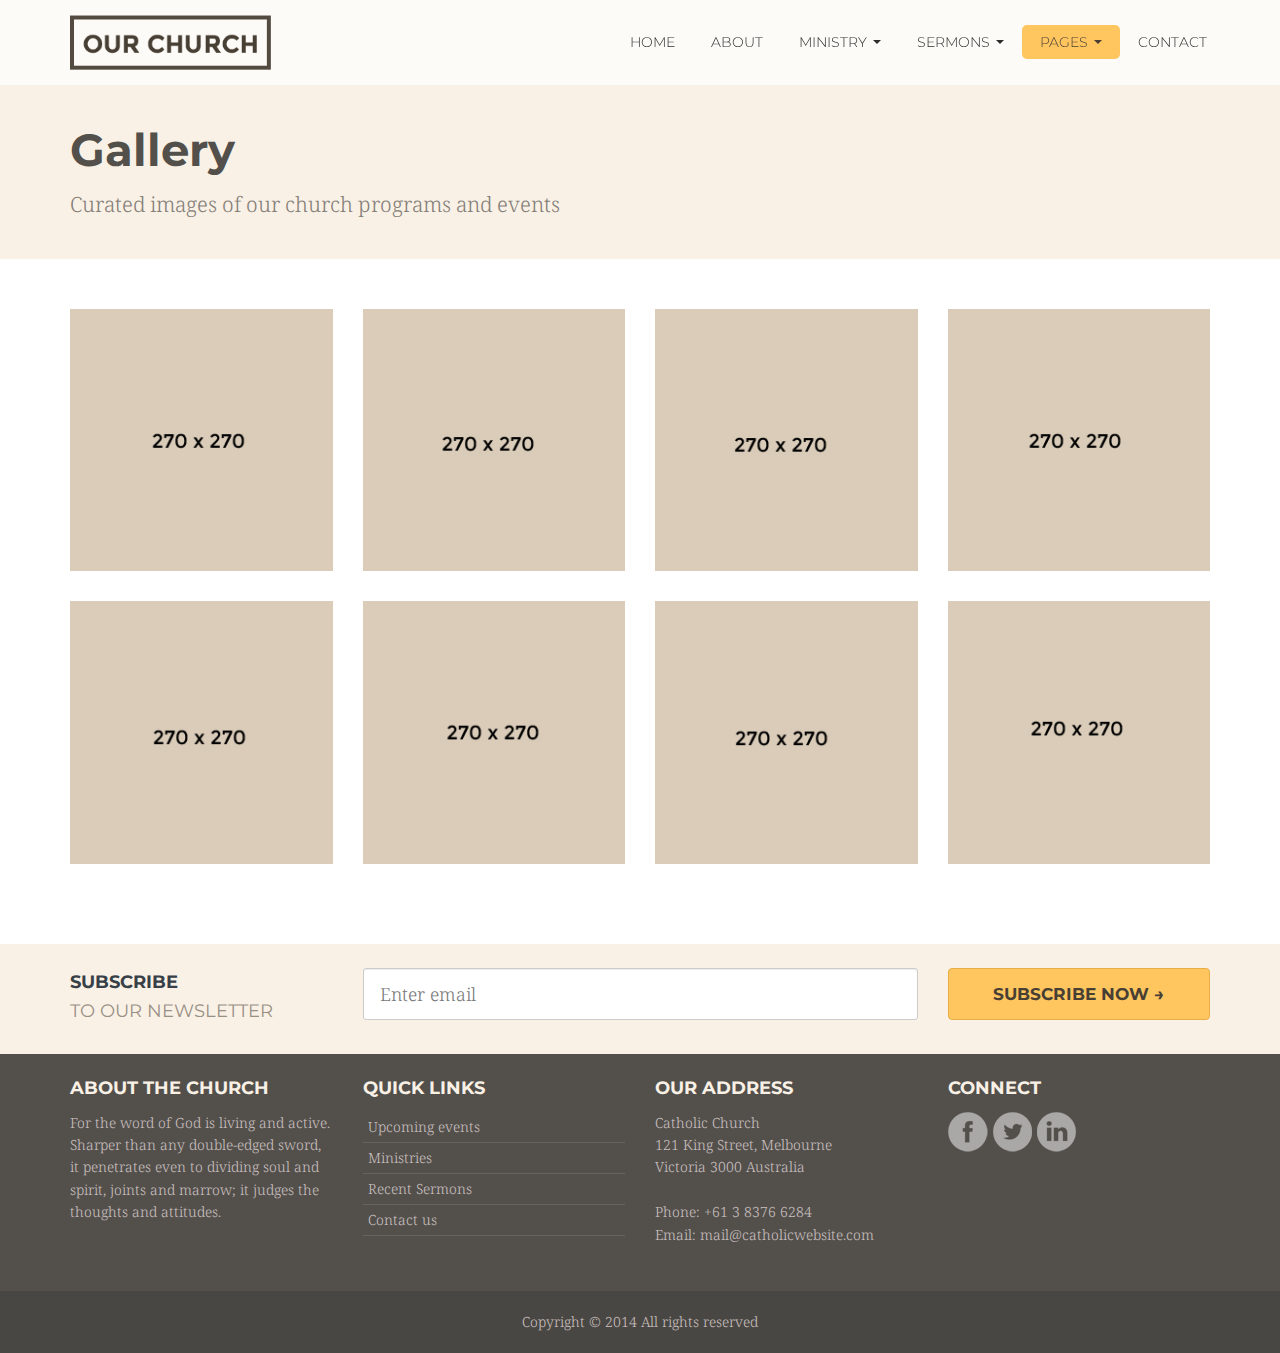
<file: HTML/image-gallery.html>
<!DOCTYPE html>
<html lang="en">
<head>
<!-- Meta, title, CSS, favicons, etc. -->
<meta charset="utf-8">
<meta name="viewport" content="width=device-width, initial-scale=1.0">
<meta name="description" content="Our Church is a premium HTML5 Church Website Template with Responsive design. Church Template includes many pages like Bulletin, Programs, events, sermons, ministries, working church contact form etc..">
<meta name="keywords" content="Church, Website, Template, Bulletin, Programs, Events, Themeforest, Premium, Charity, Non Profit ">
<meta name="author" content="Surjith SM">
<title>Church Website Template - Our Church Responsive HTML5</title>
<!-- Bootstrap core CSS -->
<link href="css/bootstrap.min.css" rel="stylesheet">
<!-- Church Template CSS -->
<link href="css/church.css" rel="stylesheet">
<link href="css/fancybox.css" rel="stylesheet">
<!-- HTML5 shim and Respond.js IE8 support of HTML5 elements and media queries -->
<!--[if lt IE 9]>
  <script src="js/html5shiv.js"></script>
  <script src="js/respond.min.js"></script>
<![endif]-->

<!-- Favicons -->
<link rel="shortcut icon" href="images/favicon.png">

<!-- Custom Google Font : Montserrat and Droid Serif -->

<link href="http://fonts.googleapis.com/css?family=Montserrat:400,700" rel="stylesheet" type="text/css">
<link href='http://fonts.googleapis.com/css?family=Droid+Serif:400,700' rel='stylesheet' type='text/css'>
</head>
<body>
<!-- Navigation Bar Starts -->
<div class="navbar navbar-default navbar-fixed-top" role="navigation">
  <div class="container">
    <div class="navbar-header">
      <button type="button" class="navbar-toggle" data-toggle="collapse" data-target=".navbar-collapse"> <span class="sr-only">Toggle navigation</span> <span class="icon-bar"></span> <span class="icon-bar"></span> <span class="icon-bar"></span> </button>
      <a class="navbar-brand" href="index.html"> <img src="images/church-logo.png" alt="church logo" class="img-responsive"></a> </div>
    <div class="navbar-collapse collapse">
      <ul class="nav navbar-nav navbar-right">
        <li><a href="index.html">HOME</a></li>
        <li><a href="about.html">ABOUT</a></li>
        <li class="dropdown"> <a href="#" class="dropdown-toggle" data-toggle="dropdown">MINISTRY <span class="caret"></span></a>
          <ul class="dropdown-menu dropdown-menu-left" role="menu">
            <li><a href="ministry.html">Childrens Ministry</a></li>
            <li><a href="ministry.html">Students Ministry</a></li>
            <li><a href="ministry.html">Groups</a></li>
          </ul>
        </li>
        <li class="dropdown"> <a href="#" class="dropdown-toggle" data-toggle="dropdown">SERMONS <span class="caret"></span></a>
          <ul class="dropdown-menu dropdown-menu-left" role="menu">
            <li><a href="sermons.html">Christ-Occupied</a></li>
            <li><a href="sermons.html">God's Love</a></li>
            <li><a href="sermons.html">Faithfulness</a></li>
            <li><a href="sermons.html">Praise Him</a></li>
          </ul>
        </li>
        <li class="dropdown active"> <a href="#" class="dropdown-toggle" data-toggle="dropdown">PAGES <span class="caret"></span></a>
          <ul class="dropdown-menu dropdown-menu-left" role="menu">
            <li><a href="image-gallery.html">Image Gallery</a></li>
            <li><a href="video-gallery.html">Video Gallery</a></li>
            <li><a href="blog.html">Blog list</a></li>
            <li><a href="blog-single.html">Blog Single</a></li>
            <li><a href="events-programs.html">Events &amp; Programs</a></li>
            <li><a href="event-single.html">Event Single</a></li>
            <li><a href="event-calendar.html">Event Calendar</a></li>
            <li><a href="charity-donation.html">Charity &amp; Donations</a></li>
            <li class="divider"></li>
            <li class="dropdown-header">OTHER PAGES</li>
            <li><a href="prayers.html">Prayers</a></li>
            <li><a href="faq.html">FAQ</a></li>
            <li><a href="shortcodes.html">Shortcodes</a></li>
            <li><a href="full-width.html">Full Width</a></li>
            <li><a href="left-sidebar.html">Left Sidebar</a></li>
            <li><a href="http://themeforest.net/user/surjithctly/portfolio">Buy this Template</a></li>
          </ul>
        </li>
        <li><a href="contact.html">CONTACT</a></li>
      </ul>
    </div>
    <!--/.nav-collapse --> 
    
  </div>
</div>
<!--// Navbar Ends--> 

<!--SUBPAGE HEAD-->

<div class="subpage-head has-margin-bottom">
  <div class="container">
    <h3>Gallery</h3>
    <p class="lead">Curated images of our church programs and events</p>
  </div>
</div>

<!-- // END SUBPAGE HEAD --> 

<!--OUR GALLERY-->
<div class="container has-margin-bottom">
  <div class="img-gallery row">
    <div class="col-sm-4 col-md-3"> <a class="fancybox" href="images/gallery/img_gallery_1.jpg" data-fancybox-group="gallery" title="church image gallery"> <img src="images/gallery/thumb/gallery_thumb_1.jpg" class="img-responsive" width="270" height="270" alt="church image gallery"> </a> </div>
    <div class="col-sm-4 col-md-3"> <a class="fancybox" href="images/gallery/img_gallery_2.jpg" data-fancybox-group="gallery" title="church image gallery"> <img src="images/gallery/thumb/gallery_thumb_2.jpg" class="img-responsive" width="270" height="270" alt="church image gallery"> </a> </div>
    <div class="col-sm-4 col-md-3"> <a class="fancybox" href="images/gallery/img_gallery_3.jpg" data-fancybox-group="gallery" title="church image gallery"> <img src="images/gallery/thumb/gallery_thumb_3.jpg" class="img-responsive" width="270" height="270" alt="church image gallery"> </a> </div>
    <div class="col-sm-4 col-md-3"> <a class="fancybox" href="images/gallery/img_gallery_4.jpg" data-fancybox-group="gallery" title="church image gallery"> <img src="images/gallery/thumb/gallery_thumb_4.jpg" class="img-responsive" width="270" height="270" alt="church image gallery"> </a> </div>
    <div class="col-sm-4 col-md-3"> <a class="fancybox" href="images/gallery/img_gallery_5.jpg" data-fancybox-group="gallery" title="church image gallery"> <img src="images/gallery/thumb/gallery_thumb_5.jpg" class="img-responsive" width="270" height="270" alt="church image gallery"> </a> </div>
    <div class="col-sm-4 col-md-3"> <a class="fancybox" href="images/gallery/img_gallery_6.jpg" data-fancybox-group="gallery" title="church image gallery"> <img src="images/gallery/thumb/gallery_thumb_6.jpg" class="img-responsive" width="270" height="270" alt="church image gallery"> </a> </div>
    <div class="col-sm-4 col-md-3"> <a class="fancybox" href="images/gallery/img_gallery_7.jpg" data-fancybox-group="gallery" title="church image gallery"> <img src="images/gallery/thumb/gallery_thumb_7.jpg" class="img-responsive" width="270" height="270" alt="church image gallery"> </a> </div>
    <div class="col-sm-4 col-md-3"> <a class="fancybox" href="images/gallery/img_gallery_8.jpg" data-fancybox-group="gallery" title="church image gallery"> <img src="images/gallery/thumb/gallery_thumb_8.jpg" class="img-responsive" width="270" height="270" alt="church image gallery"> </a> </div>
  </div>
</div>
<!--// END OUR GALLERY --> 

<!-- SUBSCRIBE -->
<div class="highlight-bg">
  <div class="container">
    <div class="row">
      <form action="subscribe.php" method="post" class="form subscribe-form" role="form" id="subscribeForm">
        <div class="form-group col-md-3 hidden-sm">
          <h5 class="susbcribe-head"> SUBSCRIBE <span>TO OUR NEWSLETTER</span></h5>
        </div>
        <div class="form-group col-sm-8 col-md-6">
          <label class="sr-only">Email address</label>
          <input type="email" class="form-control input-lg" placeholder="Enter email" name="email" id="address" data-validate="validate(required, email)" required>
          <span class="help-block" id="result"></span> </div>
        <div class="form-group col-sm-4 col-md-3">
          <button type="submit" class="btn btn-lg btn-primary btn-block">Subscribe Now →</button>
        </div>
      </form>
    </div>
  </div>
</div>
<!-- END SUBSCRIBE --> 

<!-- FOOTER -->
<footer>
  <div class="container">
    <div class="row">
      <div class="col-sm-6 col-md-3">
        <h5>ABOUT THE CHURCH</h5>
        <p>For the word of God is living and active. Sharper than any double-edged sword, it penetrates even to dividing soul and spirit, joints and marrow; it judges the thoughts and attitudes.</p>
      </div>
      <div class="col-sm-6 col-md-3">
        <h5>QUICK LINKS</h5>
        <ul class="footer-links">
          <li><a href="#">Upcoming events</a></li>
          <li><a href="#">Ministries</a></li>
          <li><a href="#">Recent Sermons</a></li>
          <li><a href="#">Contact us</a></li>
        </ul>
      </div>
      <div class="col-sm-6 col-md-3">
        <h5>OUR ADDRESS</h5>
        <p>Catholic Church<br>
          121 King Street, Melbourne <br>
          Victoria 3000 Australia<br>
          <br>
          Phone: +61 3 8376 6284<br>
          Email: <a href="#">mail@catholicwebsite.com</a></p>
      </div>
      <div class="col-sm-6 col-md-3">
        <h5>CONNECT</h5>
        <div class="social-icons"><a href="#"><img src="images/fb-icon.png" alt="social"></a> <a href="#"><img src="images/tw-icon.png" alt="social"></a> <a href="#"><img src="images/in-icon.png" alt="social"></a></div>
      </div>
    </div>
  </div>
  <div class="copyright">
    <div class="container">
      <p class="text-center">Copyright © 2014 All rights reserved</p>
    </div>
  </div>
</footer>
<!-- END FOOTER --> 

<!-- Bootstrap core JavaScript
================================================== --> 
<!-- Placed at the end of the document so the pages load faster --> 
<script src="js/jquery.js"></script> 
<script src="js/bootstrap.min.js"></script> 
<script src="js/ketchup.all.js"></script> 
<script src="js/fancybox.js"></script> 

<!--============== IMAGE GALLERY =================--> 

<script>
$(document).ready(function() {
 $('.fancybox').fancybox();			
});			
</script> 

<!--============== SUBSCRIBE FORM =================--> 

<script>

$(function(){
 var shrinkHeader = 300;
  $(window).scroll(function() {
    var scroll = getCurrentScroll();
      if ( scroll >= shrinkHeader ) {
           $('.navbar').addClass('shrink');
        }
        else {
            $('.navbar').removeClass('shrink');
        }
  });
function getCurrentScroll() {
    return window.pageYOffset || document.documentElement.scrollTop;
    }
});

</script> 

<!--============== SUBSCRIBE FORM =================--> 

<script>
$(document).ready(function() {
	$('#subscribeForm').ketchup().submit(function() {
		if ($(this).ketchup('isValid')) {
			var action = $(this).attr('action');
			$.ajax({
				url: action,
				type: 'POST',
				data: {
					email: $('#address').val()
				},
				success: function(data){
					$('#result').html(data);
				},
				error: function() {
					$('#result').html('Sorry, an error occurred.');
				}
			});
		}
		return false;
	});
});
</script>
</body>
</html>
</file>
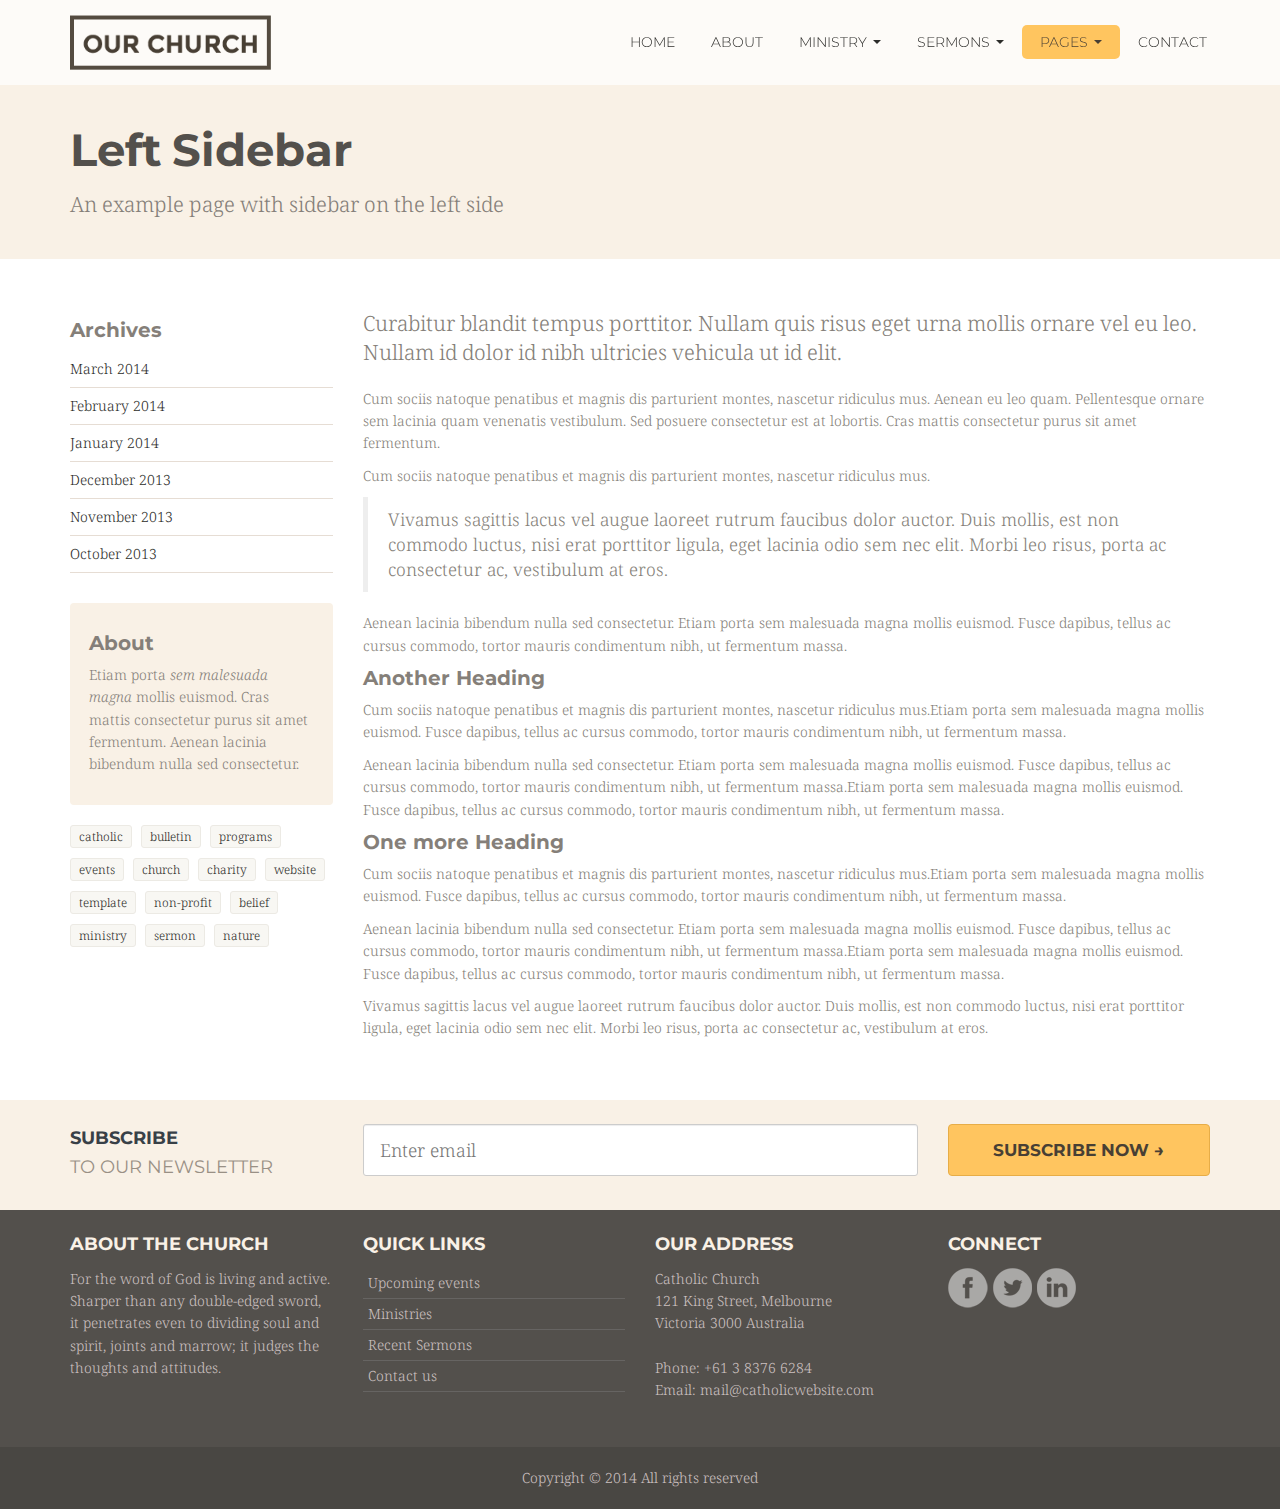
<file: HTML/left-sidebar.html>
<!DOCTYPE html>
<html lang="en">
<head>
<!-- Meta, title, CSS, favicons, etc. -->
<meta charset="utf-8">
<meta name="viewport" content="width=device-width, initial-scale=1.0">
<meta name="description" content="Our Church is a premium HTML5 Church Website Template with Responsive design. Church Template includes many pages like Bulletin, Programs, events, sermons, ministries, working church contact form etc..">
<meta name="keywords" content="Church, Website, Template, Bulletin, Programs, Events, Themeforest, Premium, Charity, Non Profit ">
<meta name="author" content="Surjith SM">
<title>Church Website Template - Our Church Responsive HTML5</title>
<!-- Bootstrap core CSS -->
<link href="css/bootstrap.min.css" rel="stylesheet">
<!-- Church Template CSS -->
<link href="css/church.css" rel="stylesheet">
<!-- HTML5 shim and Respond.js IE8 support of HTML5 elements and media queries -->
<!--[if lt IE 9]>
  <script src="js/html5shiv.js"></script>
  <script src="js/respond.min.js"></script>
<![endif]-->

<!-- Favicons -->
<link rel="shortcut icon" href="images/favicon.png">

<!-- Custom Google Font : Montserrat and Droid Serif -->

<link href="http://fonts.googleapis.com/css?family=Montserrat:400,700" rel="stylesheet" type="text/css">
<link href='http://fonts.googleapis.com/css?family=Droid+Serif:400,700' rel='stylesheet' type='text/css'>
</head>
<body>
<!-- Navigation Bar Starts -->
<div class="navbar navbar-default navbar-fixed-top" role="navigation">
  <div class="container">
    <div class="navbar-header">
      <button type="button" class="navbar-toggle" data-toggle="collapse" data-target=".navbar-collapse"> <span class="sr-only">Toggle navigation</span> <span class="icon-bar"></span> <span class="icon-bar"></span> <span class="icon-bar"></span> </button>
      <a class="navbar-brand" href="index.html"> <img src="images/church-logo.png" alt="church logo" class="img-responsive"></a> </div>
    <div class="navbar-collapse collapse">
      <ul class="nav navbar-nav navbar-right">
        <li><a href="index.html">HOME</a></li>
        <li><a href="about.html">ABOUT</a></li>
        <li class="dropdown"> <a href="#" class="dropdown-toggle" data-toggle="dropdown">MINISTRY <span class="caret"></span></a>
          <ul class="dropdown-menu dropdown-menu-left" role="menu">
            <li><a href="ministry.html">Childrens Ministry</a></li>
            <li><a href="ministry.html">Students Ministry</a></li>
            <li><a href="ministry.html">Groups</a></li>
          </ul>
        </li>
        <li class="dropdown"> <a href="#" class="dropdown-toggle" data-toggle="dropdown">SERMONS <span class="caret"></span></a>
          <ul class="dropdown-menu dropdown-menu-left" role="menu">
            <li><a href="sermons.html">Christ-Occupied</a></li>
            <li><a href="sermons.html">God's Love</a></li>
            <li><a href="sermons.html">Faithfulness</a></li>
            <li><a href="sermons.html">Praise Him</a></li>
          </ul>
        </li>
        <li class="dropdown active"> <a href="#" class="dropdown-toggle" data-toggle="dropdown">PAGES <span class="caret"></span></a>
          <ul class="dropdown-menu dropdown-menu-left" role="menu">
            <li><a href="image-gallery.html">Image Gallery</a></li>
            <li><a href="video-gallery.html">Video Gallery</a></li>
            <li><a href="blog.html">Blog list</a></li>
            <li><a href="blog-single.html">Blog Single</a></li>
            <li><a href="events-programs.html">Events &amp; Programs</a></li>
            <li><a href="event-single.html">Event Single</a></li>
            <li><a href="event-calendar.html">Event Calendar</a></li>
            <li><a href="charity-donation.html">Charity &amp; Donations</a></li>
            <li class="divider"></li>
            <li class="dropdown-header">OTHER PAGES</li>
            <li><a href="prayers.html">Prayers</a></li>
            <li><a href="faq.html">FAQ</a></li>
            <li><a href="shortcodes.html">Shortcodes</a></li>
            <li><a href="full-width.html">Full Width</a></li>
            <li><a href="left-sidebar.html">Left Sidebar</a></li>
            <li><a href="http://themeforest.net/user/surjithctly/portfolio">Buy this Template</a></li>
          </ul>
        </li>
        <li><a href="contact.html">CONTACT</a></li>
      </ul>
    </div>
    <!--/.nav-collapse --> 
    
  </div>
</div>
<!--// Navbar Ends--> 

<!--SUBPAGE HEAD-->

<div class="subpage-head has-margin-bottom">
  <div class="container">
    <h3>Left Sidebar</h3>
    <p class="lead">An example page with sidebar on the left side </p>
  </div>
</div>

<!-- // END SUBPAGE HEAD -->

<div class="container has-margin-bottom">
  <div class="row"> 
    
    <!--Left Sidebar-->
    <div class="col-md-3">
      <div class="vertical-links has-margin-xs-bottom">
        <h4>Archives</h4>
        <ol class="list-unstyled">
          <li><a href="#">March 2014</a></li>
          <li><a href="#">February 2014</a></li>
          <li><a href="#">January 2014</a></li>
          <li><a href="#">December 2013</a></li>
          <li><a href="#">November 2013</a></li>
          <li><a href="#">October 2013</a></li>
        </ol>
      </div>
      <div class="well">
        <h4>About</h4>
        <p>Etiam porta <em>sem malesuada magna</em> mollis euismod. Cras mattis consectetur purus sit amet fermentum. Aenean lacinia bibendum nulla sed consectetur.</p>
      </div>
      <div class="tag-cloud has-margin-bottom"> <a href="#">catholic</a> <a href="#">bulletin</a> <a href="#">programs</a> <a href="#">events</a> <a href="#">church</a> <a href="#">charity</a> <a href="#">website</a> <a href="#">template</a> <a href="#">non-profit</a> <a href="#">belief</a> <a href="#">ministry</a> <a href="#">sermon</a> <a href="#">nature</a> </div>
    </div>
    
    <!--Right Content-->
    <div class="col-md-9">
      <p class="lead"> Curabitur blandit tempus porttitor. Nullam quis risus eget urna mollis ornare vel eu leo. Nullam id dolor id nibh ultricies vehicula ut id elit. </p>
      <p> Cum sociis natoque penatibus et magnis dis parturient montes, nascetur ridiculus mus. Aenean eu leo quam. Pellentesque ornare sem lacinia quam venenatis vestibulum. Sed posuere consectetur est at lobortis. Cras mattis consectetur purus sit amet fermentum. </p>
      <p>Cum sociis natoque penatibus et magnis dis parturient montes, nascetur ridiculus mus.</p>
      <blockquote>Vivamus sagittis lacus vel augue laoreet rutrum faucibus dolor auctor. Duis mollis, est non commodo luctus, nisi erat porttitor ligula, eget lacinia odio sem nec elit. Morbi leo risus, porta ac consectetur ac, vestibulum at eros.</blockquote>
      <p>Aenean lacinia bibendum nulla sed consectetur. Etiam porta sem malesuada magna mollis euismod. Fusce dapibus, tellus ac cursus commodo, tortor mauris condimentum nibh, ut fermentum massa.</p>
      <h4>Another Heading</h4>
      <p>Cum sociis natoque penatibus et magnis dis parturient montes, nascetur ridiculus mus.Etiam porta sem malesuada magna mollis euismod. Fusce dapibus, tellus ac cursus commodo, tortor mauris condimentum nibh, ut fermentum massa.</p>
      <p>Aenean lacinia bibendum nulla sed consectetur. Etiam porta sem malesuada magna mollis euismod. Fusce dapibus, tellus ac cursus commodo, tortor mauris condimentum nibh, ut fermentum massa.Etiam porta sem malesuada magna mollis euismod. Fusce dapibus, tellus ac cursus commodo, tortor mauris condimentum nibh, ut fermentum massa.</p>
      <h4>One more Heading</h4>
      <p>Cum sociis natoque penatibus et magnis dis parturient montes, nascetur ridiculus mus.Etiam porta sem malesuada magna mollis euismod. Fusce dapibus, tellus ac cursus commodo, tortor mauris condimentum nibh, ut fermentum massa.</p>
      <p>Aenean lacinia bibendum nulla sed consectetur. Etiam porta sem malesuada magna mollis euismod. Fusce dapibus, tellus ac cursus commodo, tortor mauris condimentum nibh, ut fermentum massa.Etiam porta sem malesuada magna mollis euismod. Fusce dapibus, tellus ac cursus commodo, tortor mauris condimentum nibh, ut fermentum massa.</p>
      <p>Vivamus sagittis lacus vel augue laoreet rutrum faucibus dolor auctor. Duis mollis, est non commodo luctus, nisi erat porttitor ligula, eget lacinia odio sem nec elit. Morbi leo risus, porta ac consectetur ac, vestibulum at eros.</p>
    </div>
    <!--// col md 9--> 
    
  </div>
</div>

<!-- SUBSCRIBE -->
<div class="highlight-bg">
  <div class="container">
    <div class="row">
      <form action="subscribe.php" method="post" class="form subscribe-form" role="form" id="subscribeForm">
        <div class="form-group col-md-3 hidden-sm">
          <h5 class="susbcribe-head"> SUBSCRIBE <span>TO OUR NEWSLETTER</span></h5>
        </div>
        <div class="form-group col-sm-8 col-md-6">
          <label class="sr-only">Email address</label>
          <input type="email" class="form-control input-lg" placeholder="Enter email" name="email" id="address" data-validate="validate(required, email)" required>
          <span class="help-block" id="result"></span> </div>
        <div class="form-group col-sm-4 col-md-3">
          <button type="submit" class="btn btn-lg btn-primary btn-block">Subscribe Now →</button>
        </div>
      </form>
    </div>
  </div>
</div>
<!-- END SUBSCRIBE --> 

<!-- FOOTER -->
<footer>
  <div class="container">
    <div class="row">
      <div class="col-sm-6 col-md-3">
        <h5>ABOUT THE CHURCH</h5>
        <p>For the word of God is living and active. Sharper than any double-edged sword, it penetrates even to dividing soul and spirit, joints and marrow; it judges the thoughts and attitudes.</p>
      </div>
      <div class="col-sm-6 col-md-3">
        <h5>QUICK LINKS</h5>
        <ul class="footer-links">
          <li><a href="#">Upcoming events</a></li>
          <li><a href="#">Ministries</a></li>
          <li><a href="#">Recent Sermons</a></li>
          <li><a href="#">Contact us</a></li>
        </ul>
      </div>
      <div class="col-sm-6 col-md-3">
        <h5>OUR ADDRESS</h5>
        <p>Catholic Church<br>
          121 King Street, Melbourne <br>
          Victoria 3000 Australia<br>
          <br>
          Phone: +61 3 8376 6284<br>
          Email: <a href="#">mail@catholicwebsite.com</a></p>
      </div>
      <div class="col-sm-6 col-md-3">
        <h5>CONNECT</h5>
        <div class="social-icons"><a href="#"><img src="images/fb-icon.png" alt="social"></a> <a href="#"><img src="images/tw-icon.png" alt="social"></a> <a href="#"><img src="images/in-icon.png" alt="social"></a></div>
      </div>
    </div>
  </div>
  <div class="copyright">
    <div class="container">
      <p class="text-center">Copyright © 2014 All rights reserved</p>
    </div>
  </div>
</footer>
<!-- END FOOTER --> 

<!-- Bootstrap core JavaScript
================================================== --> 
<!-- Placed at the end of the document so the pages load faster --> 
<script src="js/jquery.js"></script> 
<script src="js/bootstrap.min.js"></script> 
<script src="js/ketchup.all.js"></script> 

<!--============== SUBSCRIBE FORM =================--> 

<script>

$(function(){
 var shrinkHeader = 300;
  $(window).scroll(function() {
    var scroll = getCurrentScroll();
      if ( scroll >= shrinkHeader ) {
           $('.navbar').addClass('shrink');
        }
        else {
            $('.navbar').removeClass('shrink');
        }
  });
function getCurrentScroll() {
    return window.pageYOffset || document.documentElement.scrollTop;
    }
});

</script> 

<!--============== SUBSCRIBE FORM =================--> 

<script>
$(document).ready(function() {
	$('#subscribeForm').ketchup().submit(function() {
		if ($(this).ketchup('isValid')) {
			var action = $(this).attr('action');
			$.ajax({
				url: action,
				type: 'POST',
				data: {
					email: $('#address').val()
				},
				success: function(data){
					$('#result').html(data);
				},
				error: function() {
					$('#result').html('Sorry, an error occurred.');
				}
			});
		}
		return false;
	});
});
</script>
</body>
</html>
</file>
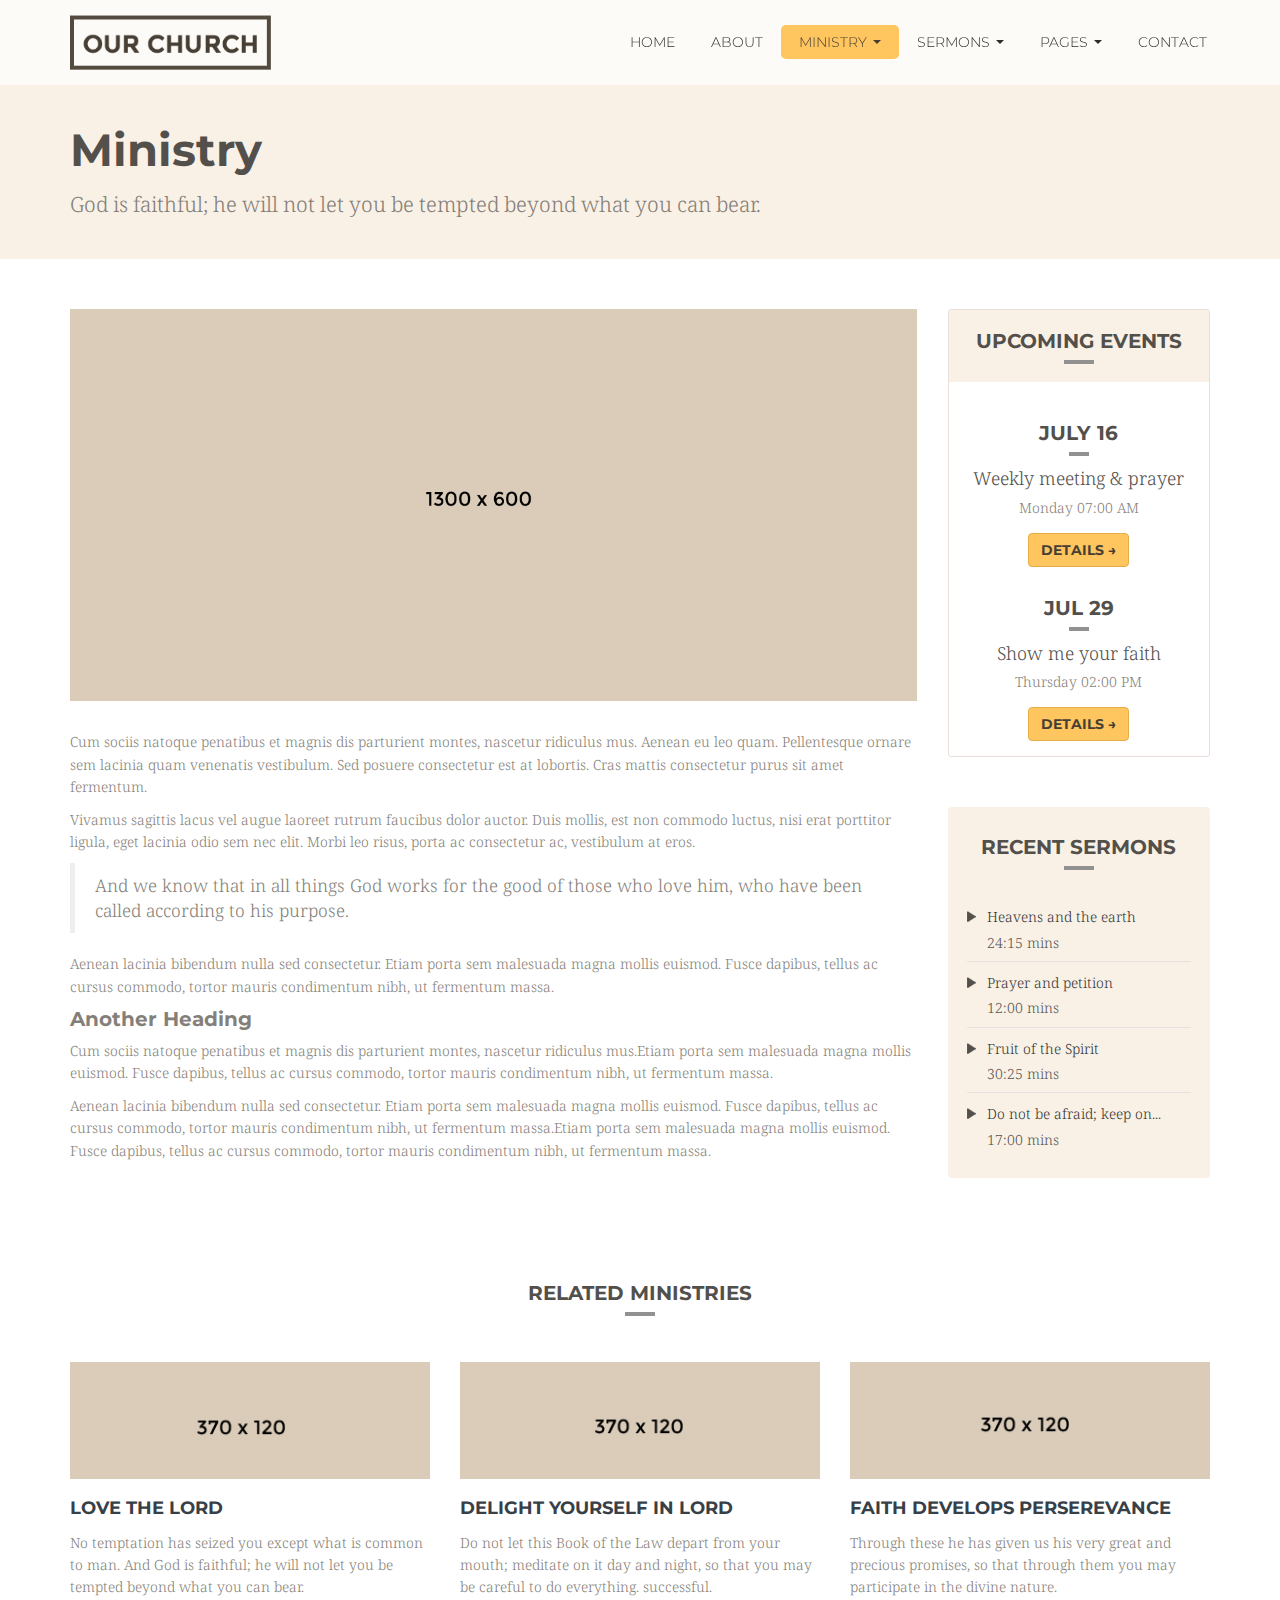
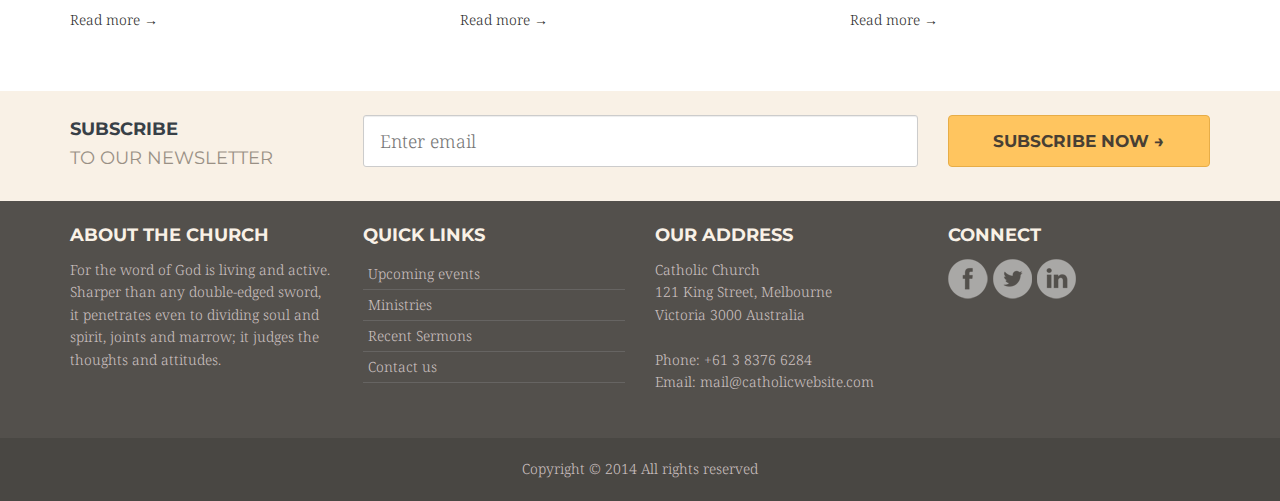
<file: HTML/ministry.html>
<!DOCTYPE html>
<html lang="en">
<head>
<!-- Meta, title, CSS, favicons, etc. -->
<meta charset="utf-8">
<meta name="viewport" content="width=device-width, initial-scale=1.0">
<meta name="description" content="Our Church is a premium HTML5 Church Website Template with Responsive design. Church Template includes many pages like Bulletin, Programs, events, sermons, ministries, working church contact form etc..">
<meta name="keywords" content="Church, Website, Template, Bulletin, Programs, Events, Themeforest, Premium, Charity, Non Profit ">
<meta name="author" content="Surjith SM">
<title>Church Website Template - Our Church Responsive HTML5</title>
<!-- Bootstrap core CSS -->
<link href="css/bootstrap.min.css" rel="stylesheet">
<!-- Church Template CSS -->
<link href="css/church.css" rel="stylesheet">
<!-- HTML5 shim and Respond.js IE8 support of HTML5 elements and media queries -->
<!--[if lt IE 9]>
  <script src="js/html5shiv.js"></script>
  <script src="js/respond.min.js"></script>
<![endif]-->

<!-- Favicons -->
<link rel="shortcut icon" href="images/favicon.png">

<!-- Custom Google Font : Montserrat and Droid Serif -->

<link href="http://fonts.googleapis.com/css?family=Montserrat:400,700" rel="stylesheet" type="text/css">
<link href='http://fonts.googleapis.com/css?family=Droid+Serif:400,700' rel='stylesheet' type='text/css'>
</head>
<body>
<!-- Navigation Bar Starts -->
<div class="navbar navbar-default navbar-fixed-top" role="navigation">
  <div class="container">
    <div class="navbar-header">
      <button type="button" class="navbar-toggle" data-toggle="collapse" data-target=".navbar-collapse"> <span class="sr-only">Toggle navigation</span> <span class="icon-bar"></span> <span class="icon-bar"></span> <span class="icon-bar"></span> </button>
      <a class="navbar-brand" href="index.html"> <img src="images/church-logo.png" alt="church logo" class="img-responsive"></a> </div>
    <div class="navbar-collapse collapse">
      <ul class="nav navbar-nav navbar-right">
        <li><a href="index.html">HOME</a></li>
        <li><a href="about.html">ABOUT</a></li>
        <li class="dropdown active"> <a href="#" class="dropdown-toggle" data-toggle="dropdown">MINISTRY <span class="caret"></span></a>
          <ul class="dropdown-menu dropdown-menu-left" role="menu">
            <li><a href="ministry.html">Childrens Ministry</a></li>
            <li><a href="ministry.html">Students Ministry</a></li>
            <li><a href="ministry.html">Groups</a></li>
          </ul>
        </li>
        <li class="dropdown"> <a href="#" class="dropdown-toggle" data-toggle="dropdown">SERMONS <span class="caret"></span></a>
          <ul class="dropdown-menu dropdown-menu-left" role="menu">
            <li><a href="sermons.html">Christ-Occupied</a></li>
            <li><a href="sermons.html">God's Love</a></li>
            <li><a href="sermons.html">Faithfulness</a></li>
            <li><a href="sermons.html">Praise Him</a></li>
          </ul>
        </li>
        <li class="dropdown"> <a href="#" class="dropdown-toggle" data-toggle="dropdown">PAGES <span class="caret"></span></a>
          <ul class="dropdown-menu dropdown-menu-left" role="menu">
            <li><a href="image-gallery.html">Image Gallery</a></li>
            <li><a href="video-gallery.html">Video Gallery</a></li>
            <li><a href="blog.html">Blog list</a></li>
            <li><a href="blog-single.html">Blog Single</a></li>
            <li><a href="events-programs.html">Events &amp; Programs</a></li>
            <li><a href="event-single.html">Event Single</a></li>
            <li><a href="event-calendar.html">Event Calendar</a></li>
            <li><a href="charity-donation.html">Charity &amp; Donations</a></li>
            <li class="divider"></li>
            <li class="dropdown-header">OTHER PAGES</li>
            <li><a href="prayers.html">Prayers</a></li>
            <li><a href="faq.html">FAQ</a></li>
            <li><a href="shortcodes.html">Shortcodes</a></li>
            <li><a href="full-width.html">Full Width</a></li>
            <li><a href="left-sidebar.html">Left Sidebar</a></li>
            <li><a href="http://themeforest.net/user/surjithctly/portfolio">Buy this Template</a></li>
          </ul>
        </li>
        <li><a href="contact.html">CONTACT</a></li>
      </ul>
    </div>
    <!--/.nav-collapse --> 
    
  </div>
</div>
<!--// Navbar Ends--> 

<!--SUBPAGE HEAD-->

<div class="subpage-head has-margin-bottom">
  <div class="container">
    <h3>Ministry</h3>
    <p class="lead"> God is faithful; he will not let you be tempted beyond what you can bear. </p>
  </div>
</div>

<!-- // END SUBPAGE HEAD -->

<div class="container has-margin-bottom">
  <div class="row">
    <div class="col-md-9 has-margin-bottom"> <img src="images/ministry-pic.jpg" class="img-responsive has-margin-xs-bottom" alt="ministry">
      <p> Cum sociis natoque penatibus et magnis dis parturient montes, nascetur ridiculus mus. Aenean eu leo quam. Pellentesque ornare sem lacinia quam venenatis vestibulum. Sed posuere consectetur est at lobortis. Cras mattis consectetur purus sit amet fermentum. </p>
      <p>Vivamus sagittis lacus vel augue laoreet rutrum faucibus dolor auctor. Duis mollis, est non commodo luctus, nisi erat porttitor ligula, eget lacinia odio sem nec elit. Morbi leo risus, porta ac consectetur ac, vestibulum at eros.</p>
      <blockquote> And we know that in all things God works for the good of those who love him, who have been called according to his purpose. </blockquote>
      <p>Aenean lacinia bibendum nulla sed consectetur. Etiam porta sem malesuada magna mollis euismod. Fusce dapibus, tellus ac cursus commodo, tortor mauris condimentum nibh, ut fermentum massa.</p>
      <h4>Another Heading</h4>
      <p>Cum sociis natoque penatibus et magnis dis parturient montes, nascetur ridiculus mus.Etiam porta sem malesuada magna mollis euismod. Fusce dapibus, tellus ac cursus commodo, tortor mauris condimentum nibh, ut fermentum massa.</p>
      <p>Aenean lacinia bibendum nulla sed consectetur. Etiam porta sem malesuada magna mollis euismod. Fusce dapibus, tellus ac cursus commodo, tortor mauris condimentum nibh, ut fermentum massa.Etiam porta sem malesuada magna mollis euismod. Fusce dapibus, tellus ac cursus commodo, tortor mauris condimentum nibh, ut fermentum massa.</p>
    </div>
    <!--// col md 9--> 
    
    <!--Latest Sermons-->
    <div class="col-md-3">
      <div class="event-right-block has-border has-margin-bottom">
        <div class="section-title highlight-bg has-padding-xs-top has-padding-bottom">
          <h4> UPCOMING EVENTS </h4>
        </div>
        <div class="el-block has-margin-xs-bottom">
          <h4> JULY 16 </h4>
          <p class="el-head">Weekly meeting &amp; prayer</p>
          <span>Monday 07:00 AM</span>
          <p class="el-cta"><a class="btn btn-primary" href="#" role="button">Details →</a></p>
        </div>
        <div class="el-block ">
          <h4> JUL 29 </h4>
          <p class="el-head">Show me your faith</p>
          <span>Thursday 02:00 PM</span>
          <p class="el-cta"><a class="btn btn-primary" href="#" role="button">Details →</a></p>
        </div>
      </div>
      <div class="well">
        <div class="section-title">
          <h4> RECENT SERMONS </h4>
        </div>
        <div class="list-group"> <a href="#" class="list-group-item">
          <p class="list-group-item-heading">Heavens and the earth</p>
          <p class="list-group-item-text">24:15 mins</p>
          </a> <a href="#" class="list-group-item">
          <p class="list-group-item-heading">Prayer and petition</p>
          <p class="list-group-item-text">12:00 mins</p>
          </a> <a href="#" class="list-group-item">
          <p class="list-group-item-heading">Fruit of the Spirit</p>
          <p class="list-group-item-text">30:25 mins</p>
          </a> <a href="#" class="list-group-item">
          <p class="list-group-item-heading">Do not be afraid; keep on...</p>
          <p class="list-group-item-text">17:00 mins</p>
          </a> </div>
      </div>
    </div>
  </div>
</div>

<!-- RELATED MINISTRIES -->
<div class="container">
  <div class="section-title">
    <h4> RELATED MINISTRIES </h4>
  </div>
  <div class="row feature-block">
    <div class="col-md-4 col-sm-6 has-margin-bottom"> <img class="img-responsive" src="images/ministry_1.jpg" alt="catholic church">
      <h5>LOVE THE LORD</h5>
      <p>No temptation has seized you except what is common to man. And God is faithful; he will not let you be tempted beyond what you can bear. </p>
      <p><a href="#" role="button">Read more →</a></p>
    </div>
    <!-- /.col-md-4 -->
    <div class="col-md-4 col-sm-6 has-margin-bottom"> <img class="img-responsive" src="images/ministry_2.jpg" alt="ministry sermon">
      <h5>DELIGHT YOURSELF IN LORD</h5>
      <p>Do not let this Book of the Law depart from your mouth; meditate on it day and night, so that you may be careful to do everything. successful.</p>
      <p><a href="#" role="button">Read more →</a></p>
    </div>
    <!-- /.col-md-4 -->
    <div class="col-md-4 col-sm-8 col-sm-offset-2 col-md-offset-0 center-this has-margin-bottom"> <img class="img-responsive" src="images/ministry_3.jpg" alt="bulletin programs">
      <h5>FAITH DEVELOPS PERSEREVANCE</h5>
      <p>Through these he has given us his very great and precious promises, so that through them you may participate in the divine nature.</p>
      <p><a href="#" role="button">Read more →</a></p>
    </div>
    <!-- /.col-md-4 --> 
  </div>
</div>
<!-- // END RELATED MINISTRIES--> 

<!-- SUBSCRIBE -->
<div class="highlight-bg">
  <div class="container">
    <div class="row">
      <form action="subscribe.php" method="post" class="form subscribe-form" role="form" id="subscribeForm">
        <div class="form-group col-md-3 hidden-sm">
          <h5 class="susbcribe-head"> SUBSCRIBE <span>TO OUR NEWSLETTER</span></h5>
        </div>
        <div class="form-group col-sm-8 col-md-6">
          <label class="sr-only">Email address</label>
          <input type="email" class="form-control input-lg" placeholder="Enter email" name="email" id="address" data-validate="validate(required, email)" required>
          <span class="help-block" id="result"></span> </div>
        <div class="form-group col-sm-4 col-md-3">
          <button type="submit" class="btn btn-lg btn-primary btn-block">Subscribe Now →</button>
        </div>
      </form>
    </div>
  </div>
</div>
<!-- END SUBSCRIBE --> 

<!-- FOOTER -->
<footer>
  <div class="container">
    <div class="row">
      <div class="col-sm-6 col-md-3">
        <h5>ABOUT THE CHURCH</h5>
        <p>For the word of God is living and active. Sharper than any double-edged sword, it penetrates even to dividing soul and spirit, joints and marrow; it judges the thoughts and attitudes.</p>
      </div>
      <div class="col-sm-6 col-md-3">
        <h5>QUICK LINKS</h5>
        <ul class="footer-links">
          <li><a href="#">Upcoming events</a></li>
          <li><a href="#">Ministries</a></li>
          <li><a href="#">Recent Sermons</a></li>
          <li><a href="#">Contact us</a></li>
        </ul>
      </div>
      <div class="col-sm-6 col-md-3">
        <h5>OUR ADDRESS</h5>
        <p>Catholic Church<br>
          121 King Street, Melbourne <br>
          Victoria 3000 Australia<br>
          <br>
          Phone: +61 3 8376 6284<br>
          Email: <a href="#">mail@catholicwebsite.com</a></p>
      </div>
      <div class="col-sm-6 col-md-3">
        <h5>CONNECT</h5>
        <div class="social-icons"><a href="#"><img src="images/fb-icon.png" alt="social"></a> <a href="#"><img src="images/tw-icon.png" alt="social"></a> <a href="#"><img src="images/in-icon.png" alt="social"></a></div>
      </div>
    </div>
  </div>
  <div class="copyright">
    <div class="container">
      <p class="text-center">Copyright © 2014 All rights reserved</p>
    </div>
  </div>
</footer>
<!-- END FOOTER --> 

<!-- Bootstrap core JavaScript
================================================== --> 
<!-- Placed at the end of the document so the pages load faster --> 
<script src="js/jquery.js"></script> 
<script src="js/bootstrap.min.js"></script> 
<script src="js/ketchup.all.js"></script> 

<!--============== SUBSCRIBE FORM =================--> 

<script>

$(function(){
 var shrinkHeader = 300;
  $(window).scroll(function() {
    var scroll = getCurrentScroll();
      if ( scroll >= shrinkHeader ) {
           $('.navbar').addClass('shrink');
        }
        else {
            $('.navbar').removeClass('shrink');
        }
  });
function getCurrentScroll() {
    return window.pageYOffset || document.documentElement.scrollTop;
    }
});

</script> 

<!--============== SUBSCRIBE FORM =================--> 

<script>
$(document).ready(function() {
	$('#subscribeForm').ketchup().submit(function() {
		if ($(this).ketchup('isValid')) {
			var action = $(this).attr('action');
			$.ajax({
				url: action,
				type: 'POST',
				data: {
					email: $('#address').val()
				},
				success: function(data){
					$('#result').html(data);
				},
				error: function() {
					$('#result').html('Sorry, an error occurred.');
				}
			});
		}
		return false;
	});
});
</script>
</body>
</html>
</file>
<file: HTML/css/church.css>
@charset "utf-8";
/* CSS Document */



/*
Theme Name: Catholic Bulletin Program Church Website Template
Version: 1.0
Author: Surjith SM
Author URI: http://themeforest.net/user/surjithctly
*/


/******************  Table of Contents  *****************************/

/*

1. GLOBAL STYLES
2. NAVIGATION BAR
3. CAROUSEL
4. UPCOMING EVENT
5. FEATURE BLOCK
6. EVENT LIST
7. CAROUSEL
8. LATEST BLOG
9. LATEST SERMONS
10. IMAGE GALLERY
11. BIBLE QUOTES
12. SUBSCRIBE
13. FOOTER
14. SUB PAGES
15. BLOG
16. SHORTCODES
17. CONTACT US

If you having trouble in editing css, see documentation or please email me on support@surjithctly.in 

*/

/*========== 1. GLOBAL STYLES ==============*/


body {
	font-family: 'Droid Serif', Arial, sans-serif;
	background:#FFF;
	font-weight:300;
	height: 100%;
	margin: 0;
	padding: 0;
	color:#857F79;
}
a {
	color:#2c2c2a;
	text-decoration:none;
}
a:hover, a:focus {
	color:#E95D00;
	text-decoration:none;
}
.link-reverse {
	color:#E95D00;
}
.link-reverse:hover, .link-reverse:focus {
	color:#CA5100;
}
strong, b {
	font-weight:600;
}
p {
	line-height: 1.6;
}
h1, h2, h3, h4, h5, h6 {
	font-family: 'Montserrat', Arial, sans-serif;
	font-weight:700;
}
h1 {
	font-size:65px;
	line-height: 1;
	margin: 18px 0 45px;
	word-spacing:-5px;
}
h2 {
	font-size:60px;
	margin:15px 0;
	word-spacing:-3px;
}
h3 {
	font-size:45px;
	margin:15px 0;
	word-spacing:-3px;
}
h4 {
	font-size:20px;
	margin:10px 0;
}
h5 {
	font-size:18px;
	margin: 20px 0 13px;
	color: #384047;
}
h6 {
	font-size:16px;
	margin:10px 0;
	color: #384047;
}
 @media (max-width:767px) {
h1 {
font-size: 55px;
}
h2 {
font-size: 40px;
}
 h3 {
font-size: 25px;
}
}
.caret {
	margin-top: -3px;
}
.disabled {
	cursor: not-allowed;
	filter: alpha(opacity=65);
	-webkit-box-shadow: none;
	box-shadow: none;
	opacity: .65;
}
.btn {
	font-family: 'Montserrat', Arial, sans-serif;
	font-weight:700;
	text-transform:uppercase;
}
.btn-giant {
	padding: 18px 30px;
	font-size: 32px;
	line-height: 1.33;
	border-radius: 5px;
}
.btn-lg, .btn-group-lg>.btn {
	padding: 14px 25px;
	font-size: 17px;
	line-height: 1.3;
	border-radius: 4px;
}
.input-lg, .form-horizontal .form-group-lg .form-control {
	height: 52px;
	border-radius:3px;
}
.form-control {
	border-radius:3px;
}
.form-control:focus {
	border-color: #BBB4A7;
	-webkit-box-shadow: none;
	box-shadow: none;
}
.input-group-lg>.form-control, .input-group-lg>.input-group-addon, .input-group-lg>.input-group-btn>.btn {
	border-radius: 3px;
}
.btn-primary {
	color: #483f34;
	background-color: #ffc55f;
	border-color: #e7ad47;
}
.btn-primary:hover, .btn-primary:focus, .btn-primary:active, .btn-primary.active, .open>.dropdown-toggle.btn-primary {
	color: #483f34;
	background-color: #fdbf51;
	border-color: #e7ad47;
}
.well {
	background:#f9f1e6;
	border:0;
	-webkit-box-shadow:none;
	box-shadow:none;
}
.highlight-bg {
	background:#f9f1e6;
	padding: 24px 0;
}
.has-margin-top {
	margin-top:50px;
}
.has-margin-bottom {
	margin-bottom:50px;
}
.has-margin-xs-top {
	margin-top:10px;
}

.has-margin-xs-bottom {
	margin-bottom:30px;
}
.has-margin-xs-right {
	margin-right:20px;
}
.has-no-margin {
	margin:0;
}
.has-padding {
	padding:20px;
}
.has-padding-xs {
	padding:10px;
}
.has-padding-vertical {
	padding:20px 0;
}
.has-padding-bottom {
	padding-bottom:20px;
}
.has-padding-xs-vertical {
	padding:10px 0;
}
.has-padding-xs-bottom {
	padding-bottom:10px;
}
.has-padding-xs-top {
	padding-top:10px;
}
.has-border {
	border:1px solid #eadeda;
	-webkit-border-radius:3px;
	-moz-border-radius:3px;
	border-radius:3px;
}
.has-border-bottom {
	border-bottom:1px solid #eadeda;
}
.section-title {
	text-align:center;
	color:#53504c;
	min-height: 40px;
	margin-bottom: 40px;
}
.section-title h4 {
	position:relative;
}
.section-title h4:after {
	position:absolute;
	content:"";
	left:50%;
	bottom: -12px;
	width:30px;
	height:4px;
	background:#919191;
	margin-left: -15px;
}
.section-title.left-align {
	text-align:left;
}
.section-title.left-align h4:after {
	left:0;
	margin-left:0;
}
.well .section-title {
	margin-bottom: 20px;
}

.badge {
color: #918677;
background-color: #E7E0D7;
}

@media (min-width:768px) {
.section-title.left-align-desktop {
	text-align:left;
}
.section-title.left-align-desktop h4:after {
	left:0;
	margin-left:0;
}
}

/*========== 2. NAVIGATION BAR ==============*/

@media (min-width:768px) {
.navbar-header {
 max-width:160px;
}
}
 @media (min-width:992px) {
.navbar-header {
 max-width:280px;
}
}
.navbar-default {
	background-color: #FFF; /*IE Fix*/
	background-color: rgba(255, 255, 255, 0.7);
	border:0;
}
.navbar-default .navbar-nav>li>a {
	font-family: 'Montserrat', Arial, sans-serif;
	text-transform:uppercase;
}
/*On scroll Transition*/
.navbar-brand, .navbar-brand img, .navbar, .navbar-nav, .nav>li>a {
	-webkit-transition: all 0.3s;
	-moz-transition: all 0.3s;
	transition: all 0.3s;
}
.navbar-brand {
	height:85px;
}
.navbar-brand img {
	max-height:100%;
}
.navbar {
	min-height: 85px;
}
.navbar-nav {
	margin: 25px 0;
}
.nav>li>a {
	padding: 7px 18px;
}
.navbar-default .navbar-nav>li>a {
	color: #2c2c2a;
}
.navbar-default .navbar-nav>li>a:hover, .navbar-default .navbar-nav>li>a:focus, .navbar-default .navbar-nav>li>a:active {
	color: #E95D00;
	background-color: transparent;
}
.navbar-default .navbar-nav>.open>a, .navbar-default .navbar-nav>.open>a:hover, .navbar-default .navbar-nav>.open>a:focus {
	color: #E95D00;
	background-color: transparent;
}
.navbar-default .navbar-nav>.active>a, .navbar-default .navbar-nav>.active>a:hover, .navbar-default .navbar-nav>.active>a:focus {
	color: #483f34;
	background-color: #ffc55f;
	-webkit-border-radius:5px;
	-moz-border-radius:5px;
	border-radius:5px;
}
.navbar-toggle {
	margin-top: 17px;
}

/*== NAVBAR ON SCROLL ==*/


@media (min-width:992px) {
 .navbar-brand img {
 height: 60px;
}
 .navbar-default.shrink {
background-color: rgba(255, 255, 255, 1);
border-bottom:solid 1px #F7F7F7;
box-shadow: 0 2px 2px -1px rgba(0, 0, 0, .1);
-webkit-box-shadow: 0 2px 2px -1px rgba(0, 0, 0, .1);
}
 .shrink .navbar-brand {
 height: 75px;
}
 .shrink .navbar-brand img {
 height: 45px;
}
 .navbar.shrink {
 min-height: 50px;
}
 .shrink .navbar-nav {
 margin: 20px 0;
}
 .shrink .nav>li>a {
 padding: 7px 15px;
}
}
 @media (max-width:991px) {
 .navbar-brand {
 height: 70px;
}
 .navbar {
 min-height: 50px;
}
 .navbar-nav {
 margin: 17px 0;
}
 .nav>li>a {
padding: 7px 12px;
}
}
 @media (max-width:991px) {
.navbar-default {
background-color: rgba(255, 255, 255, 0.9);
}
}

@media (min-width: 768px) {
.navbar-right .dropdown-menu-left {
left: 18px;
}
.navbar-right .active .dropdown-menu-left {
left: 0;
}

}


/*========== 3. CAROUSEL ==============*/

/* Carousel base class */
.carousel {
	height: 650px;
}
/* Since positioning the image, we need to help out the caption */
.carousel-caption {
	z-index: 10;
	top:33%;
	bottom:0;
}
 @media (max-width:480px) {
.carousel-caption {
top: 25%;
}
}
/* Declare heights because of positioning of img element */
.carousel .item {
	height: 650px;
	background-color: #e2beae;
}
.carousel-control.left {
	background-image:none;
}
.carousel-control.right {
	background-image:none;
}
.carousel-control .icon-prev, .carousel-control .icon-next, .carousel-control .glyphicon-chevron-left, .carousel-control .glyphicon-chevron-right {
	top:55%;
}
.slide-one {
	background:url(../images/church-mountain-bg.jpg) no-repeat;
	background-size:cover;
}
.slide-two {
	background:url(../images/church-man-sea.jpg) no-repeat;
	background-size:cover;
}
.slide-three {
	background:url(../images/church-man-hope.jpg) no-repeat;
	background-size:cover;
}
/*========== 4. UPCOMING EVENT ==============*/

.event-cta {
	text-align:center;
}
.event-cta p {
	font-size:23px;
	margin:0;
	margin-bottom:10px;
	font-weight:700;
	color:#393939;
}
.event-cta span {
	color:#9f978c;
	font-family: 'Montserrat', Arial, sans-serif;
	font-weight:700;
}
 @media (min-width:992px) {
 .event-cta {
 text-align:left;
}
.ec-txt {
 float:left;
}
 .event-cta p {
 margin-bottom:0;
}
.event-cta .btn {
 float:right;
}
}

.event-details .ed-title {
	display:block;
	text-transform:uppercase;
	font-size:12px;
	margin-bottom:5px;
}

.event-details .ed-content {
	line-height:2;	
	color: #53504c;
}


/*========== 5. FEATURE BLOCK ==============*/

@media (max-width:767px) {
.feature-block {
 text-align:center;
}
.feature-block .img-responsive {
 margin:0 auto;
}
}
 @media (max-width:991px) {
.center-this {
 text-align:center;
}
 .center-this .img-responsive {
 margin:0 auto;
}
}
/*========== 6. EVENT LIST ==============*/

.el-block {
	text-align:center;
}
.el-block h4 {
	position:relative;
	color:#53504c;
}
.el-block h4:after {
	position:absolute;
	content:"";
	left:50%;
	bottom: -12px;
	width:20px;
	height:4px;
	background:#919191;
	margin-left: -10px;
}
.el-head {
	color:#53504c;
	font-size:18px;
	margin:20px 0 5px;
}
.el-cta {
	margin:15px 0;
}
/*========== 7. CAROUSEL ==============*/




/* 
 *  Core Owl Carousel CSS File
 */
.owl-carousel {
	display: none;
	width: 100%;
	-webkit-tap-highlight-color: transparent;
	/* position relative and z-index fix webkit rendering fonts issue */
  position: relative;
	z-index: 1;
	margin-bottom: 10px;
}
.owl-carousel .owl-stage {
	position: relative;
	-ms-touch-action: pan-Y;
}
.owl-carousel .owl-stage:after {
	content: ".";
	display: block;
	clear: both;
	visibility: hidden;
	line-height: 0;
	height: 0;
}
.owl-carousel .owl-stage-outer {
	position: relative;
	overflow: hidden;
	/* fix for flashing background */
  -webkit-transform: translate3d(0px, 0px, 0px);
}
.owl-carousel .owl-controls .owl-nav .owl-prev, .owl-carousel .owl-controls .owl-nav .owl-next, .owl-carousel .owl-controls .owl-dot {
	cursor: pointer;
	cursor: hand;
	-webkit-user-select: none;
	-khtml-user-select: none;
	-moz-user-select: none;
	-ms-user-select: none;
	user-select: none;
}
.owl-carousel.owl-loaded {
	display: block;
}
.owl-carousel.owl-loading {
	opacity: 0;
	display: block;
}
.owl-carousel.owl-hidden {
	opacity: 0;
}
.owl-carousel .owl-refresh .owl-item {
	display: none;
}
.owl-carousel .owl-item {
	position: relative;
	min-height: 1px;
	float: left;
	-webkit-backface-visibility: hidden;
	-webkit-tap-highlight-color: transparent;
	-webkit-touch-callout: none;
	-webkit-user-select: none;
	-moz-user-select: none;
	-ms-user-select: none;
	user-select: none;
}
.owl-carousel .owl-item img {
	display: block;
	width: 100%;
	-webkit-transform-style: preserve-3d;
}
.owl-carousel.owl-text-select-on .owl-item {
	-webkit-user-select: auto;
	-moz-user-select: auto;
	-ms-user-select: auto;
	user-select: auto;
}
.owl-carousel .owl-grab {
	cursor: move;
	cursor: -webkit-grab;
	cursor: -o-grab;
	cursor: -ms-grab;
	cursor: grab;
}
.owl-carousel.owl-rtl {
	direction: rtl;
}
.owl-carousel.owl-rtl .owl-item {
	float: right;
}
/* No Js */
.no-js .owl-carousel {
	display: block;
}
/*To move navigation buttons outside use these settings:*/
 
 .owl-theme .owl-controls {
	margin-top: 10px;
	text-align: center;
	-webkit-tap-highlight-color: transparent;
}
.owl-theme .owl-controls .owl-nav {
	display: none;
}
 @media (min-width:1200px) {
 .owl-theme .owl-controls .owl-nav {
 display: block;
}
 .owl-theme .owl-controls .owl-nav div {
 position: absolute;
}
 .owl-theme .owl-controls .owl-nav .owl-prev {
 left: -10px;
 top: 55px;
}
 .owl-theme .owl-controls .owl-nav .owl-next {
 right: -10px;
 top: 55px;
}
}
.owl-theme .owl-controls .nav-arrow {
	width:16px;
	height:30px;
	background:url(../images/arrows.png) no-repeat;
	display:block;
}
.owl-theme .owl-controls .nav-arrow.left {
	background-position: 0 0;
}
.owl-theme .owl-controls .nav-arrow.right {
	background-position: 100% 0;
}
.owl-theme .owl-dots .owl-dot {
	display: inline-block;
	zoom: 1;
 *display: inline
}
.owl-theme .owl-dots .owl-dot span {
	width: 10px;
	height: 10px;
	margin: 5px;
	background: #DDCBAB;
	display: block;
	-webkit-backface-visibility: visible;
	-webkit-transition: opacity 200ms ease;
	-moz-transition: opacity 200ms ease;
	-ms-transition: opacity 200ms ease;
	-o-transition: opacity 200ms ease;
	transition: opacity 200ms ease;
	-webkit-border-radius: 30px;
	-moz-border-radius: 30px;
	border-radius: 30px
}
.owl-theme .owl-dots .owl-dot.active span, .owl-theme .owl-dots .owl-dot:hover span {
	background: #AC7F62
}
/*========== 8. LATEST BLOG ==============*/


.media-heading {
	color: #53504c;
}
.media-content {
	margin-bottom:20px;
}
 @media (max-width:767px) {
.media-heading {
margin-top: 20px;
}
.bulletin {
 text-align:center;
}
}
/*========== 9. LATEST SERMONS ==============*/

.list-group {
	margin-bottom:0;
}
.list-group-item {
	background: url(../images/play.png) no-repeat 0 15px transparent;
	border:0;
	border-top:1px solid #e7e1df;
	padding-left:20px;
}
.list-group-item:first-child {
	border-top:0;
}
a.list-group-item-text {
	color: #9E9E9E;
}
a.list-group-item:hover, a.list-group-item:focus {
	background-color:transparent;
}
/*========== 10. IMAGE GALLERY ==============*/


.img-gallery .fancybox img {
	margin:0 auto;
	margin-bottom:30px;
}
/*========== 11. BIBLE QUOTES ==============*/

.blockquote-centered {
	text-align:center;
	color:#393939;
	border:0;
	line-height: 1.6;
	position:relative;
	cursor:hand;
}

 @media (min-width:767px) {
.blockquote-centered {
 padding:0 50px;
 font-size:26px;
}
}
.blockquote-centered:before, .blockquote-centered:after {
	position:absolute;
	content:"";
	width:50px;
	height:50px;
}
.blockquote-centered:before {
	background:url(../images/quote-1.png) no-repeat;
	left:0;
	top:0;
}
.blockquote-centered:after {
	background:url(../images/quote-2.png) no-repeat;
	right:0;
	bottom:0;
}
.blockquote-centered small {
	padding:15px 0;
}
/*========== 12. SUBSCRIBE ==============*/

.susbcribe-head {
	margin: 0;
	line-height:1.6;
	text-align:center;
	margin-bottom:20px;
}
.susbcribe-head span {
	color:#999085;
	font-weight:normal;
}
.ketchup-error {
	display:none!important;
}
 @media (min-width:767px) {
 .subscribe-form .form-group {
 margin-bottom:0;
}
 .susbcribe-head {
 margin: 0;
 text-align:left;
}
 .susbcribe-head span {
 display:block;
}
}
/*========== 13. FOOTER ==============*/

footer {
	background:#53504c;
	color:#f9f1e6;
	padding-top:5px;
}
footer h5 {
	color:#f9f1e6;
}
.footer-links {
	margin:0;
	padding:0;
	list-style:none;
}
.footer-links li {
	border-bottom:1px solid #666462;
	padding:5px;
}
footer p {
	color: #CCC0C0;	
}
footer a {
	color:#CCC0C0;
}
footer a:hover, footer a:focus {
	color: #FFB483;
}
.copyright {
	background:#494743;
	padding-top:20px;
	padding-bottom:10px;
	margin-top:35px;
}
.social-icons a {
	opacity:0.5;
}
.social-icons a:hover, .social-icons a:focus {
	opacity:0.8;
}
/*========== 14. SUB PAGES ==============*/


.subpage-head {
	background-color:#f9f1e6;
	padding-top: 80px;
	padding-bottom: 20px;
}
.subpage-head h3 {
	color:#53504c;
}
 @media (min-width:992px) {
.subpage-head {
 padding-top: 110px;
}
}
/*========== 15. BLOG ==============*/

.pagination>li>a, .pagination>li>span {
	color:#483f34;
}
.pagination>li>a:hover, .pagination>li>span:hover, .pagination>li>a:focus, .pagination>li>span:focus {
	color:#917E68;
}
.pagination>.active>a, .pagination>.active>span, .pagination>.active>a:hover, .pagination>.active>span:hover, .pagination>.active>a:focus, .pagination>.active>span:focus {
	background-color: #fdbf51;
	border-color: #e7ad47;
	color:#483f34;
}
.vertical-links li {
	border-bottom: 1px solid #E6DDD4;
	padding: 8px 0;
}
.tag-cloud a {
	display: inline-block;
	margin-right: 5px;
	margin-bottom: 10px;
	padding: 2px 8px;
	border: 1px solid #eceae4;
	-webkit-border-radius: 3px;
	-moz-border-radius: 3px;
	border-radius: 3px;
	background: #f8f7f3;
	font-size: 12px;
}
.comments-block > .media {
	border-bottom: 1px solid #eadeda;
	padding-bottom:20px;
	margin-bottom:20px;
}
.comments-block > .media .media {
	border-top: 1px solid #eadeda;
	padding-top:20px;
}
.media-object {
	width: 40px;
}
.comments-head {
	font-size:35px;
	color:#53504c;
	border-bottom: 1px solid #eadeda;
	margin:40px 0 20px;
	padding-bottom:10px;
}
/*========== 16. SHORTCODES ==============*/

.theme-showcase {
	margin-bottom:50px;
}
.theme-showcase h1 {
	font-size:35px;
	color:#53504c;
	margin-bottom:0;
}
.nav-pills>li.active>a, .nav-pills>li.active>a:hover, .nav-pills>li.active>a:focus {
	color: #483f34;
	background-color: #ffc55f;
}
a.list-group-item.active>.badge, .nav-pills>.active>a>.badge {
	color: #483f34;
}
.list-group-item.active, .list-group-item.active:hover, .list-group-item.active:focus {
	background-color:transparent;
	color: #483f34;
}
.panel-primary {
	border-color: #DBBA80;
}
.panel-primary>.panel-heading {
	color: #483f34;
	background-color: #ffc55f;
	border-color: #DBBA80;
}
.progress {
background-color: #D3CFCC;
}
/*========== 17. CONTACT US ==============*/

.location-map {
	height:260px;
	background-color: #f9f1e6;
}
.location-map iframe {
	width:100%;
	height:260px;
	border:0;
}

/*========== 18. CHARITY DONATION ==============*/

.charity-box {
	background:#f9f1e6;
	overflow:hidden;
}

.charity-image {
	width:100%;
	float:left;	
	margin-bottom:30px;
}

.charity-image img {
	min-width:100%;	
}

.charity-desc {
	padding:15px;
}

.charity-desc h3 {
	font-size:28px;
	color:#53504c;
	margin:0 0 5px 0;	
}

.pledged-amount {
	font-size:40px;
	color:#53504c;
	margin:15px 0 5px 0;
}

.pledged-amount.has-no-margin {
	margin:0 0 5px;
}

.donate-now {
	text-align:center;
	padding:10px 0;	
	width:100%;
	float:left;
}

@media (min-width:992px) {
.charity-image {
	width:420px;
	margin-bottom:0;
	margin-right:20px;
}

}

@media (min-width:768px) {

.donate-now {
	text-align:right;
	padding:0;
	float:right;	
	width:auto;
}

}

/*========== 19. EVENT CALENDAR ==============*/

.event-cal-wrap h2 {
	font-size:18px;	
	color:#2c2c2a;
}
</file>
<file: HTML/css/fullcalendar.css>
/*!
 * FullCalendar v2.1.0-beta2 Stylesheet
 * Docs & License: http://arshaw.com/fullcalendar/
 * (c) 2013 Adam Shaw
 */


.fc {
	direction: ltr;
	text-align: left;
}

.fc-rtl {
	text-align: right;
}

body .fc { /* extra precedence to overcome jqui */
	font-size: 1em;
}


/* Colors
--------------------------------------------------------------------------------------------------*/

.fc-unthemed th,
.fc-unthemed td,
.fc-unthemed hr,
.fc-unthemed thead,
.fc-unthemed tbody,
.fc-unthemed .fc-row,
.fc-unthemed .fc-popover {
	border-color: #ddd;
}

.fc-unthemed .fc-popover {
	background-color: #fff;
}

.fc-unthemed hr,
.fc-unthemed .fc-popover .fc-header {
	background: #eee;
}

.fc-unthemed .fc-popover .fc-header .fc-close {
	color: #666;
}

.fc-unthemed .fc-today {
	background: #fcf8e3;
}

.fc-highlight { /* when user is selecting cells */
	background: #bce8f1;
	opacity: .3;
	filter: alpha(opacity=30); /* for IE */
}


/* Icons (inline elements with styled text that mock arrow icons)
--------------------------------------------------------------------------------------------------*/

.fc-icon {
	display: inline-block;
	font-size: 2em;
	line-height: .5em;
	height: .5em; /* will make the total height 1em */
	font-family: "Courier New", Courier, monospace;
}

.fc-icon-left-single-arrow:after {
	content: "\02039";
	font-weight: bold;
}

.fc-icon-right-single-arrow:after {
	content: "\0203A";
	font-weight: bold;
}

.fc-icon-left-double-arrow:after {
	content: "\000AB";
}

.fc-icon-right-double-arrow:after {
	content: "\000BB";
}

.fc-icon-x:after {
	content: "\000D7";
}


/* Buttons (styled <button> tags, normalized to work cross-browser)
--------------------------------------------------------------------------------------------------*/

.fc button {
	/* force height to include the border and padding */
	-moz-box-sizing: border-box;
	-webkit-box-sizing: border-box;
	box-sizing: border-box;

	/* dimensions */
	margin: 0;
	height: 2.1em;
	padding: 0 .6em;

	/* text & cursor */
	font-size: 1em; /* normalize */
	white-space: nowrap;
	cursor: pointer;
}

/* Firefox has an annoying inner border */
.fc button::-moz-focus-inner { margin: 0; padding: 0; }
	
.fc-state-default { /* non-theme */
	border: 1px solid;
}

.fc-state-default.fc-corner-left { /* non-theme */
	border-top-left-radius: 3px;
	border-bottom-left-radius: 3px;
}

.fc-state-default.fc-corner-right { /* non-theme */
	border-top-right-radius: 3px;
	border-bottom-right-radius: 3px;
}

/* icons in buttons */

.fc button .fc-icon { /* non-theme */
	position: relative;
	top: .05em; /* seems to be a good adjustment across browsers */
	margin: 0 .1em;
}
	
/*
  button states
  borrowed from twitter bootstrap (http://twitter.github.com/bootstrap/)
*/

.fc-state-default {
	background-color: #f5f5f5;
	border-color: #e6e6e6 #e6e6e6 #bfbfbf;
	border-color: rgba(0, 0, 0, 0.1) rgba(0, 0, 0, 0.1) rgba(0, 0, 0, 0.25);
	color: #333;
}

.fc-state-hover,
.fc-state-down,
.fc-state-active,
.fc-state-disabled {
	color: #333333;
	background-color: #e6e6e6;
}

.fc-state-hover {
	color: #333333;
	text-decoration: none;
	background-position: 0 -15px;
	-webkit-transition: background-position 0.1s linear;
	   -moz-transition: background-position 0.1s linear;
	     -o-transition: background-position 0.1s linear;
	        transition: background-position 0.1s linear;
}

.fc-state-down,
.fc-state-active {
	background-color: #cccccc;
	background-image: none;
	box-shadow: inset 0 2px 4px rgba(0, 0, 0, 0.15), 0 1px 2px rgba(0, 0, 0, 0.05);
}

.fc-state-disabled {
	cursor: default;
	background-image: none;
	opacity: 0.65;
	filter: alpha(opacity=65);
	box-shadow: none;
}


/* Buttons Groups
--------------------------------------------------------------------------------------------------*/

.fc-button-group {
	display: inline-block;
}

/*
every button that is not first in a button group should scootch over one pixel and cover the
previous button's border...
*/

.fc .fc-button-group > * { /* extra precedence b/c buttons have margin set to zero */
	float: left;
	margin: 0 0 0 -1px;
}

.fc .fc-button-group > :first-child { /* same */
	margin-left: 0;
}


/* Popover
--------------------------------------------------------------------------------------------------*/

.fc-popover {
	position: absolute;
	box-shadow: 0 2px 6px rgba(0,0,0,.15);
}

.fc-popover .fc-header {
	padding: 2px 4px;
}

.fc-popover .fc-header .fc-title {
	margin: 0 2px;
}

.fc-popover .fc-header .fc-close {
	cursor: pointer;
}

.fc-ltr .fc-popover .fc-header .fc-title,
.fc-rtl .fc-popover .fc-header .fc-close {
	float: left;
}

.fc-rtl .fc-popover .fc-header .fc-title,
.fc-ltr .fc-popover .fc-header .fc-close {
	float: right;
}

/* unthemed */

.fc-unthemed .fc-popover {
	border-width: 1px;
	border-style: solid;
}

.fc-unthemed .fc-popover .fc-header .fc-close {
	font-size: 25px;
	margin-top: 4px;
}

/* jqui themed */

.fc-popover > .ui-widget-header + .ui-widget-content {
	border-top: 0; /* where they meet, let the header have the border */
}


/* Misc Reusable Components
--------------------------------------------------------------------------------------------------*/

.fc hr {
	height: 0;
	margin: 0;
	padding: 0 0 2px; /* height is unreliable across browsers, so use padding */
	border-style: solid;
	border-width: 1px 0;
}

.fc-clear {
	clear: both;
}

.fc-bg,
.fc-highlight-skeleton,
.fc-helper-skeleton {
	/* these element should always cling to top-left/right corners */
	position: absolute;
	top: 0;
	left: 0;
	right: 0;
}

.fc-bg {
	bottom: 0; /* strech bg to bottom edge */
}

.fc-bg table {
	height: 100%; /* strech bg to bottom edge */
}


/* Tables
--------------------------------------------------------------------------------------------------*/

.fc table {
	width: 100%;
	table-layout: fixed;
	border-collapse: collapse;
	border-spacing: 0;
	font-size: 1em; /* normalize cross-browser */
}

.fc th {
	text-align: center;
}

.fc th,
.fc td {
	border-style: solid;
	border-width: 1px;
	padding: 0;
	vertical-align: top;
}

.fc td.fc-today {
	border-style: double; /* overcome neighboring borders */
}


/* Fake Table Rows
--------------------------------------------------------------------------------------------------*/

.fc .fc-row { /* extra precedence to overcome themes w/ .ui-widget-content forcing a 1px border */
	/* no visible border by default. but make available if need be (scrollbar width compensation) */
	border-style: solid;
	border-width: 0;
}

.fc-row table {
	/* don't put left/right border on anything within a fake row.
	   the outer tbody will worry about this */
	border-left: 0 hidden transparent;
	border-right: 0 hidden transparent;

	/* no bottom borders on rows */
	border-bottom: 0 hidden transparent; 
}

.fc-row:first-child table {
	border-top: 0 hidden transparent; /* no top border on first row */
}


/* Day Row (used within the header and the DayGrid)
--------------------------------------------------------------------------------------------------*/

.fc-row {
	position: relative;
}

.fc-row .fc-bg {
	z-index: 1;
}

/* highlighting cells */

.fc-row .fc-highlight-skeleton {
	z-index: 2;
	bottom: 0; /* stretch skeleton to bottom of row */
}

.fc-row .fc-highlight-skeleton table {
	height: 100%; /* stretch skeleton to bottom of row */
}

.fc-row .fc-highlight-skeleton td {
	border-color: transparent;
}

/*
row content (which contains day/week numbers and events) as well as "helper" (which contains
temporary rendered events).
*/

.fc-row .fc-content-skeleton {
	position: relative;
	z-index: 3;
	padding-bottom: 1px; /* matches the space between events */
}

.fc-row .fc-helper-skeleton {
	z-index: 4;
}

.fc-row .fc-content-skeleton td,
.fc-row .fc-helper-skeleton td {
	/* see-through to the background below */
	background: none; /* in case <td>s are globally styled */
	border-color: transparent;

	/* don't put a border between events and/or the day number */
	border-bottom: 0;
}

.fc-row .fc-content-skeleton tbody td, /* cells with events inside (so NOT the day number cell) */
.fc-row .fc-helper-skeleton tbody td {
	/* don't put a border between event cells */
	border-top: 0;
}


/* Scrolling Container
--------------------------------------------------------------------------------------------------*/

.fc-scroller { /* this class goes on elements for guaranteed vertical scrollbars */
	overflow-y: scroll;
	overflow-x: hidden;
}

.fc-scroller > * { /* we expect an immediate inner element */
	position: relative; /* re-scope all positions */
	width: 100%; /* hack to force re-sizing this inner element when scrollbars appear/disappear */
	overflow: hidden; /* don't let negative margins or absolute positioning create further scroll */
}


/* Global Event Styles
--------------------------------------------------------------------------------------------------*/

.fc-event { /* always an <a> tag */
	position: relative; /* for resize handle and other inner positioning */
	display: block; /* make the <a> tag block */
	border: 1px solid #ffc55f; /* default BORDER color */
	background-color: #ffc55f; /* default BACKGROUND color */
	color: #483f34;               /* default TEXT color */
	font-size: .85em;
	line-height: 1.3;
	border-radius: 3px;
	text-decoration: none; /* if it has an href */
}

.ui-widget .fc-event { /* undo jqui's styles on <a> tags */
	color: #fff;
	font-weight: normal;
}

.fc-event[href],
.fc-event.fc-draggable {
	cursor: pointer; /* give events with links and draggable events a hand mouse pointer */
}


/* DayGrid events
----------------------------------------------------------------------------------------------------
We use the full "fc-day-grid-event" class instead of using descendants because the event won't
be a descendant of the grid when it is being dragged.
*/

.fc-day-grid-event {
	margin: 1px 1px 0; /* spacing between events and edges */
}

/* events that are continuing to/from another week. kill rounded corners and butt up against edge */

.fc-ltr .fc-day-grid-event.fc-not-start,
.fc-rtl .fc-day-grid-event.fc-not-end {
	margin-left: 0;
	border-left-width: 0;
	padding-left: 1px; /* replace the border with padding */
	border-top-left-radius: 0;
	border-bottom-left-radius: 0;
}

.fc-ltr .fc-day-grid-event.fc-not-end,
.fc-rtl .fc-day-grid-event.fc-not-start {
	margin-right: 0;
	border-right-width: 0;
	padding-right: 1px; /* replace the border with padding */
	border-top-right-radius: 0;
	border-bottom-right-radius: 0;
}

.fc-day-grid-event > .fc-content { /* force events to be one-line tall */
	white-space: nowrap;
	overflow: hidden;
	text-overflow:ellipsis;
}

.fc-day-grid-event .fc-time {
	font-weight: bold;
}

/* resize handle (outside of fc-content, so can go outside of bounds) */

.fc-day-grid-event .fc-resizer {
	position: absolute;
	top: 0;
	bottom: 0;
	width: 7px;
}

.fc-ltr .fc-day-grid-event .fc-resizer {
	right: -3px;
	cursor: e-resize;
}

.fc-rtl .fc-day-grid-event .fc-resizer {
	left: -3px;
	cursor: w-resize;
}

/* Toolbar
--------------------------------------------------------------------------------------------------*/

.fc-toolbar {
	text-align: center;
	margin-bottom: 1em;
}

.fc-toolbar .fc-left {
	float: left;
}

.fc-toolbar .fc-right {
	float: right;
}

.fc-toolbar .fc-center {
	display: inline-block;
}

/* the things within each left/right/center section */
.fc .fc-toolbar > * > * { /* extra precedence to override button border margins */
	float: left;
	margin-left: .75em;
}

/* the first thing within each left/center/right section */
.fc .fc-toolbar > * > :first-child { /* extra precedence to override button border margins */
	margin-left: 0;
}
	
/* title text */

.fc-toolbar h2 {
	margin: 0;
}

/* button layering (for border precedence) */

.fc-toolbar button {
	position: relative;
}

.fc-toolbar .fc-state-hover,
.fc-toolbar .ui-state-hover {
	z-index: 2;
}
	
.fc-toolbar .fc-state-down {
	z-index: 3;
}

.fc-toolbar .fc-state-active,
.fc-toolbar .ui-state-active {
	z-index: 4;
}

.fc-toolbar button:focus {
	z-index: 5;
}


/* View Structure
--------------------------------------------------------------------------------------------------*/

.fc-view-container, /* scope positioning and z-index's for everything within the view */
.fc-view > table { /* so dragged elements can be above the view's main element */
	position: relative;
	z-index: 1;
}

/* BasicView
--------------------------------------------------------------------------------------------------*/

/* day row structure */

.fc-basicWeek-view .fc-content-skeleton,
.fc-basicDay-view .fc-content-skeleton {
	/* in basicWeek and basicDay views, where we are sure there are no day numbers, ensure
	   a space at the bottom of the cell to allow for day selecting/clicking */
	padding-bottom: 1em;
}

.fc-basic-view tbody .fc-row {
	min-height: 4em; /* ensure that all rows are at least this tall */
}

/* a "rigid" row will take up a constant amount of height because content-skeleton is absolute */

.fc-row.fc-rigid {
	overflow: hidden;
}

.fc-row.fc-rigid .fc-content-skeleton {
	position: absolute;
	top: 0;
	left: 0;
	right: 0;
}

/* week and day number styling */

.fc-basic-view .fc-week-number,
.fc-basic-view .fc-day-number {
	padding: 0 2px;
}

.fc-basic-view td.fc-week-number span,
.fc-basic-view td.fc-day-number {
	padding-top: 2px;
	padding-bottom: 2px;
}

.fc-basic-view .fc-week-number {
	text-align: center;
}

.fc-basic-view .fc-week-number span {
	/* work around the way we do column resizing and ensure a minimum width */
	display: inline-block;
	min-width: 1.25em;
}

.fc-ltr .fc-basic-view .fc-day-number {
	text-align: right;
}

.fc-rtl .fc-basic-view .fc-day-number {
	text-align: left;
}

/* "more" link that represents hidden events */

a.fc-more {
	margin: 1px 2px;
	font-size: .85em;
	cursor: pointer;
	text-decoration: none;
}

a.fc-more:hover {
	text-decoration: underline;
}

.fc-limited { /* rows and cells that are hidden because of a "more" link */
	display: none;
}

/* popover that appears when "more" link is clicked */

.fc-day-grid .fc-row {
	z-index: 1; /* make the "more" popover one higher than this */
}

.fc-more-popover {
	z-index: 2;
	width: 220px;
}

.fc-more-popover .fc-event-container {
	padding: 10px;
}

/* AgendaView all-day area
--------------------------------------------------------------------------------------------------*/

.fc-agenda-view .fc-day-grid .fc-row {
	min-height: 3em; /* all-day section will never get shorter than this */
}

.fc-agenda-view .fc-day-grid .fc-row .fc-content-skeleton {
	padding-bottom: 1em; /* give space underneath events for clicking/selecting days */
}


/* TimeGrid axis running down the side (for both the all-day area and the slot area)
--------------------------------------------------------------------------------------------------*/

.fc .fc-axis { /* .fc to overcome default cell styles */
	vertical-align: middle;
	padding: 0 4px;
	white-space: nowrap;
}

.fc-ltr .fc-axis {
	text-align: right;
}

.fc-rtl .fc-axis {
	text-align: left;
}

.ui-widget td.fc-axis {
	font-weight: normal; /* overcome jqui theme making it bold */
}


/* TimeGrid Structure
--------------------------------------------------------------------------------------------------*/

.fc-time-grid {
	position: relative; /* so slats/bg/content/etc positions get scoped within here */
	min-height: 100%; /* so if height setting is 'auto', .fc-bg stretches to fill height */
}

.fc-time-grid table { /* don't put outer borders on slats/bg/content/etc */
	border: 0 hidden transparent;
}

.fc-time-grid > .fc-bg {
	z-index: 1;
}

.fc-time-grid .fc-slats,
.fc-time-grid > hr { /* the <hr> AgendaView injects when grid is shorter than scroller */
	position: relative;
	z-index: 2;
}

.fc-time-grid .fc-highlight-skeleton {
	z-index: 3;
}

.fc-time-grid .fc-content-skeleton {
	position: absolute;
	z-index: 4;
	top: 0;
	left: 0;
	right: 0;
}

.fc-time-grid > .fc-helper-skeleton {
	z-index: 5;
}


/* TimeGrid Slats (lines that run horizontally)
--------------------------------------------------------------------------------------------------*/

.fc-slats td {
	height: 1.5em;
	border-bottom: 0; /* each cell is responsible for its top border */
}

.fc-slats .fc-minor td {
	border-top-style: dotted;
}

.fc-slats .ui-widget-content { /* for jqui theme */
	background: none; /* see through to fc-bg */
}


/* TimeGrid Highlighting Slots
--------------------------------------------------------------------------------------------------*/

.fc-time-grid .fc-highlight-container { /* a div within a cell within the fc-highlight-skeleton */
	position: relative; /* scopes the left/right of the fc-highlight to be in the column */
}

.fc-time-grid .fc-highlight {
	position: absolute;
	left: 0;
	right: 0;
	/* top and bottom will be in by JS */
}


/* TimeGrid Event Containment
--------------------------------------------------------------------------------------------------*/

.fc-time-grid .fc-event-container { /* a div within a cell within the fc-content-skeleton */
	position: relative;
}

.fc-ltr .fc-time-grid .fc-event-container { /* space on the sides of events for LTR (default) */
	margin: 0 2.5% 0 2px;
}

.fc-rtl .fc-time-grid .fc-event-container { /* space on the sides of events for RTL */
	margin: 0 2px 0 2.5%;
}

.fc-time-grid .fc-event {
	position: absolute;
	z-index: 1; /* scope inner z-index's */
}


/* TimeGrid Event Styling
----------------------------------------------------------------------------------------------------
We use the full "fc-time-grid-event" class instead of using descendants because the event won't
be a descendant of the grid when it is being dragged.
*/

.fc-time-grid-event.fc-not-start { /* events that are continuing from another day */
	/* replace space made by the top border with padding */
	border-top-width: 0;
	padding-top: 1px;

	/* remove top rounded corners */
	border-top-left-radius: 0;
	border-top-right-radius: 0;
}

.fc-time-grid-event.fc-not-end {
	/* replace space made by the top border with padding */
	border-bottom-width: 0;
	padding-bottom: 1px;

	/* remove bottom rounded corners */
	border-bottom-left-radius: 0;
	border-bottom-right-radius: 0;
}

.fc-time-grid-event {
	overflow: hidden; /* don't let the bg flow over rounded corners */
}

.fc-time-grid-event > .fc-content { /* contains the time and title, but no bg and resizer */
	position: relative;
	z-index: 2; /* above the bg */
}

.fc-time-grid-event .fc-time {
	font-size: .85em;
	white-space: nowrap;
}

.fc-time-grid-event .fc-bg {
	z-index: 1;
	background: #fff;
	opacity: .25;
	filter: alpha(opacity=25); /* for IE */
}

/* resizer */

.fc-time-grid-event .fc-resizer {
	position: absolute;
	z-index: 3; /* above content */
	left: 0;
	right: 0;
	bottom: 0;
	height: 8px;
	overflow: hidden;
	line-height: 8px;
	font-size: 11px;
	font-family: monospace;
	text-align: center;
	cursor: s-resize;
}

.fc-time-grid-event .fc-resizer:after {
	content: "=";
}
</file>
